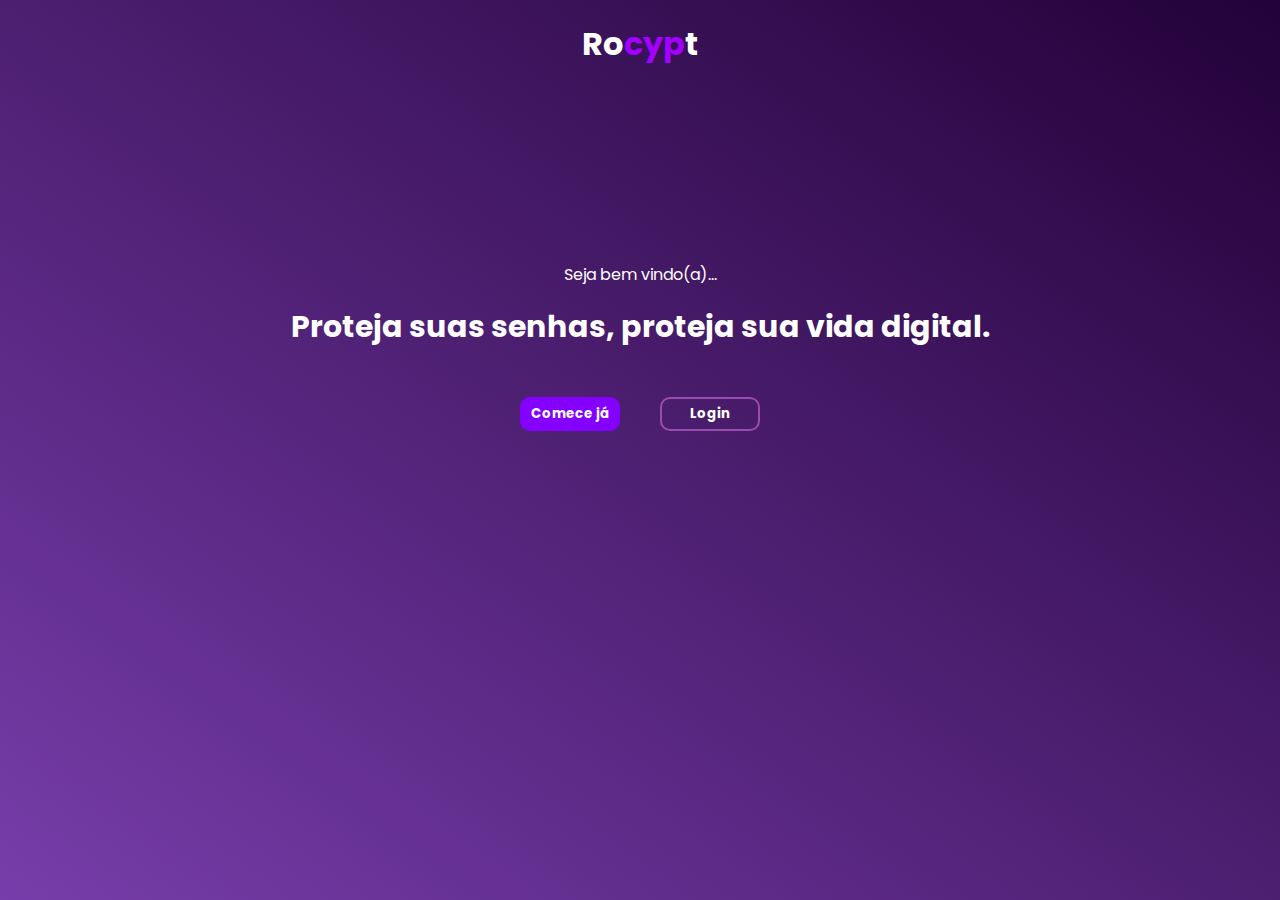
<file: src/index.html>
<!DOCTYPE html>
<html lang="en">
<head>
    <meta charset="UTF-8">
    <meta http-equiv="X-UA-Compatible" content="IE=edge">
    <meta name="viewport" content="width=device-width, initial-scale=1.0">

    <title>Rocypt</title>

    <link rel="stylesheet" href="Styles/style.css">

    <link rel="preconnect" href="https://fonts.googleapis.com">
    <link rel="preconnect" href="https://fonts.gstatic.com" crossorigin>
    <link href="https://fonts.googleapis.com/css2?family=Anuphan:wght@100&family=Nunito:wght@200&family=Poppins:wght@200&family=Press+Start+2P&display=swap" rel="stylesheet">

</head>
<body>
    <div class="area" >
            <ul class="circles">
                    <li><img class="lock" src="imgs/lock.png" alt="lock"></li>
                    <li><img class="lock" src="imgs/lock.png" alt="lock"></li>
                    <li><img class="lock" src="imgs/lock.png" alt="lock"></li>
                    <li><img class="lock" src="imgs/lock.png" alt="lock"></li>
                    <li><img class="lock" src="imgs/lock.png" alt="lock"></li>
                    <li><img class="lock" src="imgs/lock.png" alt="lock"></li>
                    <li><img class="lock" src="imgs/lock.png" alt="lock"></li>
                    <li><img class="lock" src="imgs/lock.png" alt="lock"></li>
                    <li><img class="lock" src="imgs/lock.png" alt="lock"></li>
                    <li><img class="lock" src="imgs/lock.png" alt="lock"></li>
                    <li><img class="lock" src="imgs/lock.png" alt="lock"></li>
                    <li><img class="lock" src="imgs/lock.png" alt="lock"></li>
                    <li><img class="lock" src="imgs/lock.png" alt="lock"></li>
                    <li><img class="lock" src="imgs/lock.png" alt="lock"></li>
                    <li><img class="lock" src="imgs/lock.png" alt="lock"></li>
            </ul>
        <header class="outer-Header">
            <div class="inner-Header">
                <div class="Title">
                    <h1 onclick="location.href='index.html'">Ro<span style="color: rgb(162, 0, 255)">cyp</span>t</h1>
                </div>
            </div>
        </header>

        <main>
            <div class="container">
                    <div class="main-text">
                            <p class="main-welcome">Seja bem vindo(a)...</p>
                            <h1 class="main-title">Proteja suas senhas, proteja sua vida digital.</h1>
                        <div class="btn-home">
                            <button class="btn-style" id="Comece" onclick="location.href='cadastro.html'">Comece já</button>
                            <button class="btn-style" onclick="location.href='login.html'">Login</button>
                        </div>
                    </div>
            </div >
        </main>
        <footer>
        </footer>
    </div>
</body>
</html>
</file>
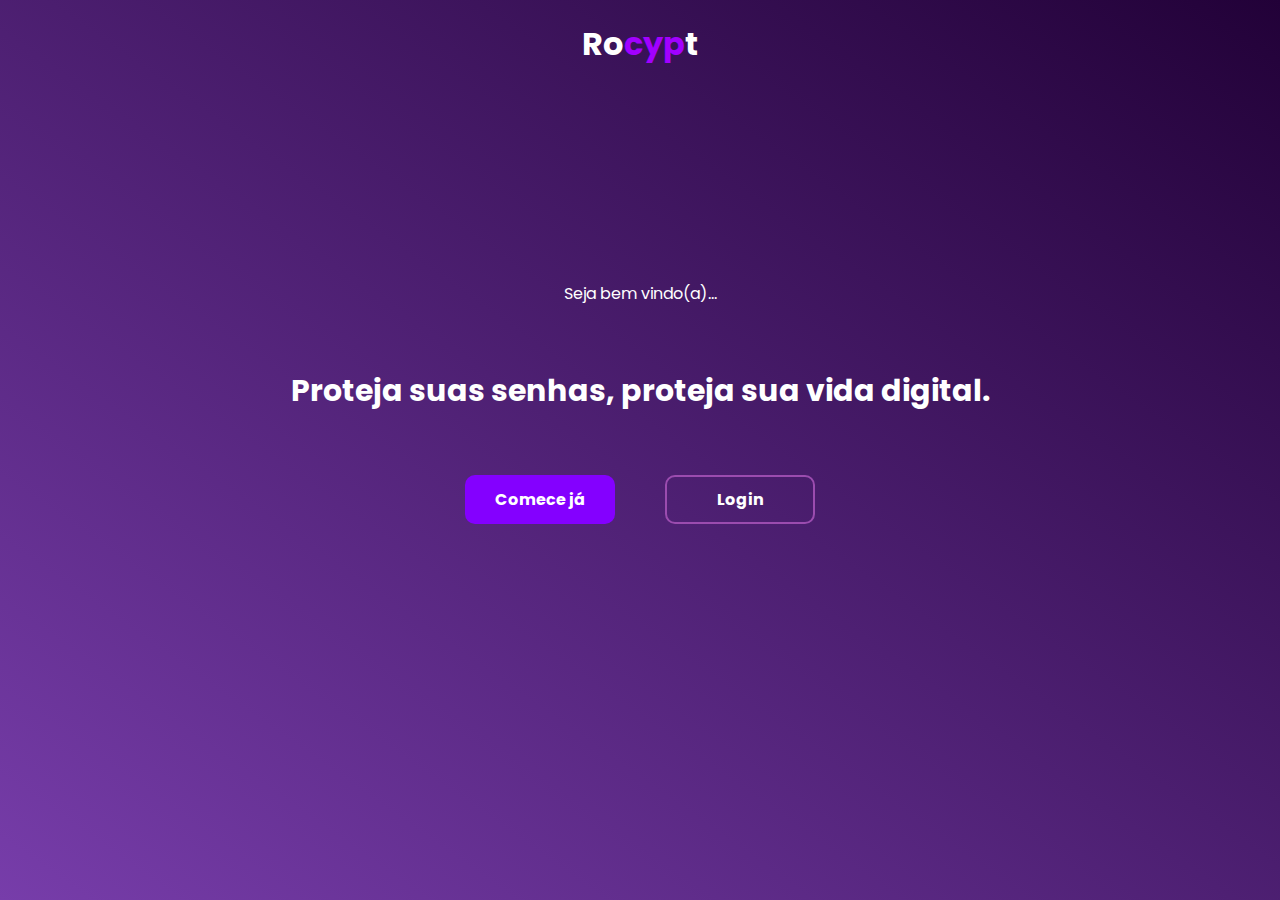
<file: src/Front_end/index.html>
<!DOCTYPE html>
<html lang="en">
<head>
    <meta charset="UTF-8">
    <meta http-equiv="X-UA-Compatible" content="IE=edge">
    <meta name="viewport" content="width=device-width, initial-scale=1.0">

    <title>Rocypt</title>

    <link rel="stylesheet" href="Styles/style.css">

    <link rel="preconnect" href="https://fonts.googleapis.com">
    <link rel="preconnect" href="https://fonts.gstatic.com" crossorigin>
    <link href="https://fonts.googleapis.com/css2?family=Anuphan:wght@100&family=Nunito:wght@200&family=Poppins:wght@200&family=Press+Start+2P&display=swap" rel="stylesheet">

    <link rel="icon" href="imgs/lock.png" type="image/png">

</head>
<body>
    <div class="background" >
            <ul class="circles">
                    <li><img class="lock" src="imgs/lock.png" alt="lock"></li>
                    <li><img class="lock" src="imgs/lock.png" alt="lock"></li>
                    <li><img class="lock" src="imgs/lock.png" alt="lock"></li>
                    <li><img class="lock" src="imgs/lock.png" alt="lock"></li>
                    <li><img class="lock" src="imgs/lock.png" alt="lock"></li>
                    <li><img class="lock" src="imgs/lock.png" alt="lock"></li>
                    <li><img class="lock" src="imgs/lock.png" alt="lock"></li>
                    <li><img class="lock" src="imgs/lock.png" alt="lock"></li>
                    <li><img class="lock" src="imgs/lock.png" alt="lock"></li>
                    <li><img class="lock" src="imgs/lock.png" alt="lock"></li>
                    <li><img class="lock" src="imgs/lock.png" alt="lock"></li>
                    <li><img class="lock" src="imgs/lock.png" alt="lock"></li>
                    <li><img class="lock" src="imgs/lock.png" alt="lock"></li>
                    <li><img class="lock" src="imgs/lock.png" alt="lock"></li>
                    <li><img class="lock" src="imgs/lock.png" alt="lock"></li>
            </ul>
        <header class="outer-Header">
            <div class="inner-Header">
                <div class="Title">
                    <h1 onclick="location.href='index.html'">Ro<span style="color: rgb(162, 0, 255)">cyp</span>t</h1>
                </div>
            </div>
        </header>

        <main>
            <div class="container">
                    <div class="main-text">
                            <p class="main-welcome">Seja bem vindo(a)...</p>
                            <h1 class="main-title">Proteja suas senhas, proteja sua vida digital.</h1>
                        <div class="btn-home">
                            <button class="btn-style" id="Comece" onclick="location.href='cadastro.html'">Comece já</button>
                        <button class="btn-style" onclick="location.href='login.html'">Login</button>
                        </div>
                    </div>
            </div >
        </main>
        <footer>
        </footer>
    </div>
</body>
</html>
</file>
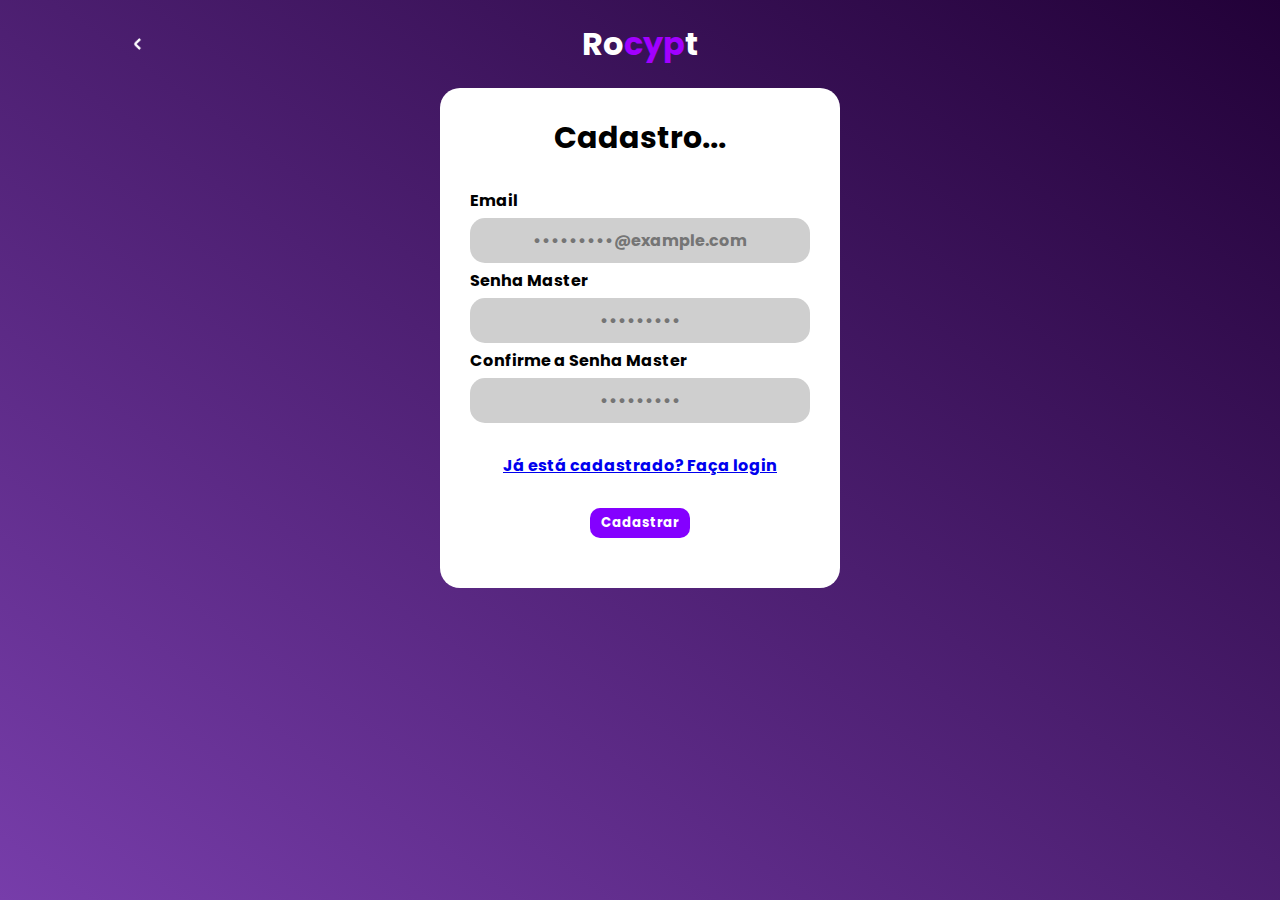
<file: src/cadastro.html>
<!DOCTYPE html>
<html lang="en">
<head>
    <meta charset="UTF-8">
    <meta http-equiv="X-UA-Compatible" content="IE=edge">
    <meta name="viewport" content="width=device-width, initial-scale=1.0">

    <title>Cadastro</title>

    <link rel="stylesheet" href="Styles/cadastro.css">

    <link rel="preconnect" href="https://fonts.googleapis.com">
    <link rel="preconnect" href="https://fonts.gstatic.com" crossorigin>
    <link href="https://fonts.googleapis.com/css2?family=Anuphan:wght@100&family=Nunito:wght@200&family=Poppins:wght@200&family=Press+Start+2P&display=swap" rel="stylesheet">

</head>
<body>
    <div class="area" >
            <ul class="circles">
                    <li><img class="lock" src="imgs/lock.png" alt="lock"></li>
                    <li><img class="lock" src="imgs/lock.png" alt="lock"></li>
                    <li><img class="lock" src="imgs/lock.png" alt="lock"></li>
                    <li><img class="lock" src="imgs/lock.png" alt="lock"></li>
                    <li><img class="lock" src="imgs/lock.png" alt="lock"></li>
                    <li><img class="lock" src="imgs/lock.png" alt="lock"></li>
                    <li><img class="lock" src="imgs/lock.png" alt="lock"></li>
                    <li><img class="lock" src="imgs/lock.png" alt="lock"></li>
                    <li><img class="lock" src="imgs/lock.png" alt="lock"></li>
                    <li><img class="lock" src="imgs/lock.png" alt="lock"></li>
                    <li><img class="lock" src="imgs/lock.png" alt="lock"></li>
                    <li><img class="lock" src="imgs/lock.png" alt="lock"></li>
                    <li><img class="lock" src="imgs/lock.png" alt="lock"></li>
                    <li><img class="lock" src="imgs/lock.png" alt="lock"></li>
                    <li><img class="lock" src="imgs/lock.png" alt="lock"></li>
            </ul>
        <header class="outer-Header">
            <div class="inner-Header">
                <div class="Title">
                    <h1 onclick="location.href='index.html'">Ro<span style="color: rgb(162, 0, 255)">cyp</span>t</h1>
                </div>
                <img class="return" src="imgs/fi-bs-angle-small-left.png" alt="return" onclick="location.href='index.html'">
            </div>
        </header>

        <main>
            <div class="container">
                    <div class="window">
                        <h1 class="main-title">Cadastro...</h1>
                        <form class="user-data" action="">
                            <label class="input-label for="email">Email</label>
                            <input class="user-input" placeholder="•••••••••@example.com" type="text" id="email" required="required">
                            <label class="input-label" for="password">Senha Master</label>
                            <input class="user-input" placeholder="•••••••••" type="password" id="password" required="required">
                            <label class="input-label" for="password">Confirme a Senha Master</label>
                            <input class="user-input" placeholder="•••••••••" type="password" id="password" required="required">
                        </form>    
                        <div class="links">
                            <a href="login.html">Já está cadastrado? Faça login</a>
                        </div>
                        <div class="btn-functions">
                            <button class="btn-style" id="entrar">Cadastrar</button>
                        </div>
                    </div>
            </div >
        </main>
    </div>
</body>
</html>
</file>
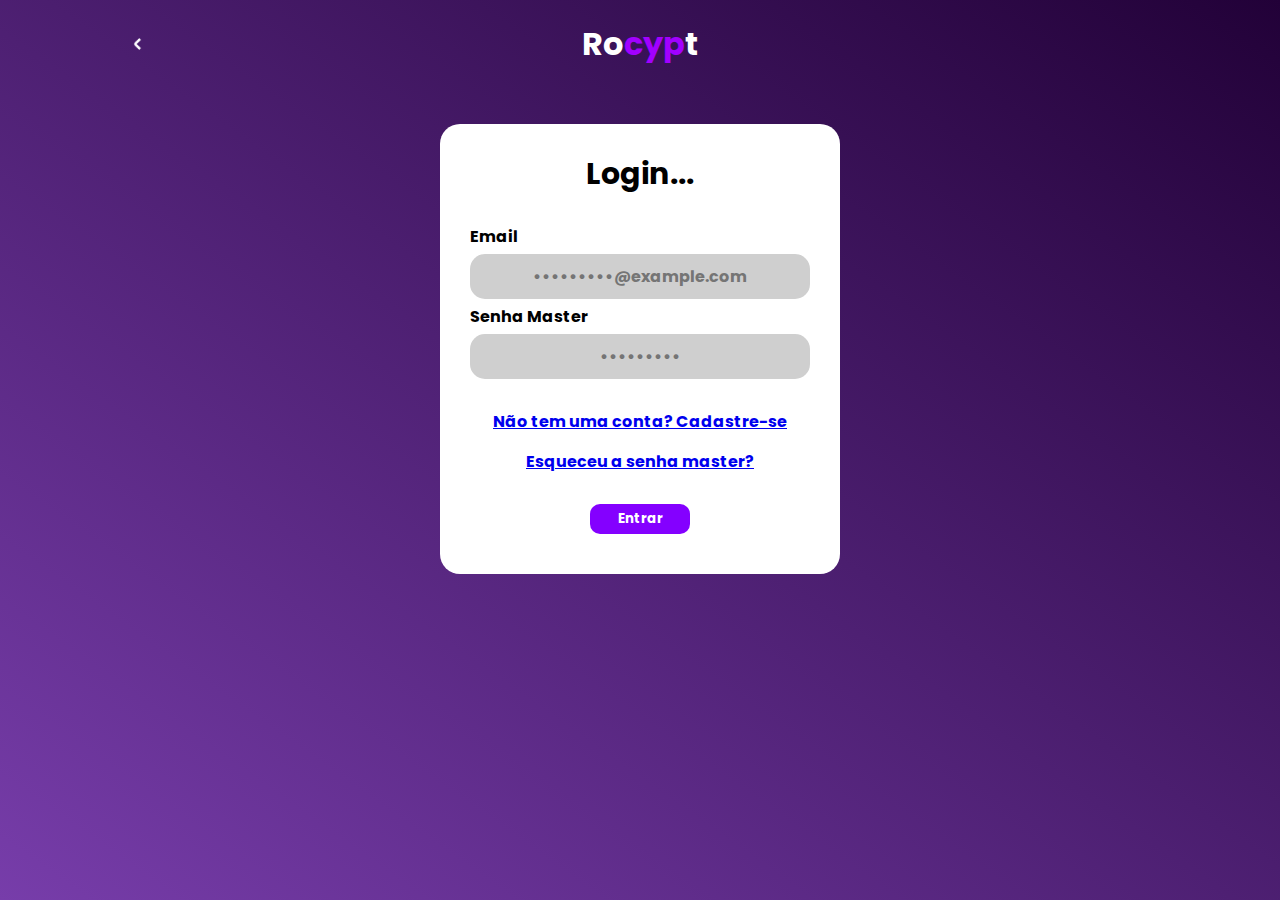
<file: src/login.html>
<!DOCTYPE html>
<html lang="en">
<head>
    <meta charset="UTF-8">
    <meta http-equiv="X-UA-Compatible" content="IE=edge">
    <meta name="viewport" content="width=device-width, initial-scale=1.0">

    <title>Login</title>

    <link rel="stylesheet" href="Styles/login.css">

    <link rel="preconnect" href="https://fonts.googleapis.com">
    <link rel="preconnect" href="https://fonts.gstatic.com" crossorigin>
    <link href="https://fonts.googleapis.com/css2?family=Anuphan:wght@100&family=Nunito:wght@200&family=Poppins:wght@200&family=Press+Start+2P&display=swap" rel="stylesheet">

</head>
<body>
    <div class="area" >
            <ul class="circles">
                    <li><img class="lock" src="imgs/lock.png" alt="lock"></li>
                    <li><img class="lock" src="imgs/lock.png" alt="lock"></li>
                    <li><img class="lock" src="imgs/lock.png" alt="lock"></li>
                    <li><img class="lock" src="imgs/lock.png" alt="lock"></li>
                    <li><img class="lock" src="imgs/lock.png" alt="lock"></li>
                    <li><img class="lock" src="imgs/lock.png" alt="lock"></li>
                    <li><img class="lock" src="imgs/lock.png" alt="lock"></li>
                    <li><img class="lock" src="imgs/lock.png" alt="lock"></li>
                    <li><img class="lock" src="imgs/lock.png" alt="lock"></li>
                    <li><img class="lock" src="imgs/lock.png" alt="lock"></li>
                    <li><img class="lock" src="imgs/lock.png" alt="lock"></li>
                    <li><img class="lock" src="imgs/lock.png" alt="lock"></li>
                    <li><img class="lock" src="imgs/lock.png" alt="lock"></li>
                    <li><img class="lock" src="imgs/lock.png" alt="lock"></li>
                    <li><img class="lock" src="imgs/lock.png" alt="lock"></li>
            </ul>
        <header class="outer-Header">
            <div class="inner-Header">
                <div class="Title">
                    <h1 onclick="location.href='index.html'">Ro<span style="color: rgb(162, 0, 255)">cyp</span>t</h1>
                </div>
                <img class="return" src="imgs/fi-bs-angle-small-left.png" alt="return" onclick="location.href='index.html'">
            </div>
        </header>

        <main>
            <div class="container">
                    <div class="window">
                        <h1 class="main-title">Login...</h1>
                        <form class="user-data" action="">
                            <label class="input-label for="email">Email</label>
                            <input class="user-input" placeholder="•••••••••@example.com" type="text" id="email" required="required">
                            <label class="input-label" for="password">Senha Master</label>
                            <input class="user-input" placeholder="•••••••••" type="password" id="password" required="required">
                        </form>    
                        <div class="links">
                            <a href="cadastro.html">Não tem uma conta? Cadastre-se</a>
                            <a href="ForgotPassword.html">Esqueceu a senha master?</a>
                        </div>
                        <div class="btn-functions">
                            <button class="btn-style" id="entrar">Entrar</button>
                        </div>
                    </div>
            </div >
        </main>
    </div>
</body>
</html>
</file>
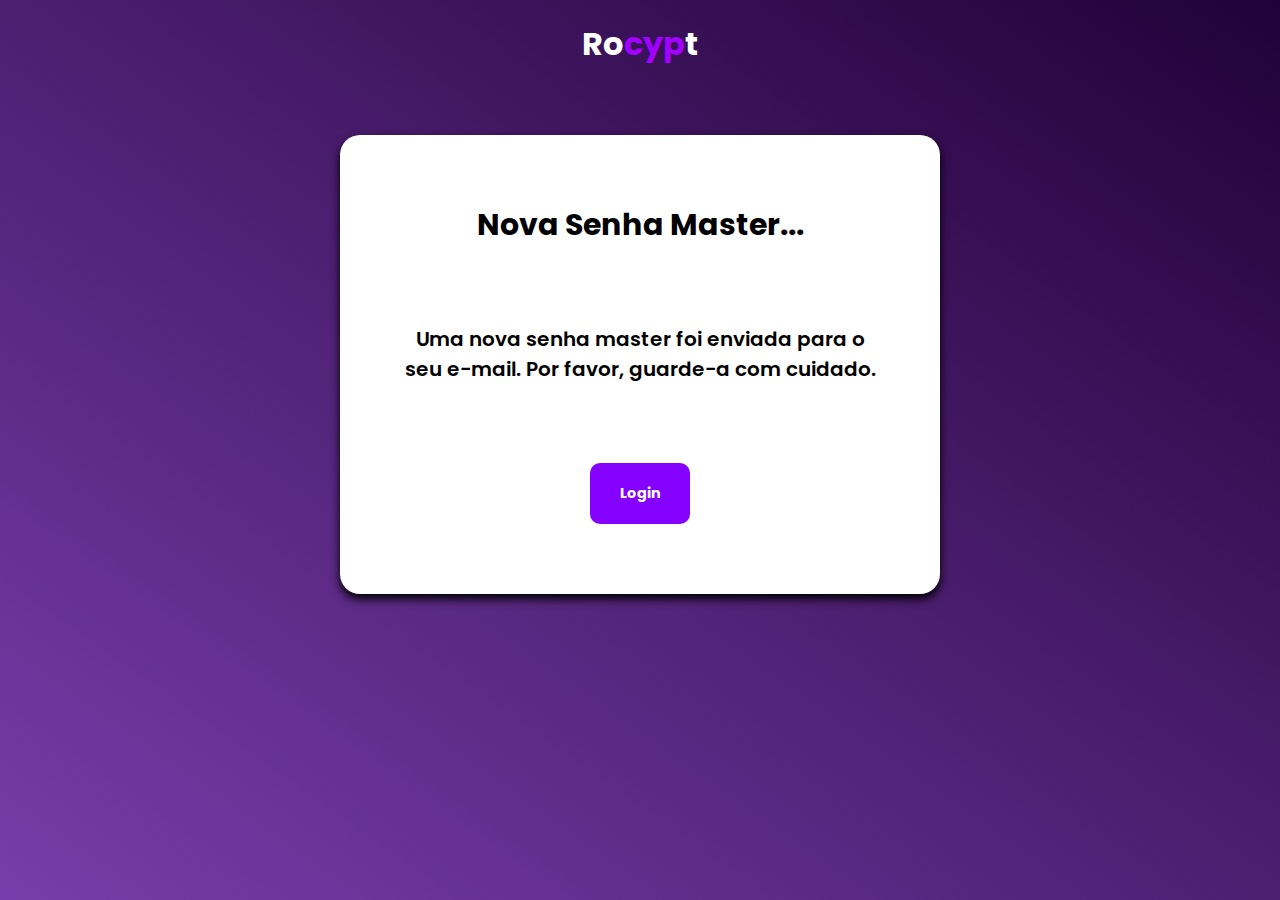
<file: src/Front_end/alteracao_sucedida.html>
<!DOCTYPE html>
<html lang="en">
<head>
    <meta charset="UTF-8">
    <meta http-equiv="X-UA-Compatible" content="IE=edge">
    <meta name="viewport" content="width=device-width, initial-scale=1.0">

    <title>Alteração sucedida</title>

    <link rel="stylesheet" href="Styles/alteracao_sucedida.css">

    <link rel="preconnect" href="https://fonts.googleapis.com">
    <link rel="preconnect" href="https://fonts.gstatic.com" crossorigin>
    <link href="https://fonts.googleapis.com/css2?family=Anuphan:wght@100&family=Nunito:wght@200&family=Poppins:wght@200&family=Press+Start+2P&display=swap" rel="stylesheet">

    <link rel="icon" href="imgs/lock.png" type="image/png">

</head>
<body>
    <div class="background" >
            <ul class="circles">
                    <li><img class="lock" src="imgs/lock.png" alt="lock"></li>
                    <li><img class="lock" src="imgs/lock.png" alt="lock"></li>
                    <li><img class="lock" src="imgs/lock.png" alt="lock"></li>
                    <li><img class="lock" src="imgs/lock.png" alt="lock"></li>
                    <li><img class="lock" src="imgs/lock.png" alt="lock"></li>
                    <li><img class="lock" src="imgs/lock.png" alt="lock"></li>
                    <li><img class="lock" src="imgs/lock.png" alt="lock"></li>
                    <li><img class="lock" src="imgs/lock.png" alt="lock"></li>
                    <li><img class="lock" src="imgs/lock.png" alt="lock"></li>
                    <li><img class="lock" src="imgs/lock.png" alt="lock"></li>
                    <li><img class="lock" src="imgs/lock.png" alt="lock"></li>
                    <li><img class="lock" src="imgs/lock.png" alt="lock"></li>
                    <li><img class="lock" src="imgs/lock.png" alt="lock"></li>
                    <li><img class="lock" src="imgs/lock.png" alt="lock"></li>
                    <li><img class="lock" src="imgs/lock.png" alt="lock"></li>
            </ul>
        <header class="outer-Header">
            <div class="inner-Header">
                <div class="Title">
                    <h1 onclick="location.href='index.html'">Ro<span style="color: rgb(162, 0, 255)">cyp</span>t</h1>
                </div>
                <i class="fa fa-arrow-left" id="return" onclick="history.back()"></i>
            </div>
        </header>

        <main>
            <div class="container">
                    <div class="window">
                        <h1 class="main-title">Nova Senha Master...</h1>
                        <div class="text">
                            <p class="text-style">Uma nova senha master foi enviada para o seu e-mail. 
                                                  Por favor, guarde-a com cuidado.
                            </p>
                        </div>  
                        <div class="btn-functions">
                            <button class="btn-style" id="entrar" onclick="location.href='login.html'">Login</button>
                        </div>
                    </div>
            </div >
        </main>
    </div>
</body>
</html>
</file>
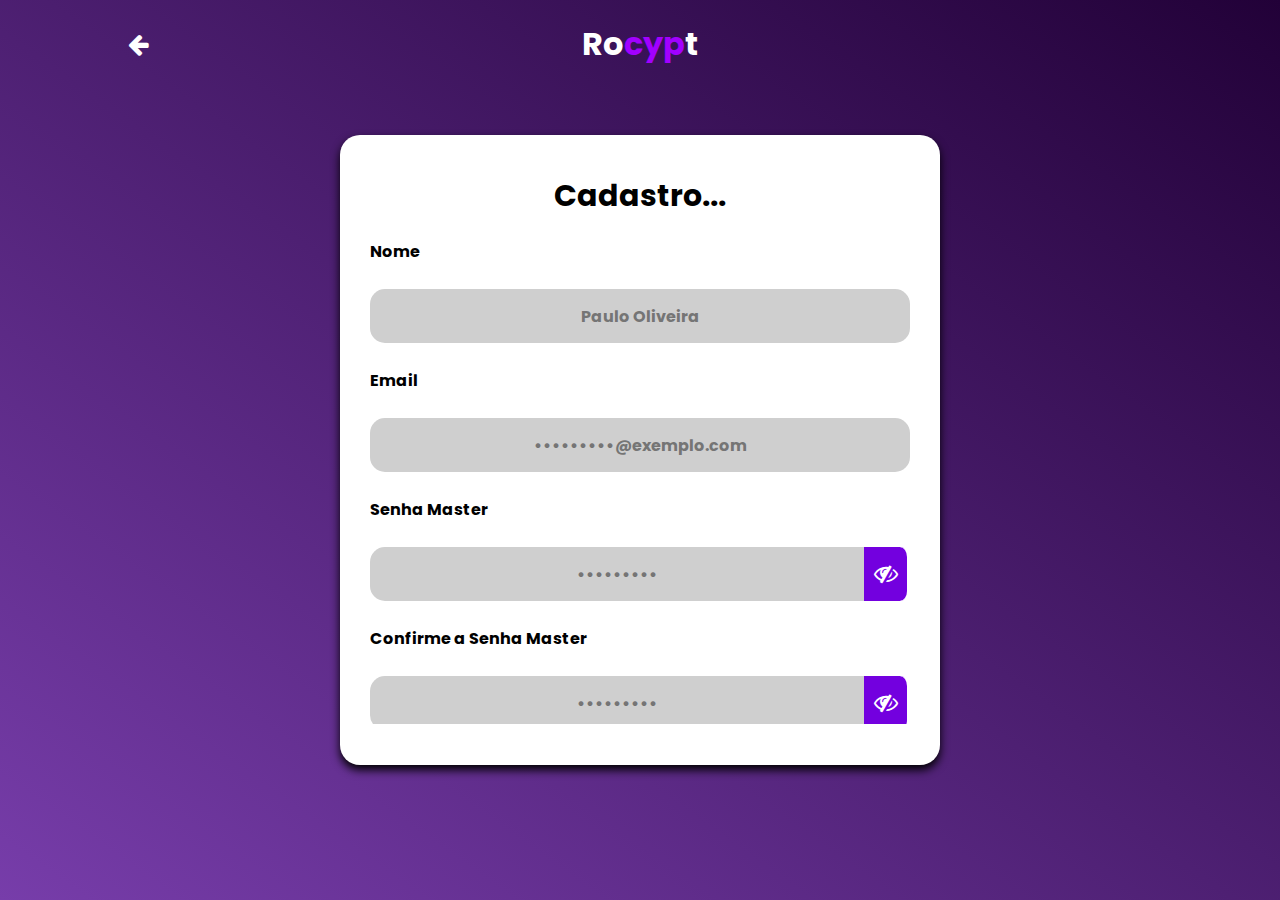
<file: src/Front_end/cadastro.html>
<!DOCTYPE html>
<html lang="en">
<head>
    <meta charset="UTF-8">
    <meta http-equiv="X-UA-Compatible" content="IE=edge">
    <meta name="viewport" content="width=device-width, initial-scale=1.0">

    <title>Cadastro</title>

    <link rel="stylesheet" href="Styles/cadastro.css">

    <link rel="preconnect" href="https://fonts.googleapis.com">
    <link rel="preconnect" href="https://fonts.gstatic.com" crossorigin>
    <link href="https://fonts.googleapis.com/css2?family=Anuphan:wght@100&family=Nunito:wght@200&family=Poppins:wght@200&family=Press+Start+2P&display=swap" rel="stylesheet">
    <link rel="stylesheet" href="https://cdnjs.cloudflare.com/ajax/libs/font-awesome/4.7.0/css/font-awesome.min.css">

    <link rel="icon" href="imgs/lock.png" type="image/png">

</head>
<body>
    <div class="background" >
            <ul class="circles">
                    <li><img class="lock" src="imgs/lock.png" alt="lock"></li>
                    <li><img class="lock" src="imgs/lock.png" alt="lock"></li>
                    <li><img class="lock" src="imgs/lock.png" alt="lock"></li>
                    <li><img class="lock" src="imgs/lock.png" alt="lock"></li>
                    <li><img class="lock" src="imgs/lock.png" alt="lock"></li>
                    <li><img class="lock" src="imgs/lock.png" alt="lock"></li>
                    <li><img class="lock" src="imgs/lock.png" alt="lock"></li>
                    <li><img class="lock" src="imgs/lock.png" alt="lock"></li>
                    <li><img class="lock" src="imgs/lock.png" alt="lock"></li>
                    <li><img class="lock" src="imgs/lock.png" alt="lock"></li>
                    <li><img class="lock" src="imgs/lock.png" alt="lock"></li>
                    <li><img class="lock" src="imgs/lock.png" alt="lock"></li>
                    <li><img class="lock" src="imgs/lock.png" alt="lock"></li>
                    <li><img class="lock" src="imgs/lock.png" alt="lock"></li>
                    <li><img class="lock" src="imgs/lock.png" alt="lock"></li>
            </ul>
        <header class="outer-Header">
            <div class="inner-Header">
                <div class="Title">
                    <h1 onclick="location.href='index.html'">Ro<span style="color: rgb(162, 0, 255)">cyp</span>t</h1>
                </div>
                <i class="fa fa-arrow-left" id="return" onclick="history.back()"></i>
            </div>
        </header>

        <main>
            <div class="container">
                    <div class="window">
                        <h1 class="main-title">Cadastro...</h1>
                        <form class="user-data" action="">
                            <label class="input-label for="email">Nome</label>
                            <input class="user-input" placeholder="Paulo Oliveira" type="text" id="user-name" required="required">
                            
                            <label class="input-label for="email">Email</label>
                            <input class="user-input" placeholder="•••••••••@exemplo.com" type="text" id="email" required="required">
                            
                            <label class="input-label" for="password">Senha Master</label>
                                
                            <div class="master">
                                <input class="user-input" placeholder="•••••••••" type="password" id="password" required="required">
                                <button class="btn-style-popup" id="hidden-pass" onclick="viewPassword()" type="button"><i id="hidden-pass-icon" class="fa fa-eye-slash"></i></button>
                            </div>

                            <label class="input-label" for="password-confirm">Confirme a Senha Master</label>
                               
                            <div class="confirm-master">
                                <input class="user-input" placeholder="•••••••••" type="password" id="password-confirm" required="required">
                                <button class="btn-style-popup" id="hidden-pass-confirm" onclick="viewPasswordConfirm()" type="button"><i id="hidden-pass-icon-confirm" class="fa fa-eye-slash"></i></button>
                            </div>

                            <div class="links">
                                <a href="login.html">Já está cadastrado? Faça login</a>
                            </div>

                            <div class="btn-functions">
                                <button class="btn-style" id="entrar" onclick="location.href='gerenciador_de_senhas.html'" type="submit">Cadastrar</button>
                            </div>
                        </form> 
                    </div>
            </div >
        </main>
    </div>
    <script type="text/javascript" src="Scripts/open-close.js"></script>
</body>
</html>
</file>
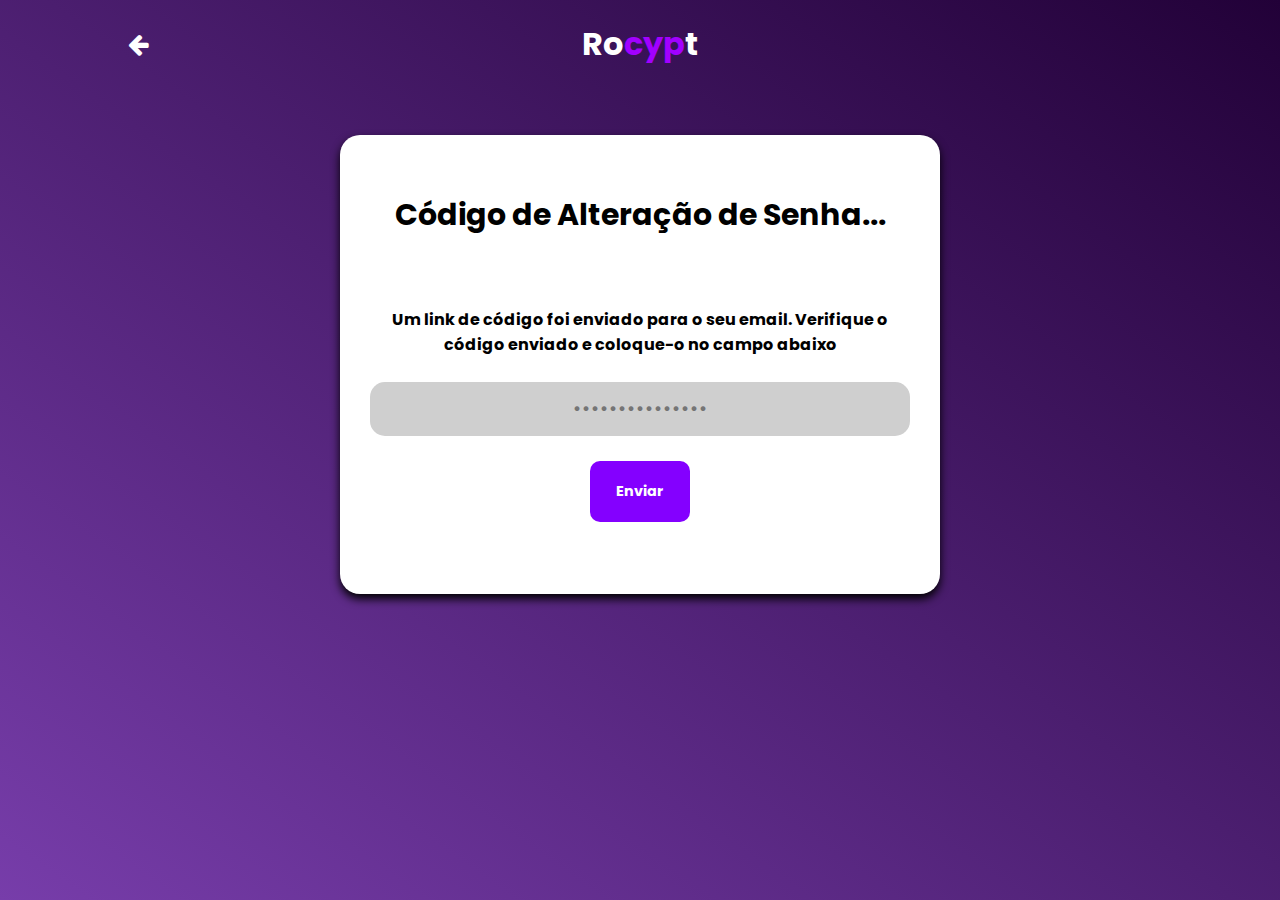
<file: src/Front_end/codigo_de_verificacao.html>
<!DOCTYPE html>
<html lang="en">
<head>
    <meta charset="UTF-8">
    <meta http-equiv="X-UA-Compatible" content="IE=edge">
    <meta name="viewport" content="width=device-width, initial-scale=1.0">

    <title>Código de Verificação</title>

    <link rel="stylesheet" href="Styles/codigo_de_verificacao.css">

    <link rel="preconnect" href="https://fonts.googleapis.com">
    <link rel="preconnect" href="https://fonts.gstatic.com" crossorigin>
    <link href="https://fonts.googleapis.com/css2?family=Anuphan:wght@100&family=Nunito:wght@200&family=Poppins:wght@200&family=Press+Start+2P&display=swap" rel="stylesheet">
    <link rel="stylesheet" href="https://cdnjs.cloudflare.com/ajax/libs/font-awesome/4.7.0/css/font-awesome.min.css">

    <link rel="icon" href="imgs/lock.png" type="image/png">

</head>
<body>
    <div class="background" >
            <ul class="circles">
                    <li><img class="lock" src="imgs/lock.png" alt="lock"></li>
                    <li><img class="lock" src="imgs/lock.png" alt="lock"></li>
                    <li><img class="lock" src="imgs/lock.png" alt="lock"></li>
                    <li><img class="lock" src="imgs/lock.png" alt="lock"></li>
                    <li><img class="lock" src="imgs/lock.png" alt="lock"></li>
                    <li><img class="lock" src="imgs/lock.png" alt="lock"></li>
                    <li><img class="lock" src="imgs/lock.png" alt="lock"></li>
                    <li><img class="lock" src="imgs/lock.png" alt="lock"></li>
                    <li><img class="lock" src="imgs/lock.png" alt="lock"></li>
                    <li><img class="lock" src="imgs/lock.png" alt="lock"></li>
                    <li><img class="lock" src="imgs/lock.png" alt="lock"></li>
                    <li><img class="lock" src="imgs/lock.png" alt="lock"></li>
                    <li><img class="lock" src="imgs/lock.png" alt="lock"></li>
                    <li><img class="lock" src="imgs/lock.png" alt="lock"></li>
                    <li><img class="lock" src="imgs/lock.png" alt="lock"></li>
            </ul>
        <header class="outer-Header">
            <div class="inner-Header">
                <div class="Title">
                    <h1 onclick="location.href='index.html'">Ro<span style="color: rgb(162, 0, 255)">cyp</span>t</h1>
                </div>
                <i class="fa fa-arrow-left" id="return" onclick="history.back()"></i>
            </div>
        </header>

        <main>
            <div class="container">
                    <div class="window">
                        <h1 class="main-title">Código de Alteração de Senha...</h1>
                        <form class="user-data" action="">
                                <label class="input-label for="email>Um link de código foi enviado para o seu email. Verifique o código enviado e coloque-o no campo abaixo</label>
                                <input class="user-input" placeholder="•••••••••••••••" type="text" id="email" required="required">
                            
                            <div class="btn-functions">
                                <button class="btn-style" id="entrar" onclick="location.href='alteracao_sucedida.html'" type="submit">Enviar</button>
                            </div>
                        </form> 
                    </div>
            </div >
        </main>
    </div>
</body>
</html>
</file>
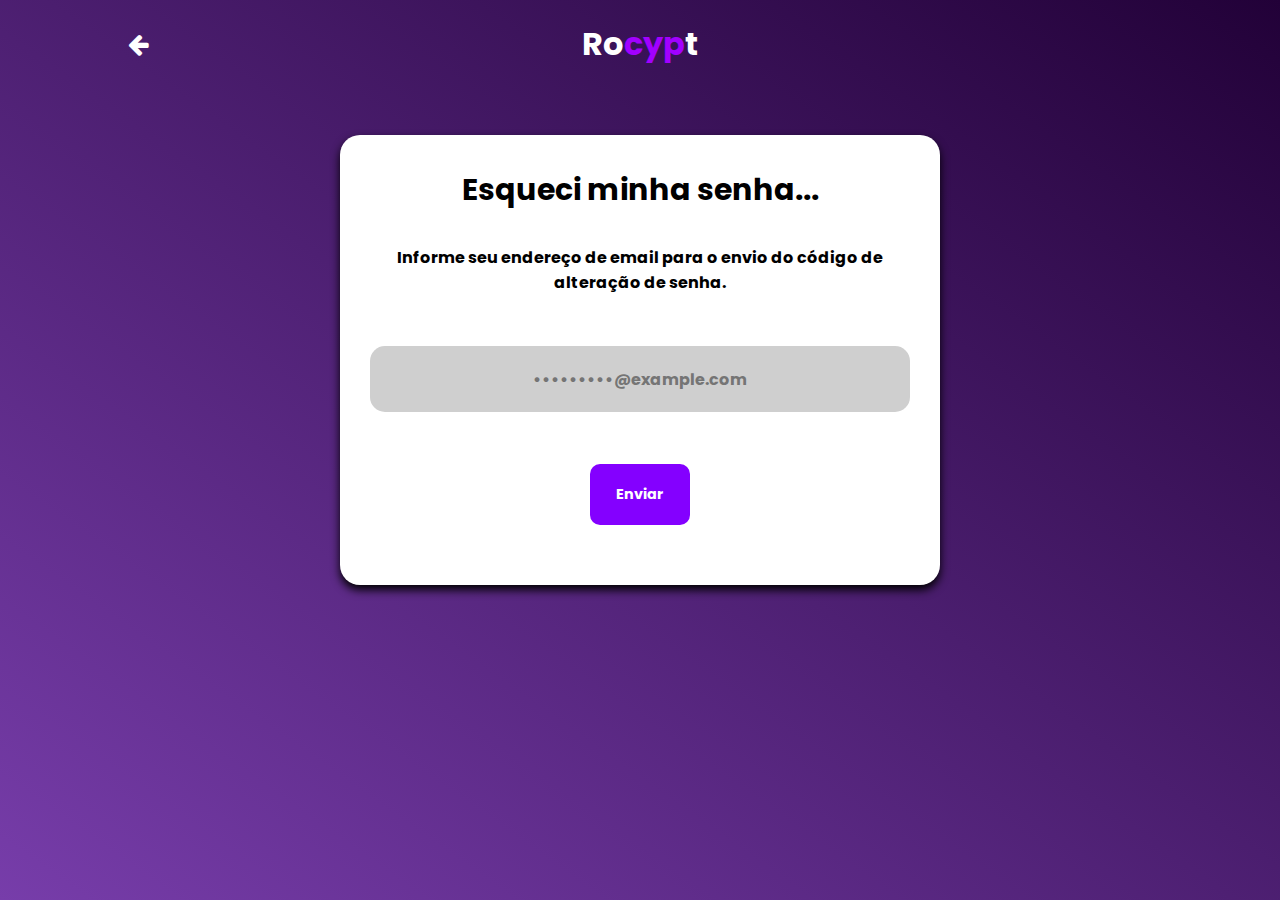
<file: src/Front_end/esquece_senha.html>
<!DOCTYPE html>
<html lang="en">
<head>
    <meta charset="UTF-8">
    <meta http-equiv="X-UA-Compatible" content="IE=edge">
    <meta name="viewport" content="width=device-width, initial-scale=1.0">

    <title>Esqueceu a senha</title>

    <link rel="stylesheet" href="Styles/esquece_senha.css">

    <link rel="preconnect" href="https://fonts.googleapis.com">
    <link rel="preconnect" href="https://fonts.gstatic.com" crossorigin>
    <link href="https://fonts.googleapis.com/css2?family=Anuphan:wght@100&family=Nunito:wght@200&family=Poppins:wght@200&family=Press+Start+2P&display=swap" rel="stylesheet">
    <link rel="stylesheet" href="https://cdnjs.cloudflare.com/ajax/libs/font-awesome/4.7.0/css/font-awesome.min.css">
    
    <link rel="icon" href="imgs/lock.png" type="image/png">
    
</head>
<body>
    <div class="background" >
            <ul class="circles">
                    <li><img class="lock" src="imgs/lock.png" alt="lock"></li>
                    <li><img class="lock" src="imgs/lock.png" alt="lock"></li>
                    <li><img class="lock" src="imgs/lock.png" alt="lock"></li>
                    <li><img class="lock" src="imgs/lock.png" alt="lock"></li>
                    <li><img class="lock" src="imgs/lock.png" alt="lock"></li>
                    <li><img class="lock" src="imgs/lock.png" alt="lock"></li>
                    <li><img class="lock" src="imgs/lock.png" alt="lock"></li>
                    <li><img class="lock" src="imgs/lock.png" alt="lock"></li>
                    <li><img class="lock" src="imgs/lock.png" alt="lock"></li>
                    <li><img class="lock" src="imgs/lock.png" alt="lock"></li>
                    <li><img class="lock" src="imgs/lock.png" alt="lock"></li>
                    <li><img class="lock" src="imgs/lock.png" alt="lock"></li>
                    <li><img class="lock" src="imgs/lock.png" alt="lock"></li>
                    <li><img class="lock" src="imgs/lock.png" alt="lock"></li>
                    <li><img class="lock" src="imgs/lock.png" alt="lock"></li>
            </ul>
        <header class="outer-Header">
            <div class="inner-Header">
                <div class="Title">
                    <h1 onclick="location.href='index.html'">Ro<span style="color: rgb(162, 0, 255)">cyp</span>t</h1>
                </div>
                <i class="fa fa-arrow-left" id="return" onclick="history.back()"></i>
            </div>
        </header>

        <main>
            <div class="container">
                    <div class="window">
                        <h1 class="main-title">Esqueci minha senha...</h1>
                        <form class="user-data" action="">
                            <label class="input-label for="email>Informe seu endereço de email para o envio do código de alteração de senha.</label>
                            <input class="user-input" placeholder="•••••••••@example.com" type="text" id="email" required="required">
                            <div class="btn-functions">
                                <button class="btn-style" id="entrar" onclick="location.href='codigo_de_verificacao.html'" type="submit">Enviar</button>
                            </div>
                        </form>    

                    </div>
            </div >
        </main>
    </div>
</body>
</html>
</file>
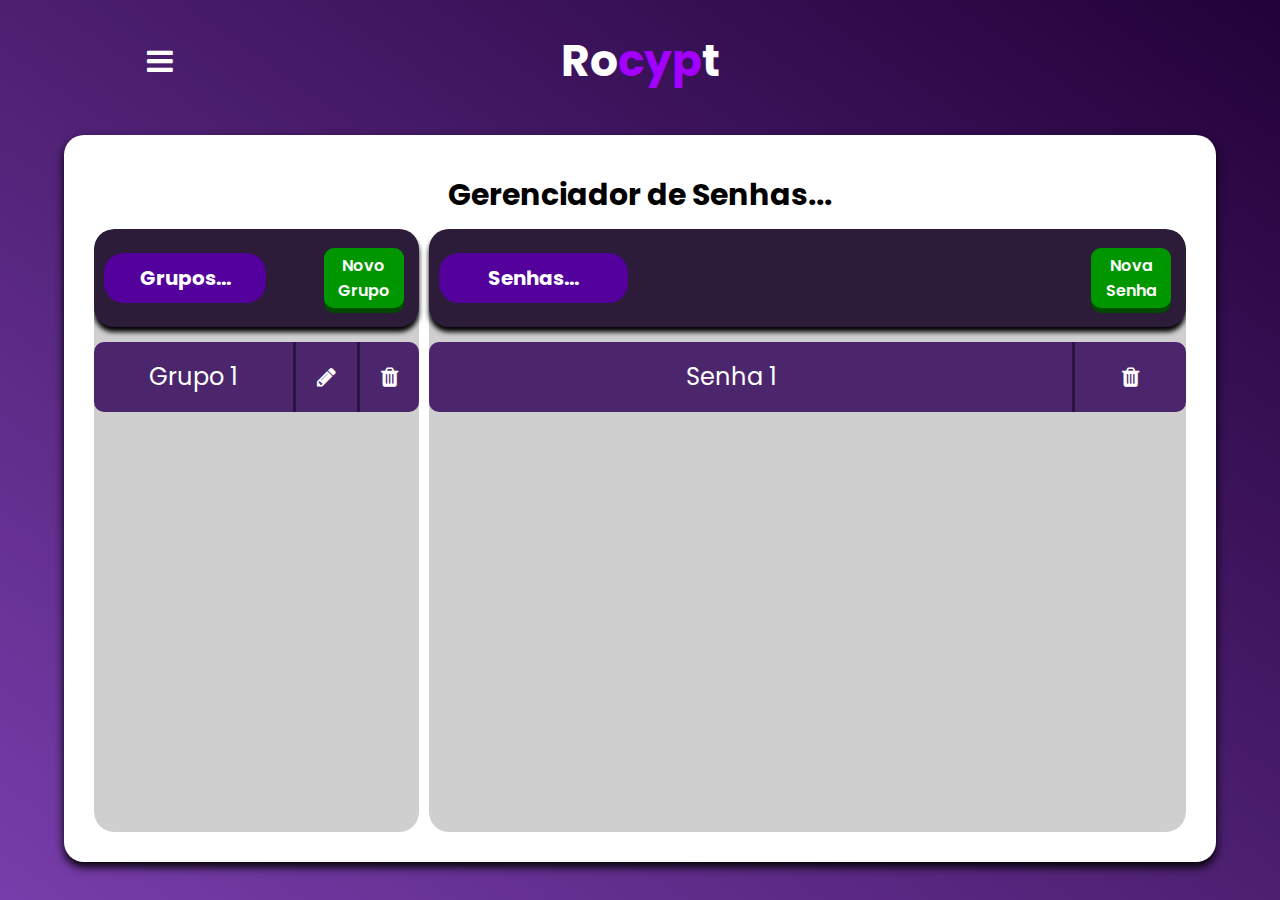
<file: src/Front_end/gerenciador_de_senhas.html>
<!DOCTYPE html>
<html lang="en">
<head>
    <meta charset="UTF-8">
    <meta http-equiv="X-UA-Compatible" content="IE=edge">
    <meta name="viewport" content="width=device-width, initial-scale=1.0">

    <title>Gerenciador de Senhas</title>

    <link rel="stylesheet" href="Styles/gerenciador_de_senhas.css">

    <link rel="preconnect" href="https://fonts.googleapis.com">
    <link rel="preconnect" href="https://fonts.gstatic.com" crossorigin>
    <link href="https://fonts.googleapis.com/css2?family=Anuphan:wght@100&family=Nunito:wght@200&family=Poppins:wght@200&family=Press+Start+2P&display=swap" rel="stylesheet">
    <link rel="stylesheet" href="https://cdnjs.cloudflare.com/ajax/libs/font-awesome/4.7.0/css/font-awesome.min.css">

    <link rel="icon" href="imgs/lock.png" type="image/png">
    
</head>
<body>
    
    <div class="background" >

            <ul class="circles">
                    <li><img class="lock" src="imgs/lock.png" alt="lock"></li>
                    <li><img class="lock" src="imgs/lock.png" alt="lock"></li>
                    <li><img class="lock" src="imgs/lock.png" alt="lock"></li>
                    <li><img class="lock" src="imgs/lock.png" alt="lock"></li>
                    <li><img class="lock" src="imgs/lock.png" alt="lock"></li>
                    <li><img class="lock" src="imgs/lock.png" alt="lock"></li>
                    <li><img class="lock" src="imgs/lock.png" alt="lock"></li>
                    <li><img class="lock" src="imgs/lock.png" alt="lock"></li>
                    <li><img class="lock" src="imgs/lock.png" alt="lock"></li>
                    <li><img class="lock" src="imgs/lock.png" alt="lock"></li>
                    <li><img class="lock" src="imgs/lock.png" alt="lock"></li>
                    <li><img class="lock" src="imgs/lock.png" alt="lock"></li>
                    <li><img class="lock" src="imgs/lock.png" alt="lock"></li>
                    <li><img class="lock" src="imgs/lock.png" alt="lock"></li>
                    <li><img class="lock" src="imgs/lock.png" alt="lock"></li>
            </ul>

            <!--Popups da tela de criação de grupos-->
            <div class="popup" id="popup-new-group">
                <div id="overlay-new-group" class="overlay"></div>
                <div id="content-new-group" class="content">
                    <div class="close-btn" onclick="createClose()"><i class="fa fa-close"></i></div>
                    <h1 class="main-title">Criar novo grupo...</h1>
                    <form action="" class="group-form">
                        <input class="user-input" type="text">
                        <div class="btn-popup">
                            <button id="confirm-popup" onclick="createClose()" class="confirm-popup" type="submit">Confirmar</button>
                            <button id="cancel-popup" onclick="createClose()" class="cancel-popup" type="button">Cancelar</button>
                        </div>
                    </form>
                </div>
            </div>

            <div class="popup" id="popup-edit-group">
                <div id="overlay-edit" class="overlay"></div>
                <div id="content-edit" class="content">
                    <div class="close-btn" onclick="editClose()"><i class="fa fa-close"></i></div>
                    <h1 class="main-title">Editar grupo...</h1>
                    <form action="" class="edit-group-form">
                        <input class="user-input" type="text">
                        <div class="btn-popup">
                            <button id="confirm-popup" onclick="editClose()" class="confirm-popup" type="submit">Confirmar</button>
                            <button id="cancel-popup" onclick="editClose()" class="cancel-popup" type="button">Cancelar</button>
                        </div>
                    </form>
                </div>
            </div>
            
            <div class="popup" id="popup-exclude-group">
                <div id="overlay-exclude-group" class="overlay"></div>
                <div id="content-exclude-group" class="content">
                    <div class="close-btn" onclick="deleteGroupCancel()"><i class="fa fa-close"></i></div>
                    <h1 class="main-title" id="exclude-title-group">Excluir Grupo...</h1>
                    <h3 class="main-text" id="exclude-text-group">Tem certeza que quer excluir este grupo?</h2>
                    <h4 style="color:red">Atenção! Excluir um grupo irá excluir todas as senhas presentes no mesmo. Prossiga com cuidado</h4>
                    <form action="" class="delete-group-form">
                        <div class="btn-popup">
                            <button id="exclude-group" onclick="deleteGroupExclude()" class="delete-popup" type="submit">Excluir</button>
                            <button id="cancel-exclude-group" onclick="deleteGroupCancel()" class="cancel-popup" type="button">Cancelar</button>
                        </div>
                    </form>
                </div>
            </div>

            <!--Popups da tela de senhas-->
            <div class="popup" id="popup-new-password">
                    <div id="overlay-new-password" class="overlay">
                        <div id="content-new-password" class="content">
                            <div class="popup-header">
                                <div class="close-btn" onclick="createNewPasswordOff()"><i class="fa fa-close"></i></div>
                                <h1 class="main-title" id="popup-title">Adicionar nova Senha...</h1>
                                <h3 style="color:rgb(247, 0, 255)" id="popup-text"></h3>
                            </div>

                            <form class="password-creation">
                                <label for="password-name">Nome da senha...</label>
                                <input id="password-name" class="user-input" type="text">

                                <label for="password-user">Nome do usuário...</label>
                                <input id="password-user" class="user-input" type="text">

                                <label for="password-email">Email...</label>
                                <input id="password-email" class="user-input" type="text">
                                
                                <div class="password-edit">
                                    <label for="password-user-password">Senha...</label>
                                    <div class="password-edit-random">
                                        <input id="password-user-password" class="user-input" type="password">
                                        <button class="btn-style-popup" id="hidden-pass" onclick="viewPassword()" type="button"><i id="hidden-pass-icon" class="fa fa-eye-slash"></i></button>
                                        <button class="btn-style-popup" id="random-password" onclick="" type="button"><i class="fa fa-random"></i></button>
                                    </div>
                                    <h2 class="tip">O botão ao lado criará uma senha completamente aleatória.</h2>
                                </div>
                                
                                <div class="btn-popup-form">
                                    <button id="confirm-popup" onclick="createNewPasswordOff()" class="confirm-popup" type="submit">Confirmar</button>
                                    <button id="cancel-popup" onclick="createNewPasswordOff()" class="cancel-popup" type="button">Cancelar</button>
                                </div>

                            </form>
                        </div>
                    </div>
            </div>

            <div class="popup" id="popup-exclude-password">
                <div id="overlay-exclude" class="overlay"></div>
                <div id="content-exclude" class="content">
                    <div class="close-btn" onclick="deletePasswordOff()"><i class="fa fa-close"></i></div>
                    <h1 class="main-title" id="exclude-title-password">Excluir Senha...</h1>
                    <h3 class="main-text" id="exclude-text-password">Tem certeza que quer excluir essa senha?</h2>
                    <form action="" class="exclude-password-form">
                        <div class="btn-popup">
                            <button id="exclude-password" onclick="deletePasswordOff()" class="delete-popup" type="submit">Excluir</button>
                            <button id="cancel-exclude-password" onclick="deletePasswordOff()" class="cancel-popup" type="button">Cancelar</button>
                        </div>
                    </form>
                </div>
            </div>


        <header>

           <nav>
            <input type="checkbox" id="check" name="checkbox"> 
            <label for="check" class="check-btn">
            <i class="fa fa-bars"></i>
            </label>
            <label class="title"><h1 onclick="location.href='gerenciador_de_senhas.html'">Ro<span style="color: rgb(162, 0, 255)">cyp</span>t</h1></label>
            <ul>
                <div class="user-info">
                    <li id="user-image"><i class="fa fa-user"></i></li>
                    <div class="user-text-info">
                        <li class="user-data" id="user-name"><h1>Fulano Siclano</h1></li>
                        <li class="user-data" id="user-email"><h1>email@exemplo.com</h1></li>
                    </div>
                </div>
               <li><a onclick="location.href='index.html'" id="logout">Logout</a></li>
            </ul>
                 
            </nav>

        </header>

        <main>

        <div class="container">
            
            <div class="window">

                <div class="mobile-window">

                    <div class="groups" id="mobile-groups">
                        <div class="titles">
                            <h1 class="main-title">Gerenciador de Senhas...</h1>
                            <h2 class="managing-title">Grupos...</h2>
                        </div>

                        <div class="manager-mobile">
                                <div class="btn-create">
                                    <button onclick="createPopup()" class="btn-style-mobile" id="new-group">Novo Grupo</button>
                                </div>
                                <div class="group-zone">
                                    <div class="group-template">
                                        <div class="name">
                                            <button id="group-name" name="" onclick="groupPasswordsOn()">Grupo 1</button>
                                        </div>
                                        <div class="area-edit">
                                            <button id="edit-button" onclick="editPopup()" class="btn-edit"><i class="fa fa-pencil" id="edit-icon"></i></button>
                                            <button id="btn-exclude" onclick="deleteGroupOn()" class="btn-edit-exclude"><i class="fa fa-trash" id="btn-exclude-group"></i></button>
                                        </div>
                                    </div>
                                    
                                </div>
                            </div>
                    </div>
                    

                    <div class="passwords" id="mobile-passwords">
                        <div class="titles">
                            <h1 class="main-title">Gerenciador de Senhas...</h1>
                            <h2 class="managing-title">Senhas...</h2>
                        </div>

                        <div class="manager-mobile">
                                <div class="btn-create">
                                    <button onclick="groupPasswordsOff()" class="btn-style-mobile" id="return"><i class="fa fa-arrow-left"></i></button>
                                    <button onclick="createNewPasswordOn()" class="btn-style-mobile" id="new-group">Nova Senha</button>
                                </div>
                                <div class="group-zone">
                                    <div class="group-template">
                                        <div class="name">
                                            <button id="group-name" onclick="editPasswordOn()">Senha 1</button>
                                        </div>
                                        <div class="area-edit-exclude">
                                            <button id="btn-exclude" onclick="deletePasswordOn()" class="btn-edit"><i class="fa fa-trash" id="btn-exclude"></i></button>
                                        </div>
                                    </div>
                                </div>
                        </div>

                </div>
                
            </div>
                <div class="desktop-window">
                        
                    <div class="desktop-window">

                         <div class="titles">
                              <h1 class="main-title">Gerenciador de Senhas...</h1>
                         </div>

                         <div class="manager-desktop">

                            <div class="group-window-desktop">

                                <div class="btn-create" id="btn-create-group">
                                    <h2 class="managing-title">Grupos...</h2>
                                    <button onclick="createPopup()" class="btn-style-mobile" id="new-group">Novo Grupo</button>
                                </div>

                                <div class="group-zone">
                                    <div class="group-template">
                                        <div class="name">
                                            <button id="group-name" name="" onclick="groupPasswordsOn()">Grupo 1</button>
                                        </div>
                                        <div class="area-edit">
                                            <button id="edit-button" onclick="editPopup()" class="btn-edit"><i class="fa fa-pencil" id="edit-icon"></i></button>
                                            <button id="btn-exclude" onclick="deleteGroupOn()" class="btn-edit-exclude"><i class="fa fa-trash" id="btn-exclude"></i></button>
                                        </div>
                                    </div>
                                </div>

                            </div>

                            <div class="password-window-desktop">

                                <div class="btn-create" id="btn-create-password">
                                    <h2 class="managing-title" id="Senhas">Senhas...</h2>
                                    <button onclick="createNewPasswordOn()" class="btn-style-mobile" id="new-group">Nova Senha</button>
                                </div>

                                <div class="group-zone" id="password-zone">

                                    <div class="group-template">
                                        <div class="name">
                                            <button id="group-name" onclick="editPasswordOn()">Senha 1</button>
                                        </div>
                                        <div class="area-edit-exclude">
                                            <button id="btn-exclude" onclick="deletePasswordOn()" class="btn-edit"><i class="fa fa-trash" id="btn-exclude"></i></button>
                                        </div>
                                    </div>
                                    
                                </div>


                            </div>

                         </div>
                            
                    </div>
                </div>

            </div>

        </div >

        </main>

    </div>
    
    <script type="text/javascript" src="Scripts/open-close.js"></script>

</body>
</html>
</file>
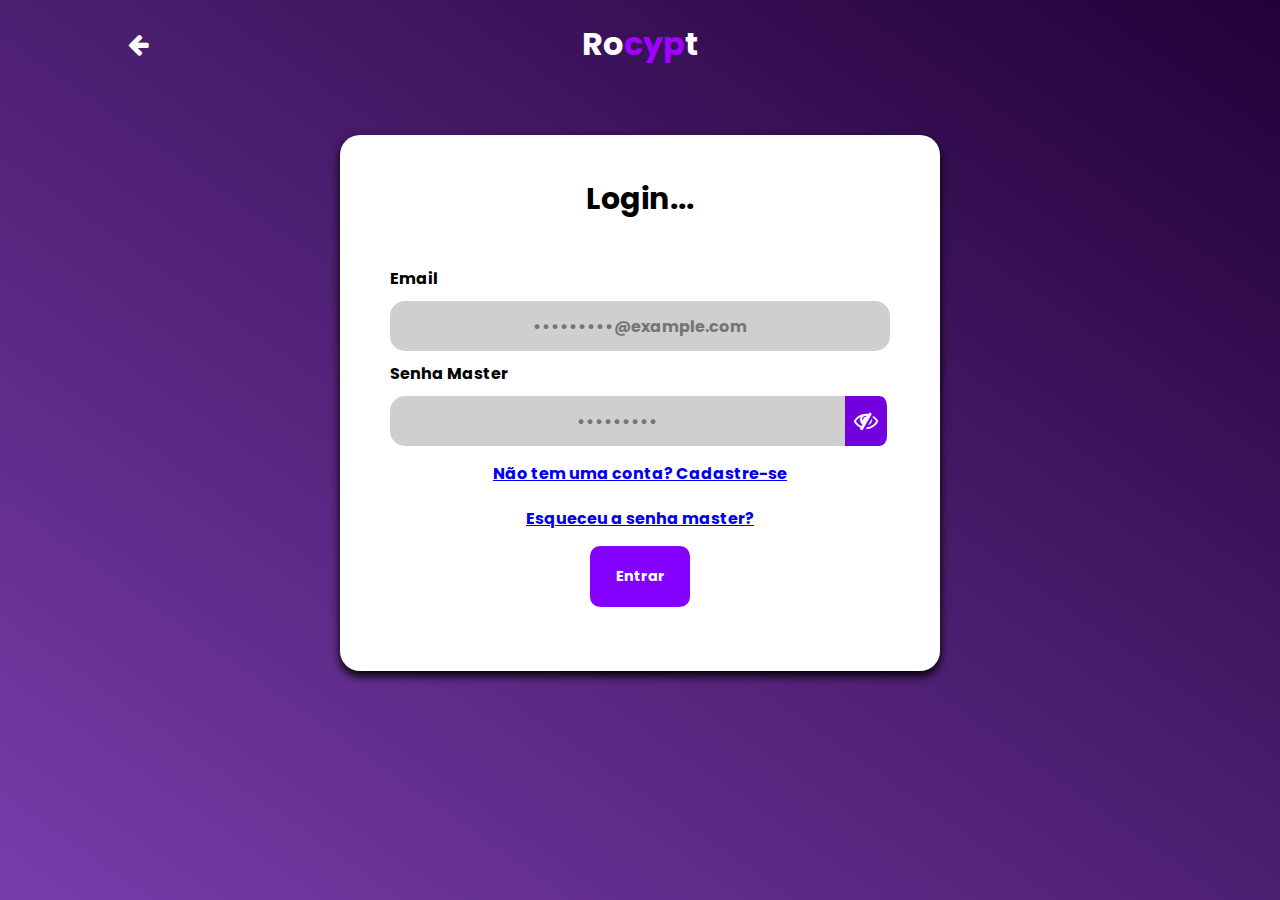
<file: src/Front_end/login.html>
<!DOCTYPE html>
<html lang="en">
<head>
    <meta charset="UTF-8">
    <meta http-equiv="X-UA-Compatible" content="IE=edge">
    <meta name="viewport" content="width=device-width, initial-scale=1.0">

    <title>Login</title>

    <link rel="stylesheet" href="Styles/login.css">

    <link rel="preconnect" href="https://fonts.googleapis.com">
    <link rel="preconnect" href="https://fonts.gstatic.com" crossorigin>
    <link href="https://fonts.googleapis.com/css2?family=Anuphan:wght@100&family=Nunito:wght@200&family=Poppins:wght@200&family=Press+Start+2P&display=swap" rel="stylesheet">
    <link rel="stylesheet" href="https://cdnjs.cloudflare.com/ajax/libs/font-awesome/4.7.0/css/font-awesome.min.css">

    <link rel="icon" href="imgs/lock.png" type="image/png">

</head>
<body>
    <div class="background" >
            <ul class="circles">
                    <li><img class="lock" src="imgs/lock.png" alt="lock"></li>
                    <li><img class="lock" src="imgs/lock.png" alt="lock"></li>
                    <li><img class="lock" src="imgs/lock.png" alt="lock"></li>
                    <li><img class="lock" src="imgs/lock.png" alt="lock"></li>
                    <li><img class="lock" src="imgs/lock.png" alt="lock"></li>
                    <li><img class="lock" src="imgs/lock.png" alt="lock"></li>
                    <li><img class="lock" src="imgs/lock.png" alt="lock"></li>
                    <li><img class="lock" src="imgs/lock.png" alt="lock"></li>
                    <li><img class="lock" src="imgs/lock.png" alt="lock"></li>
                    <li><img class="lock" src="imgs/lock.png" alt="lock"></li>
                    <li><img class="lock" src="imgs/lock.png" alt="lock"></li>
                    <li><img class="lock" src="imgs/lock.png" alt="lock"></li>
                    <li><img class="lock" src="imgs/lock.png" alt="lock"></li>
                    <li><img class="lock" src="imgs/lock.png" alt="lock"></li>
                    <li><img class="lock" src="imgs/lock.png" alt="lock"></li>
            </ul>
        <header class="outer-Header">
            <div class="inner-Header">
                <div class="Title">
                    <h1 onclick="location.href='index.html'">Ro<span style="color: rgb(162, 0, 255)">cyp</span>t</h1>
                </div>
                <i class="fa fa-arrow-left" id="return" onclick="history.back()"></i>
            </div>
        </header>

        <main>
            <div class="container">
                    <div class="window">
                        <h1 class="main-title">Login...</h1>
                        <form class="user-data" action="">
                            <label class="input-label for="email">Email</label>
                            <input class="user-input" placeholder="•••••••••@example.com" type="text" id="email" required="required">
                            <label class="input-label" for="password">Senha Master</label>
                            <div class="master">
                                <input class="user-input" placeholder="•••••••••" type="password" id="password" required="required">
                                <button class="btn-style-popup" id="hidden-pass" onclick="viewPassword()" type="button"><i id="hidden-pass-icon" class="fa fa-eye-slash"></i></button>
                            </div>
                            
                            <div class="links">
                                <a href="cadastro.html">Não tem uma conta? Cadastre-se</a>
                                <a href="esquece_senha.html">Esqueceu a senha master?</a>
                            </div>
                            <div class="btn-functions">
                                <button class="btn-style" id="entrar" onclick="location.href='gerenciador_de_senhas.html'">Entrar</button>
                            </div>
                        </form>

                    </div>
            </div >
        </main>
    </div>
    <script type="text/javascript" src="Scripts/open-close.js"></script>
</body>
</html>
</file>
<file: src/Styles/style.css>
* {
    margin: 0;
    padding: 0;
    box-sizing: border-box;
    font-family: 'Poppins', sans-serif;
}


/*Tela para portáteis*/
@media screen and (max-width: 600px) {

    @keyframes MainTextSlideLeft {
        0% {
            transform: translateX(-100%);
            opacity: 0%;
        }
        60% {
            transform: translateX(10%);
            opacity: 80%;
        }
        100% {
            transform: translateX(0%);
            opacity: 100%;
        }
    }
    @keyframes btn-slide-botton {
        0% {
            transform: translatey(-100%);
            opacity: 0%;
        }
        60% {
            transform: translatey(10%);
            opacity: 80%;
        }
        100% {
            transform: translatey(0%);
            opacity: 100%;
        }
    }
    @keyframes animate {
        0% {
            transform: translateY(0) rotate(0deg);
            opacity: 1;
            border-radius: 0;
        }
        
        100% {
            transform: translateY(-1000px) rotate(720deg);
            opacity: 0;
            border-radius: 50%;
        }
    }

  
    .container {
        width: 100%;
        height: 80vh;
        overflow: hidden;
        
    }

    .area {
        background: linear-gradient(to top right , #773daa, rgb(34, 1, 56));  
        width: 100%;
        height:100vh;
    }
    
    .circles {
        position: absolute;
        top: 0;
        left: 0;
        width: 100%;
        height: 100%;
        overflow: hidden;
    }

    .circles li {
        position: absolute;
        display: block;
        list-style: none;
        width: 0px;
        height: 0px;
        animation: animate 25s linear infinite;
        bottom: -150px;
    }
    .circles li:nth-child(1){
        left: 25%;
        width: 80px;
        height: 80px;
        animation-delay: 0s;
    }
    .circles li:nth-child(2){
        left: 10%;
        width: 20px;
        height: 20px;
        animation-delay: 2s;
        animation-duration: 12s;
    }
    .circles li:nth-child(3){
        left: 70%;
        width: 20px;
        height: 20px;
        animation-delay: 4s;
    }
    
    .circles li:nth-child(4){
        left: 40%;
        width: 60px;
        height: 60px;
        animation-delay: 0s;
        animation-duration: 18s;
    }
    
    .circles li:nth-child(5){
        left: 65%;
        width: 20px;
        height: 20px;
        animation-delay: 0s;
    }
    
    .circles li:nth-child(6){
        left: 75%;
        width: 110px;
        height: 110px;
        animation-delay: 3s;
    }
    
    .circles li:nth-child(7){
        left: 35%;
        width: 150px;
        height: 150px;
        animation-delay: 7s;
    }
    
    .circles li:nth-child(8){
        left: 50%;
        width: 25px;
        height: 25px;
        animation-delay: 15s;
        animation-duration: 45s;
    }
    
    .circles li:nth-child(9){
        left: 20%;
        width: 15px;
        height: 15px;
        animation-delay: 2s;
        animation-duration: 35s;
    }
    
    .circles li:nth-child(10){
        left: 85%;
        width: 150px;
        height: 150px;
        animation-delay: 0s;
        animation-duration: 11s;
    }
    .circles li:nth-child(11){
        left: 85%;
        width: 150px;
        height: 150px;
        animation-delay: 0s;
        animation-duration: 11s;
    }
    .circles li:nth-child(12){
        left: 85%;
        width: 150px;
        height: 150px;
        animation-delay: 0s;
        animation-duration: 11s;
    }
    .circles li:nth-child(13){
        left: 85%;
        width: 150px;
        height: 150px;
        animation-delay: 0s;
        animation-duration: 11s;
    }
    .circles li:nth-child(14){
        left: 85%;
        width: 150px;
        height: 150px;
        animation-delay: 0s;
        animation-duration: 11s;
    }
    .circles li:nth-child(15){
        left: 85%;
        width: 150px;
        height: 150px;
        animation-delay: 0s;
        animation-duration: 11s;
    }
    

    .lock {
        max-width: 100%;
        max-height: 100%;
    }
  
    .inner-Header {
        display: flex;
        align-items: center;
        justify-content: center;
        padding: 10px;
    }
    
    .Title {
        position: relative;
        display: flex;
        font-size: 16px;
        margin: 10px;
        color: white;
        cursor: pointer;
    }
    
    .main-text {
        color: white;
        display: flex;
        flex-direction: column;
        padding: 30px;
        position: relative;
        top: 15%;
        gap: 20px;
        animation: MainTextSlideLeft 1s ease-out;
        text-align: center;
    }
    .main-title {
        font-size: 30px;
        line-height: 40px;
    }
  
    .main-welcome {
        font-size: 16px;
    }

    .btn-home {
        position: relative;
        display: flex;
        justify-content: center;
        top: 30px;
        gap: 40px;
        animation: btn-slide-botton 1s ease-out;

    }
    .btn-style {
        color: white;
        display: flex;
        padding: 5px;
        width: 100px;
        justify-content: center;
        align-items: center;
        border-radius: 10px;
        outline: none;
        border: 2px solid #9b4caf;
        cursor: pointer;
        text-decoration: none;
        font-weight: bold;
        background: none;
    }
    .btn-style:hover {
        background-color: #9b4caf;
    }
    .btn-style:active {
        background-color: #743983;
    }

    #Comece {
        color: #ffffff;
        background: rgb(132, 0, 255);
        align-items: center;
        border: none;        
    }
    #Comece:hover {
        background-color: #9b4caf;
    }
    #Comece:active {
        background-color: #743983;
    }

   

}

/*Tela para desktop*/
@media screen and (min-width: 601px) {
    
    @keyframes MainTextSlideLeft {
        0% {
            transform: translateX(-100%);
            opacity: 0%;
        }
        60% {
            transform: translateX(10%);
            opacity: 80%;
        }
        100% {
            transform: translateX(0%);
            opacity: 100%;
        }
    }
    @keyframes btn-slide-botton {
        0% {
            transform: translatey(-100%);
            opacity: 0%;
        }
        60% {
            transform: translatey(10%);
            opacity: 80%;
        }
        100% {
            transform: translatey(0%);
            opacity: 100%;
        }
    }
    @keyframes animate {
        0% {
            transform: translateY(0) rotate(0deg);
            opacity: 1;
            border-radius: 0;
        }
        
        100% {
            transform: translateY(-1000px) rotate(720deg);
            opacity: 0;
            border-radius: 50%;
        }
    }

    .container {
        width: 100%;
        height: 80vh;
        overflow: hidden;
        
    }
    .area {
        background: linear-gradient(to top right , #773daa, rgb(34, 1, 56));  
        width: 100%;
        height: 100vh;
    }
    
    .circles {
        position: absolute;
        top: 0;
        left: 0;
        width: 100%;
        height: 100%;
        overflow: hidden;
    }

    .circles li {
        position: absolute;
        display: block;
        list-style: none;
        width: 0px;
        height: 0px;
        animation: animate 25s linear infinite;
        bottom: -150px;
    }
    .circles li:nth-child(1){
        left: 25%;
        width: 80px;
        height: 80px;
        animation-delay: 0s;
    }
    .circles li:nth-child(2){
        left: 10%;
        width: 20px;
        height: 20px;
        animation-delay: 2s;
        animation-duration: 12s;
    }
    .circles li:nth-child(3){
        left: 70%;
        width: 20px;
        height: 20px;
        animation-delay: 4s;
    }
    
    .circles li:nth-child(4){
        left: 40%;
        width: 60px;
        height: 60px;
        animation-delay: 0s;
        animation-duration: 18s;
    }
    
    .circles li:nth-child(5){
        left: 65%;
        width: 20px;
        height: 20px;
        animation-delay: 0s;
    }
    
    .circles li:nth-child(6){
        left: 75%;
        width: 110px;
        height: 110px;
        animation-delay: 3s;
    }
    
    .circles li:nth-child(7){
        left: 35%;
        width: 150px;
        height: 150px;
        animation-delay: 7s;
    }
    
    .circles li:nth-child(8){
        left: 50%;
        width: 25px;
        height: 25px;
        animation-delay: 15s;
        animation-duration: 45s;
    }
    
    .circles li:nth-child(9){
        left: 20%;
        width: 15px;
        height: 15px;
        animation-delay: 2s;
        animation-duration: 35s;
    }
    
    .circles li:nth-child(10){
        left: 85%;
        width: 150px;
        height: 150px;
        animation-delay: 0s;
        animation-duration: 11s;
    }
    .circles li:nth-child(11){
        left: 85%;
        width: 150px;
        height: 150px;
        animation-delay: 0s;
        animation-duration: 11s;
    }
    .circles li:nth-child(12){
        left: 85%;
        width: 150px;
        height: 150px;
        animation-delay: 0s;
        animation-duration: 11s;
    }
    .circles li:nth-child(13){
        left: 85%;
        width: 150px;
        height: 150px;
        animation-delay: 0s;
        animation-duration: 11s;
    }
    .circles li:nth-child(14){
        left: 85%;
        width: 150px;
        height: 150px;
        animation-delay: 0s;
        animation-duration: 11s;
    }
    .circles li:nth-child(15){
        left: 85%;
        width: 150px;
        height: 150px;
        animation-delay: 0s;
        animation-duration: 11s;
    }
    

    .lock {
        max-width: 100%;
        max-height: 100%;
    }
  
    .inner-Header {
        display: flex;
        align-items: center;
        justify-content: center;
        padding: 10px;
    }
    
    .Title {
        position: relative;
        display: flex;
        font-size: 16px;
        margin: 10px;
        color: white;
        cursor: pointer;
    }
    
    .btn-homepage-M {
        display: none;
    }

    .main-text {
        color: white;
        display: flex;
        flex-direction: column;
        padding: 30px;
        position: relative;
        top: 20%;
        gap: 20px;
        animation: MainTextSlideLeft 1s ease-out;
        text-align: center;
    }
    .main-title {
        font-size: 30px;
        line-height: 40px;
    }
  
    .main-welcome {
        font-size: 16px;
    }

    .btn-home {
        position: relative;
        display: flex;
        justify-content: center;
        top: 30px;
        gap: 40px;
        animation: btn-slide-botton 1s ease-out;

    }
    .btn-style {
        color: white;
        display: flex;
        padding: 5px;
        width: 100px;
        justify-content: center;
        align-items: center;
        border-radius: 10px;
        outline: none;
        border: 2px solid #9b4caf;
        cursor: pointer;
        text-decoration: none;
        font-weight: bold;
        background: none;
    }
    .btn-style:hover {
        background-color: #9b4caf;
    }
    .btn-style:active {
        background-color: #743983;
    }

    #Comece {
        color: #ffffff;
        background: rgb(132, 0, 255);
        align-items: center;
        border: none;        
    }
    #Comece:hover {
        background-color: #9b4caf;
    }
    #Comece:active {
        background-color: #743983;
    }

  
}
</file>
<file: src/Front_end/Styles/style.css>
* {
    margin: 0;
    padding: 0;
    box-sizing: border-box;
    font-family: 'Poppins', sans-serif;
}


/*Tela para portáteis*/
@media screen and (max-width: 600px) {

    @keyframes MainTextSlideLeft {
        0% {
            transform: translateX(-100%);
            opacity: 0%;
        }
        60% {
            transform: translateX(10%);
            opacity: 80%;
        }
        100% {
            transform: translateX(0%);
            opacity: 100%;
        }
    }
    @keyframes btn-slide-botton {
        0% {
            transform: translatey(-100%);
            opacity: 0%;
        }
        60% {
            transform: translatey(10%);
            opacity: 80%;
        }
        100% {
            transform: translatey(0%);
            opacity: 100%;
        }
    }
    @keyframes animate {
        0% {
            transform: translateY(0) rotate(0deg);
            opacity: 1;
            border-radius: 0;
        }
        
        100% {
            transform: translateY(-1000px) rotate(720deg);
            opacity: 0;
            border-radius: 50%;
        }
    }

    .background {
        background: linear-gradient(to top right , #773daa, rgb(34, 1, 56));  
        width: 100vw;
        height: 100vh;
    }

    header {
        width: 100%;
        height: 15%;
    }
    main {
        width: 100%;
        height: 85%;
    }

    .container {
        width: 100%;
        height: 100%;
        
    }
    
    .circles {
        position: absolute;
        top: 0;
        left: 0;
        width: 100vw;
        height: 100vh;
        overflow: hidden;
    }

    .circles li {
        position: absolute;
        display: block;
        list-style: none;
        width: 0px;
        height: 0px;
        animation: animate 25s linear infinite;
        bottom: -150px;
    }
    .circles li:nth-child(1){
        left: 25%;
        width: 80px;
        height: 80px;
        animation-delay: 0s;
    }
    .circles li:nth-child(2){
        left: 10%;
        width: 20px;
        height: 20px;
        animation-delay: 2s;
        animation-duration: 12s;
    }
    .circles li:nth-child(3){
        left: 70%;
        width: 20px;
        height: 20px;
        animation-delay: 4s;
    }
    
    .circles li:nth-child(4){
        left: 40%;
        width: 60px;
        height: 60px;
        animation-delay: 0s;
        animation-duration: 18s;
    }
    
    .circles li:nth-child(5){
        left: 65%;
        width: 20px;
        height: 20px;
        animation-delay: 0s;
    }
    
    .circles li:nth-child(6){
        left: 75%;
        width: 110px;
        height: 110px;
        animation-delay: 3s;
    }
    
    .circles li:nth-child(7){
        left: 35%;
        width: 150px;
        height: 150px;
        animation-delay: 7s;
    }
    
    .circles li:nth-child(8){
        left: 50%;
        width: 25px;
        height: 25px;
        animation-delay: 15s;
        animation-duration: 45s;
    }
    
    .circles li:nth-child(9){
        left: 20%;
        width: 15px;
        height: 15px;
        animation-delay: 2s;
        animation-duration: 35s;
    }
    
    .circles li:nth-child(10){
        left: 85%;
        width: 150px;
        height: 150px;
        animation-delay: 0s;
        animation-duration: 11s;
    }
    .circles li:nth-child(11){
        left: 85%;
        width: 150px;
        height: 150px;
        animation-delay: 0s;
        animation-duration: 11s;
    }
    .circles li:nth-child(12){
        left: 85%;
        width: 150px;
        height: 150px;
        animation-delay: 0s;
        animation-duration: 11s;
    }
    .circles li:nth-child(13){
        left: 85%;
        width: 150px;
        height: 150px;
        animation-delay: 0s;
        animation-duration: 11s;
    }
    .circles li:nth-child(14){
        left: 85%;
        width: 150px;
        height: 150px;
        animation-delay: 0s;
        animation-duration: 11s;
    }
    .circles li:nth-child(15){
        left: 85%;
        width: 150px;
        height: 150px;
        animation-delay: 0s;
        animation-duration: 11s;
    }
    

    .lock {
        max-width: 100%;
        max-height: 100%;
    }
  
    .inner-Header {
        display: flex;
        align-items: center;
        justify-content: center;
        padding: 10px;
    }
    
    .Title {
        position: relative;
        display: flex;
        font-size: 16px;
        margin: 10px;
        color: white;
        cursor: pointer;
    }
    
    .main-text {
        color: white;
        height: 50%;
        display: flex;
        flex-direction: column;
        justify-content: center;
        align-items: center;
        padding: 30px;
        position: relative;
        top: 10%;
        gap: 20%;
        animation: MainTextSlideLeft 1s ease-out;
        text-align: center;
    }
    .main-title {
        font-size: 30px;
        line-height: 40px;
    }
  
    .main-welcome {
        font-size: 16px;
    }

    .btn-home {
        display: flex;
        justify-content: space-around;
        width: 80%;
        animation: btn-slide-botton 1s ease-out;

    }
    .btn-style {
        color: white;
        display: flex;
        padding: 2%;
        width: 40%;
        justify-content: center;
        align-items: center;
        border-radius: 10px;
        outline: none;
        border: 2px solid #9b4caf;
        cursor: pointer;
        text-decoration: none;
        font-weight: bold;
        background: none;
    }
    .btn-style:hover {
        background-color: #9b4caf;
    }
    .btn-style:active {
        background-color: #743983;
    }

    #Comece {
        color: #ffffff;
        background: rgb(132, 0, 255);
        align-items: center;
        border: none;        
    }
    #Comece:hover {
        background-color: #9b4caf;
    }
    #Comece:active {
        background-color: #743983;
    }

   

}

/*Tela para desktop*/
@media screen and (min-width: 601px) {
    
    @keyframes MainTextSlideLeft {
        0% {
            transform: translateX(-100%);
            opacity: 0%;
        }
        60% {
            transform: translateX(10%);
            opacity: 80%;
        }
        100% {
            transform: translateX(0%);
            opacity: 100%;
        }
    }
    @keyframes btn-slide-botton {
        0% {
            transform: translatey(-100%);
            opacity: 0%;
        }
        60% {
            transform: translatey(10%);
            opacity: 80%;
        }
        100% {
            transform: translatey(0%);
            opacity: 100%;
        }
    }
    @keyframes animate {
        0% {
            transform: translateY(0) rotate(0deg);
            opacity: 1;
            border-radius: 0;
        }
        
        100% {
            transform: translateY(-1000px) rotate(720deg);
            opacity: 0;
            border-radius: 50%;
        }
    }

    .background {
        background: linear-gradient(to top right , #773daa, rgb(34, 1, 56));  
        width: 100vw;
        height: 100vh;
    }

    header {
        width: 100%;
        height: 15%;
    }
    main {
        width: 100%;
        height: 85%;
    }

    .container {
        width: 100%;
        height: 100%;
        
    }
    
    .circles {
        position: absolute;
        top: 0;
        left: 0;
        width: 100vw;
        height: 100vh;
        overflow: hidden;
    }

    .circles li {
        position: absolute;
        display: block;
        list-style: none;
        width: 0px;
        height: 0px;
        animation: animate 25s linear infinite;
        bottom: -150px;
    }
    .circles li:nth-child(1){
        left: 25%;
        width: 80px;
        height: 80px;
        animation-delay: 0s;
    }
    .circles li:nth-child(2){
        left: 10%;
        width: 20px;
        height: 20px;
        animation-delay: 2s;
        animation-duration: 12s;
    }
    .circles li:nth-child(3){
        left: 70%;
        width: 20px;
        height: 20px;
        animation-delay: 4s;
    }
    
    .circles li:nth-child(4){
        left: 40%;
        width: 60px;
        height: 60px;
        animation-delay: 0s;
        animation-duration: 18s;
    }
    
    .circles li:nth-child(5){
        left: 65%;
        width: 20px;
        height: 20px;
        animation-delay: 0s;
    }
    
    .circles li:nth-child(6){
        left: 75%;
        width: 110px;
        height: 110px;
        animation-delay: 3s;
    }
    
    .circles li:nth-child(7){
        left: 35%;
        width: 150px;
        height: 150px;
        animation-delay: 7s;
    }
    
    .circles li:nth-child(8){
        left: 50%;
        width: 25px;
        height: 25px;
        animation-delay: 15s;
        animation-duration: 45s;
    }
    
    .circles li:nth-child(9){
        left: 20%;
        width: 15px;
        height: 15px;
        animation-delay: 2s;
        animation-duration: 35s;
    }
    
    .circles li:nth-child(10){
        left: 85%;
        width: 150px;
        height: 150px;
        animation-delay: 0s;
        animation-duration: 11s;
    }
    .circles li:nth-child(11){
        left: 85%;
        width: 150px;
        height: 150px;
        animation-delay: 0s;
        animation-duration: 11s;
    }
    .circles li:nth-child(12){
        left: 85%;
        width: 150px;
        height: 150px;
        animation-delay: 0s;
        animation-duration: 11s;
    }
    .circles li:nth-child(13){
        left: 85%;
        width: 150px;
        height: 150px;
        animation-delay: 0s;
        animation-duration: 11s;
    }
    .circles li:nth-child(14){
        left: 85%;
        width: 150px;
        height: 150px;
        animation-delay: 0s;
        animation-duration: 11s;
    }
    .circles li:nth-child(15){
        left: 85%;
        width: 150px;
        height: 150px;
        animation-delay: 0s;
        animation-duration: 11s;
    }
    

    .lock {
        max-width: 100%;
        max-height: 100%;
    }
  
    .inner-Header {
        display: flex;
        align-items: center;
        justify-content: center;
        padding: 10px;
    }
    
    .Title {
        position: relative;
        display: flex;
        font-size: 16px;
        margin: 10px;
        color: white;
        cursor: pointer;
        transition: 1s;
    }
    .Title:hover {
        transition: 1s;
        font-size: 22px;
    }
    
    .main-text {
        color: white;
        height: 50%;
        display: flex;
        flex-direction: column;
        justify-content: center;
        align-items: center;
        padding: 30px;
        position: relative;
        top: 10%;
        gap: 20%;
        animation: MainTextSlideLeft 1s ease-out;
        text-align: center;
    }
    .main-title {
        font-size: 30px;
        line-height: 40px;
    }
  
    .main-welcome {
        font-size: 16px;
    }

    .btn-home {
        display: flex;
        justify-content: space-around;
        width: 400px;
        animation: btn-slide-botton 1s ease-out;

    }
    .btn-style {
        color: white;
        display: flex;
        padding: 10px;
        width: 150px;
        font-size: 100%;
        justify-content: space-around;
        align-items: center;
        border-radius: 10px;
        outline: none;
        border: 2px solid #9b4caf;
        cursor: pointer;
        text-decoration: none;
        font-weight: bold;
        background: none;
    }
    .btn-style:hover {
        background-color: #9b4caf;
    }
    .btn-style:active {
        background-color: #743983;
    }

    #Comece {
        color: #ffffff;
        background: rgb(132, 0, 255);
        align-items: center;
        border: none;        
    }
    #Comece:hover {
        background-color: #9b4caf;
    }
    #Comece:active {
        background-color: #743983;
    }

   

}
</file>
<file: src/Styles/cadastro.css>
* {
    margin: 0;
    padding: 0;
    box-sizing: border-box;
    font-family: 'Poppins', sans-serif;
}


/*Tela para portáteis*/
@media screen and (max-width: 600px) {

    @keyframes MainTextSlideLeft {
        0% {
            transform: translateX(-100%);
            opacity: 0%;
        }
        60% {
            transform: translateX(10%);
            opacity: 80%;
        }
        100% {
            transform: translateX(0%);
            opacity: 100%;
        }
    }
 
    @keyframes animate {
        0% {
            transform: translateY(0) rotate(0deg);
            opacity: 1;
            border-radius: 0;
        }
        
        100% {
            transform: translateY(-1000px) rotate(720deg);
            opacity: 0;
            border-radius: 50%;
        }
    }

    body {
        width: 100%;
        height: 100%;
        overflow: auto;
    }
    .container {
        width: 100%;
        height: 100vh;
        display: flex;
        justify-content: center;
        animation: MainTextSlideLeft 1s ease-out;
        overflow: hidden;

    }

    .area {
        background: linear-gradient(to top right , #773daa, rgb(34, 1, 56));  
        width: 100%;
        height: 100vh;
        overflow: hidden;

    }
    
    .circles {
        position: absolute;
        display: block;
        top: 0;
        left: 0;
        width: 100%;
        height: 100%;
        overflow: hidden;
    }

    .circles li {
        position: absolute;
        display: block;
        list-style: none;
        width: 0px;
        height: 0px;
        animation: animate 25s linear infinite;
        bottom: -300px;
    }
    .circles li:nth-child(1){
        left: 25%;
        width: 80px;
        height: 80px;
        animation-delay: 0s;
    }
    .circles li:nth-child(2){
        left: 10%;
        width: 20px;
        height: 20px;
        animation-delay: 2s;
        animation-duration: 12s;
    }
    .circles li:nth-child(3){
        left: 70%;
        width: 20px;
        height: 20px;
        animation-delay: 4s;
    }
    
    .circles li:nth-child(4){
        left: 40%;
        width: 60px;
        height: 60px;
        animation-delay: 0s;
        animation-duration: 18s;
    }
    
    .circles li:nth-child(5){
        left: 65%;
        width: 20px;
        height: 20px;
        animation-delay: 0s;
    }
    
    .circles li:nth-child(6){
        left: 75%;
        width: 110px;
        height: 110px;
        animation-delay: 3s;
    }
    
    .circles li:nth-child(7){
        left: 35%;
        width: 150px;
        height: 150px;
        animation-delay: 7s;
    }
    
    .circles li:nth-child(8){
        left: 50%;
        width: 25px;
        height: 25px;
        animation-delay: 15s;
        animation-duration: 45s;
    }
    
    .circles li:nth-child(9){
        left: 20%;
        width: 15px;
        height: 15px;
        animation-delay: 2s;
        animation-duration: 35s;
    }
    
    .circles li:nth-child(10){
        left: 85%;
        width: 150px;
        height: 150px;
        animation-delay: 0s;
        animation-duration: 11s;
    }
    .circles li:nth-child(11){
        left: 85%;
        width: 150px;
        height: 150px;
        animation-delay: 0s;
        animation-duration: 11s;
    }
    .circles li:nth-child(12){
        left: 85%;
        width: 150px;
        height: 150px;
        animation-delay: 0s;
        animation-duration: 11s;
    }
    .circles li:nth-child(13){
        left: 85%;
        width: 150px;
        height: 150px;
        animation-delay: 0s;
        animation-duration: 11s;
    }
    .circles li:nth-child(14){
        left: 85%;
        width: 150px;
        height: 150px;
        animation-delay: 0s;
        animation-duration: 11s;
    }
    .circles li:nth-child(15){
        left: 85%;
        width: 150px;
        height: 150px;
        animation-delay: 0s;
        animation-duration: 11s;
    }
    .lock {
        max-width: 100%;
        max-height: 100%;
    }
  

    .inner-Header {
        display: flex;
        align-items: center;
        justify-content: center;
        padding: 10px;
    }
    
    .Title {
        position: relative;
        display: flex;
        font-size: 16px;
        margin: 10px;
        color: white;
        cursor: pointer;
    }
    .return {
        display: flex;
        align-items: center;
        justify-content: left;
        position: absolute;
        left: 10%;
        cursor: pointer;
        width: 20px;
        height: 20px;
    }
    .return:hover {
        transition: 0.5s;
        transform: translateX(-7px);
        height: 25px;
        width: 25px;
    }
    
    .window {
        position: relative;
        display: flex;
        background-color: #ffffff;
        width: 400px;
        height: 500px;
        border-radius: 20px;
        flex-direction: column;
        padding: 30px;
        position: relative;
        gap: 30px;
        text-align: center;
        margin: 30px;
    }

   

    .main-title {
        color: black;
        font-size: 30px;
        line-height: 40px;
    }
    .user-data {
        display: flex;
        flex-direction: column;
        gap: 5px;
    }
    .input-label {
        display: flex;
        font-weight: bold;
    }
    .user-input {
        display: flex;
        font-size: 16px;
        font-weight: bold;
        padding: 10px;
        border: none;
        outline: none;
        background-color: rgb(207, 207, 207);
        border-radius: 15px;
    }
    ::placeholder {
        text-align: center;
    }

    .links {
        display: flex;
        flex-direction: column;
        gap: 15px;
        font-weight: bold;
    }

      
    .btn-functions {
        position: relative;
        display: flex;
        justify-content: center;
    }
    .btn-style {
        color: white;
        display: flex;
        padding: 5px;
        width: 100px;
        justify-content: center;
        align-items: center;
        border-radius: 10px;
        outline: none;
        border: 2px solid #9b4caf;
        cursor: pointer;
        text-decoration: none;
        font-weight: bold;
        background: none;
    }
    .btn-style:hover {
        background-color: #9b4caf;
    }
    .btn-style:active {
        background-color: #743983;
    }

    #entrar {
        color: #ffffff;
        background: rgb(132, 0, 255);
        align-items: center;
        border: none;        
    }
    #entrar:hover {
        background-color: #9b4caf;
    }
    #entrar:active {
        background-color: #743983;
    }

   

}

/*Tela para desktop*/
@media screen and (min-width: 601px) {
    
    @keyframes MainTextSlideLeft {
        0% {
            transform: translateX(-100%);
            opacity: 0%;
        }
        60% {
            transform: translateX(10%);
            opacity: 80%;
        }
        100% {
            transform: translateX(0%);
            opacity: 100%;
        }
    }
 
    @keyframes animate {
        0% {
            transform: translateY(0) rotate(0deg);
            opacity: 1;
            border-radius: 0;
        }
        
        100% {
            transform: translateY(-1000px) rotate(720deg);
            opacity: 0;
            border-radius: 50%;
        }
    }

    body {
        width: 100%;
        height: 100vh;
    }
  
    .container {
        width: 100%;
        height: 100%;
        display: flex;
        justify-content: center;
        overflow: hidden;
        animation: MainTextSlideLeft 1s ease-out;
    }

    .area {
        background: linear-gradient(to top right , #773daa, rgb(34, 1, 56));  
        width: 100%;
        height: 100vh;
    }
    
    .circles {
        position: absolute;
        top: 0;
        left: 0;
        width: 100%;
        height: 100%;
        overflow: hidden;
    }

    .circles li {
        position: absolute;
        display: block;
        list-style: none;
        width: 0px;
        height: 0px;
        animation: animate 25s linear infinite;
        bottom: -150px;
    }
    .circles li:nth-child(1){
        left: 25%;
        width: 80px;
        height: 80px;
        animation-delay: 0s;
    }
    .circles li:nth-child(2){
        left: 10%;
        width: 20px;
        height: 20px;
        animation-delay: 2s;
        animation-duration: 12s;
    }
    .circles li:nth-child(3){
        left: 70%;
        width: 20px;
        height: 20px;
        animation-delay: 4s;
    }
    
    .circles li:nth-child(4){
        left: 40%;
        width: 60px;
        height: 60px;
        animation-delay: 0s;
        animation-duration: 18s;
    }
    
    .circles li:nth-child(5){
        left: 65%;
        width: 20px;
        height: 20px;
        animation-delay: 0s;
    }
    
    .circles li:nth-child(6){
        left: 75%;
        width: 110px;
        height: 110px;
        animation-delay: 3s;
    }
    
    .circles li:nth-child(7){
        left: 35%;
        width: 150px;
        height: 150px;
        animation-delay: 7s;
    }
    
    .circles li:nth-child(8){
        left: 50%;
        width: 25px;
        height: 25px;
        animation-delay: 15s;
        animation-duration: 45s;
    }
    
    .circles li:nth-child(9){
        left: 20%;
        width: 15px;
        height: 15px;
        animation-delay: 2s;
        animation-duration: 35s;
    }
    
    .circles li:nth-child(10){
        left: 85%;
        width: 150px;
        height: 150px;
        animation-delay: 0s;
        animation-duration: 11s;
    }
    .circles li:nth-child(11){
        left: 85%;
        width: 150px;
        height: 150px;
        animation-delay: 0s;
        animation-duration: 11s;
    }
    .circles li:nth-child(12){
        left: 85%;
        width: 150px;
        height: 150px;
        animation-delay: 0s;
        animation-duration: 11s;
    }
    .circles li:nth-child(13){
        left: 85%;
        width: 150px;
        height: 150px;
        animation-delay: 0s;
        animation-duration: 11s;
    }
    .circles li:nth-child(14){
        left: 85%;
        width: 150px;
        height: 150px;
        animation-delay: 0s;
        animation-duration: 11s;
    }
    .circles li:nth-child(15){
        left: 85%;
        width: 150px;
        height: 150px;
        animation-delay: 0s;
        animation-duration: 11s;
    }
    .lock {
        max-width: 100%;
        max-height: 100%;
    }
  

    .inner-Header {
        display: flex;
        align-items: center;
        justify-content: center;
        padding: 10px;
    }
    
    .Title {
        position: relative;
        display: flex;
        font-size: 16px;
        margin: 10px;
        color: white;
        cursor: pointer;
    }
    .return {
        display: flex;
        align-items: center;
        justify-content: left;
        position: absolute;
        left: 10%;
        cursor: pointer;
        width: 20px;
        height: 20px;
    }
    .return:hover {
        transition: 0.5s;
        transform: translateX(-7px);
        height: 25px;
        width: 25px;
    }
    
    .window {
        position: relative;
        display: flex;
        background-color: #ffffff;
        width: 400px;
        height: 500px;
        border-radius: 20px;
        flex-direction: column;
        padding: 30px;
        position: relative;
        top: 5%;
        gap: 30px;
        text-align: center;
    }
    .main-title {
        color: black;
        font-size: 30px;
        line-height: 40px;
    }
    .user-data {
        display: flex;
        flex-direction: column;
        gap: 5px;
    }
    .input-label {
        display: flex;
        font-weight: bold;
    }
    .user-input {
        display: flex;
        font-size: 16px;
        font-weight: bold;
        padding: 10px;
        border: none;
        outline: none;
        background-color: rgb(207, 207, 207);
        border-radius: 15px;
    }
    ::placeholder {
        text-align: center;
    }

    .links {
        display: flex;
        flex-direction: column;
        gap: 15px;
        font-weight: bold;
    }

      
    .btn-functions {
        position: relative;
        display: flex;
        justify-content: center;
    }
    .btn-style {
        color: white;
        display: flex;
        padding: 5px;
        width: 100px;
        justify-content: center;
        align-items: center;
        border-radius: 10px;
        outline: none;
        border: 2px solid #9b4caf;
        cursor: pointer;
        text-decoration: none;
        font-weight: bold;
        background: none;
    }
    .btn-style:hover {
        background-color: #9b4caf;
    }
    .btn-style:active {
        background-color: #743983;
    }

    #entrar {
        color: #ffffff;
        background: rgb(132, 0, 255);
        align-items: center;
        border: none;        
    }
    #entrar:hover {
        background-color: #9b4caf;
    }
    #entrar:active {
        background-color: #743983;
    }

   

}
</file>
<file: src/Styles/login.css>
* {
    margin: 0;
    padding: 0;
    box-sizing: border-box;
    font-family: 'Poppins', sans-serif;
}


/*Tela para portáteis*/
@media screen and (max-width: 600px) {

    @keyframes MainTextSlideLeft {
        0% {
            transform: translateX(-100%);
            opacity: 0%;
        }
        60% {
            transform: translateX(10%);
            opacity: 80%;
        }
        100% {
            transform: translateX(0%);
            opacity: 100%;
        }
    }
 
    @keyframes animate {
        0% {
            transform: translateY(0) rotate(0deg);
            opacity: 1;
            border-radius: 0;
        }
        
        100% {
            transform: translateY(-1000px) rotate(720deg);
            opacity: 0;
            border-radius: 50%;
        }
    }

    body {
        width: 100%;
        height: 100vh;
        overflow: auto;
    }
    .container {
        width: 100%;
        height: 100%;
        display: flex;
        justify-content: center;
        animation: MainTextSlideLeft 1s ease-out;
        overflow: hidden;

    }

    .area {
        background: linear-gradient(to top right , #773daa, rgb(34, 1, 56));  
        width: 100%;
        height: 100vh;
        overflow: hidden;

    }
    
    .circles {
        position: absolute;
        display: block;
        top: 0;
        left: 0;
        width: 100%;
        height: 100%;
        overflow: hidden;
    }

    .circles li {
        position: absolute;
        display: block;
        list-style: none;
        width: 0px;
        height: 0px;
        animation: animate 25s linear infinite;
        bottom: -300px;
    }
    .circles li:nth-child(1){
        left: 25%;
        width: 80px;
        height: 80px;
        animation-delay: 0s;
    }
    .circles li:nth-child(2){
        left: 10%;
        width: 20px;
        height: 20px;
        animation-delay: 2s;
        animation-duration: 12s;
    }
    .circles li:nth-child(3){
        left: 70%;
        width: 20px;
        height: 20px;
        animation-delay: 4s;
    }
    
    .circles li:nth-child(4){
        left: 40%;
        width: 60px;
        height: 60px;
        animation-delay: 0s;
        animation-duration: 18s;
    }
    
    .circles li:nth-child(5){
        left: 65%;
        width: 20px;
        height: 20px;
        animation-delay: 0s;
    }
    
    .circles li:nth-child(6){
        left: 75%;
        width: 110px;
        height: 110px;
        animation-delay: 3s;
    }
    
    .circles li:nth-child(7){
        left: 35%;
        width: 150px;
        height: 150px;
        animation-delay: 7s;
    }
    
    .circles li:nth-child(8){
        left: 50%;
        width: 25px;
        height: 25px;
        animation-delay: 15s;
        animation-duration: 45s;
    }
    
    .circles li:nth-child(9){
        left: 20%;
        width: 15px;
        height: 15px;
        animation-delay: 2s;
        animation-duration: 35s;
    }
    
    .circles li:nth-child(10){
        left: 85%;
        width: 150px;
        height: 150px;
        animation-delay: 0s;
        animation-duration: 11s;
    }
    .circles li:nth-child(11){
        left: 85%;
        width: 150px;
        height: 150px;
        animation-delay: 0s;
        animation-duration: 11s;
    }
    .circles li:nth-child(12){
        left: 85%;
        width: 150px;
        height: 150px;
        animation-delay: 0s;
        animation-duration: 11s;
    }
    .circles li:nth-child(13){
        left: 85%;
        width: 150px;
        height: 150px;
        animation-delay: 0s;
        animation-duration: 11s;
    }
    .circles li:nth-child(14){
        left: 85%;
        width: 150px;
        height: 150px;
        animation-delay: 0s;
        animation-duration: 11s;
    }
    .circles li:nth-child(15){
        left: 85%;
        width: 150px;
        height: 150px;
        animation-delay: 0s;
        animation-duration: 11s;
    }
    .lock {
        max-width: 100%;
        max-height: 100%;
    }
  

    .inner-Header {
        display: flex;
        align-items: center;
        justify-content: center;
        padding: 10px;
    }
    
    .Title {
        position: relative;
        display: flex;
        font-size: 16px;
        margin: 10px;
        color: white;
        cursor: pointer;
    }
    .return {
        display: flex;
        align-items: center;
        justify-content: left;
        position: absolute;
        left: 10%;
        cursor: pointer;
        width: 20px;
        height: 20px;
    }
    .return:hover {
        transition: 0.5s;
        transform: translateX(-7px);
        height: 25px;
        width: 25px;
    }
    
    .window {
        position: relative;
        display: flex;
        background-color: #ffffff;
        width: 400px;
        height: 500px;
        border-radius: 20px;
        flex-direction: column;
        padding: 30px;
        position: relative;
        gap: 30px;
        text-align: center;
        margin: 30px;
    }

   

    .main-title {
        color: black;
        font-size: 30px;
        line-height: 40px;
    }
    .user-data {
        display: flex;
        flex-direction: column;
        gap: 5px;
    }
    .input-label {
        display: flex;
        font-weight: bold;
    }
    .user-input {
        display: flex;
        font-size: 16px;
        font-weight: bold;
        padding: 10px;
        border: none;
        outline: none;
        background-color: rgb(207, 207, 207);
        border-radius: 15px;
    }
    ::placeholder {
        text-align: center;
    }

    .links {
        display: flex;
        flex-direction: column;
        gap: 15px;
        font-weight: bold;
    }

      
    .btn-functions {
        position: relative;
        display: flex;
        justify-content: center;
    }
    .btn-style {
        color: white;
        display: flex;
        padding: 5px;
        width: 100px;
        justify-content: center;
        align-items: center;
        border-radius: 10px;
        outline: none;
        border: 2px solid #9b4caf;
        cursor: pointer;
        text-decoration: none;
        font-weight: bold;
        background: none;
    }
    .btn-style:hover {
        background-color: #9b4caf;
    }
    .btn-style:active {
        background-color: #743983;
    }

    #entrar {
        color: #ffffff;
        background: rgb(132, 0, 255);
        align-items: center;
        border: none;        
    }
    #entrar:hover {
        background-color: #9b4caf;
    }
    #entrar:active {
        background-color: #743983;
    }

   

}

/*Tela para desktop*/
@media screen and (min-width: 601px) {
    
    @keyframes MainTextSlideLeft {
        0% {
            transform: translateX(-100%);
            opacity: 0%;
        }
        60% {
            transform: translateX(10%);
            opacity: 80%;
        }
        100% {
            transform: translateX(0%);
            opacity: 100%;
        }
    }
 
    @keyframes animate {
        0% {
            transform: translateY(0) rotate(0deg);
            opacity: 1;
            border-radius: 0;
        }
        
        100% {
            transform: translateY(-1000px) rotate(720deg);
            opacity: 0;
            border-radius: 50%;
        }
    }

  
    .container {
        width: 100%;
        height: 80vh;
        display: flex;
        justify-content: center;
        overflow: hidden;
        animation: MainTextSlideLeft 1s ease-out;
    }

    .area {
        background: linear-gradient(to top right , #773daa, rgb(34, 1, 56));  
        width: 100%;
        height:100vh;
    }
    
    .circles {
        position: absolute;
        top: 0;
        left: 0;
        width: 100%;
        height: 100%;
        overflow: hidden;
    }

    .circles li {
        position: absolute;
        display: block;
        list-style: none;
        width: 0px;
        height: 0px;
        animation: animate 25s linear infinite;
        bottom: -150px;
    }
    .circles li:nth-child(1){
        left: 25%;
        width: 80px;
        height: 80px;
        animation-delay: 0s;
    }
    .circles li:nth-child(2){
        left: 10%;
        width: 20px;
        height: 20px;
        animation-delay: 2s;
        animation-duration: 12s;
    }
    .circles li:nth-child(3){
        left: 70%;
        width: 20px;
        height: 20px;
        animation-delay: 4s;
    }
    
    .circles li:nth-child(4){
        left: 40%;
        width: 60px;
        height: 60px;
        animation-delay: 0s;
        animation-duration: 18s;
    }
    
    .circles li:nth-child(5){
        left: 65%;
        width: 20px;
        height: 20px;
        animation-delay: 0s;
    }
    
    .circles li:nth-child(6){
        left: 75%;
        width: 110px;
        height: 110px;
        animation-delay: 3s;
    }
    
    .circles li:nth-child(7){
        left: 35%;
        width: 150px;
        height: 150px;
        animation-delay: 7s;
    }
    
    .circles li:nth-child(8){
        left: 50%;
        width: 25px;
        height: 25px;
        animation-delay: 15s;
        animation-duration: 45s;
    }
    
    .circles li:nth-child(9){
        left: 20%;
        width: 15px;
        height: 15px;
        animation-delay: 2s;
        animation-duration: 35s;
    }
    
    .circles li:nth-child(10){
        left: 85%;
        width: 150px;
        height: 150px;
        animation-delay: 0s;
        animation-duration: 11s;
    }
    .circles li:nth-child(11){
        left: 85%;
        width: 150px;
        height: 150px;
        animation-delay: 0s;
        animation-duration: 11s;
    }
    .circles li:nth-child(12){
        left: 85%;
        width: 150px;
        height: 150px;
        animation-delay: 0s;
        animation-duration: 11s;
    }
    .circles li:nth-child(13){
        left: 85%;
        width: 150px;
        height: 150px;
        animation-delay: 0s;
        animation-duration: 11s;
    }
    .circles li:nth-child(14){
        left: 85%;
        width: 150px;
        height: 150px;
        animation-delay: 0s;
        animation-duration: 11s;
    }
    .circles li:nth-child(15){
        left: 85%;
        width: 150px;
        height: 150px;
        animation-delay: 0s;
        animation-duration: 11s;
    }
    .lock {
        max-width: 100%;
        max-height: 100%;
    }
  

    .inner-Header {
        display: flex;
        align-items: center;
        justify-content: center;
        padding: 10px;
    }
    
    .Title {
        position: relative;
        display: flex;
        font-size: 16px;
        margin: 10px;
        color: white;
        cursor: pointer;
    }
    .return {
        display: flex;
        align-items: center;
        justify-content: left;
        position: absolute;
        left: 10%;
        cursor: pointer;
        width: 20px;
        height: 20px;
    }
    .return:hover {
        transition: 0.5s;
        transform: translateX(-7px);
        height: 25px;
        width: 25px;
    }
    
    .window {
        position: relative;
        display: flex;
        background-color: #ffffff;
        width: 400px;
        height: 450px;
        border-radius: 20px;
        flex-direction: column;
        padding: 30px;
        position: relative;
        top: 5%;
        gap: 30px;
        text-align: center;
    }
    .main-title {
        color: black;
        font-size: 30px;
        line-height: 40px;
    }
    .user-data {
        display: flex;
        flex-direction: column;
        gap: 5px;
    }
    .input-label {
        display: flex;
        font-weight: bold;
    }
    .user-input {
        display: flex;
        font-size: 16px;
        font-weight: bold;
        padding: 10px;
        border: none;
        outline: none;
        background-color: rgb(207, 207, 207);
        border-radius: 15px;
    }
    ::placeholder {
        text-align: center;
    }

    .links {
        display: flex;
        flex-direction: column;
        gap: 15px;
        font-weight: bold;
    }

      
    .btn-functions {
        position: relative;
        display: flex;
        justify-content: center;
    }
    .btn-style {
        color: white;
        display: flex;
        padding: 5px;
        width: 100px;
        justify-content: center;
        align-items: center;
        border-radius: 10px;
        outline: none;
        border: 2px solid #9b4caf;
        cursor: pointer;
        text-decoration: none;
        font-weight: bold;
        background: none;
    }
    .btn-style:hover {
        background-color: #9b4caf;
    }
    .btn-style:active {
        background-color: #743983;
    }

    #entrar {
        color: #ffffff;
        background: rgb(132, 0, 255);
        align-items: center;
        border: none;        
    }
    #entrar:hover {
        background-color: #9b4caf;
    }
    #entrar:active {
        background-color: #743983;
    }

   

}
</file>
<file: src/Front_end/Styles/alteracao_sucedida.css>
* {
    margin: 0;
    padding: 0;
    box-sizing: border-box;
    font-family: 'Poppins', sans-serif;
}


/*Tela para portáteis*/
@media screen and (max-width: 600px) {

    @keyframes MainTextSlideLeft {
        0% {
            transform: translateX(-100%);
            opacity: 0%;
        }
        60% {
            transform: translateX(10%);
            opacity: 80%;
        }
        100% {
            transform: translateX(0%);
            opacity: 100%;
        }
    }
 
    @keyframes animate {
        0% {
            transform: translateY(0) rotate(0deg);
            opacity: 1;
            border-radius: 0;
        }
        
        100% {
            transform: translateY(-1000px) rotate(720deg);
            opacity: 0;
            border-radius: 50%;
        }
    }

    .background {
        background: linear-gradient(to top right , #773daa, rgb(34, 1, 56));  
        width: 100vw;
        height: 100vh;
        position: relative;
    }

    header {
        width: 100%;
        height: 15%;
    }
    main {
        width: 100%;
        height: 85%;
    }

    .container {
        width: 100%;
        height: 100%;
        display: flex;
        justify-content: center;        
    }

    
    .circles {
        position: absolute;
        display: block;
        top: 0;
        left: 0;
        width: 100vw;
        height: 100vh;
        overflow: hidden;
    }

    .circles li {
        position: absolute;
        display: block;
        list-style: none;
        width: 0px;
        height: 0px;
        animation: animate 25s linear infinite;
        bottom: -300px;
    }
    .circles li:nth-child(1){
        left: 25%;
        width: 80px;
        height: 80px;
        animation-delay: 0s;
    }
    .circles li:nth-child(2){
        left: 10%;
        width: 20px;
        height: 20px;
        animation-delay: 2s;
        animation-duration: 12s;
    }
    .circles li:nth-child(3){
        left: 70%;
        width: 20px;
        height: 20px;
        animation-delay: 4s;
    }
    
    .circles li:nth-child(4){
        left: 40%;
        width: 60px;
        height: 60px;
        animation-delay: 0s;
        animation-duration: 18s;
    }
    
    .circles li:nth-child(5){
        left: 65%;
        width: 20px;
        height: 20px;
        animation-delay: 0s;
    }
    
    .circles li:nth-child(6){
        left: 75%;
        width: 110px;
        height: 110px;
        animation-delay: 3s;
    }
    
    .circles li:nth-child(7){
        left: 35%;
        width: 150px;
        height: 150px;
        animation-delay: 7s;
    }
    
    .circles li:nth-child(8){
        left: 50%;
        width: 25px;
        height: 25px;
        animation-delay: 15s;
        animation-duration: 45s;
    }
    
    .circles li:nth-child(9){
        left: 20%;
        width: 15px;
        height: 15px;
        animation-delay: 2s;
        animation-duration: 35s;
    }
    
    .circles li:nth-child(10){
        left: 85%;
        width: 150px;
        height: 150px;
        animation-delay: 0s;
        animation-duration: 11s;
    }
    .circles li:nth-child(11){
        left: 85%;
        width: 150px;
        height: 150px;
        animation-delay: 0s;
        animation-duration: 11s;
    }
    .circles li:nth-child(12){
        left: 85%;
        width: 150px;
        height: 150px;
        animation-delay: 0s;
        animation-duration: 11s;
    }
    .circles li:nth-child(13){
        left: 85%;
        width: 150px;
        height: 150px;
        animation-delay: 0s;
        animation-duration: 11s;
    }
    .circles li:nth-child(14){
        left: 85%;
        width: 150px;
        height: 150px;
        animation-delay: 0s;
        animation-duration: 11s;
    }
    .circles li:nth-child(15){
        left: 85%;
        width: 150px;
        height: 150px;
        animation-delay: 0s;
        animation-duration: 11s;
    }
    .lock {
        max-width: 100%;
        max-height: 100%;
    }
  

    .inner-Header {
        display: flex;
        align-items: center;
        justify-content: center;
        padding: 10px;
    }
    
    .Title {
        position: relative;
        display: flex;
        font-size: 16px;
        margin: 10px;
        color: white;
        cursor: pointer;
    }
    #return {
        display: flex;
        align-items: center;
        justify-content: left;
        position: absolute;
        left: 10%;
        cursor: pointer;
        width: 50px;
        height: 50px;
        color: white;
        font-size: x-large;
    }
    #return:hover {
        transition: 0.5s;
        transform: translateX(-10px);
    }
    
    .window {
        position: relative;
        display: flex;
        background-color: #ffffff;
        width: 90%;
        height: 80%;
        border-radius: 20px;
        flex-direction: column;
        padding: 30px;
        position: relative;
        justify-content: space-around;
        text-align: center;
        animation: MainTextSlideLeft ease-out 1s;
        box-shadow: 0px 5px 10px black;
    }

    .main-title {
        color: black;
        font-size: 30px;
        line-height: 40px;
    }
    
    .text {
        display: flex;
        justify-content: center;
    }

    .text-style {
        width: 90%;
        color: black;
        font-size: 125%;
        line-height: 30px;
        font-weight: 600;
    }

    .btn-functions {
        position: relative;
        display: flex;
        justify-content: center;
    }
    .btn-style {
        color: white;
        display: flex;
        padding: 5%;
        width: 100px;
        justify-content: center;
        align-items: center;
        border-radius: 10px;
        outline: none;
        border: 2px solid #9b4caf;
        cursor: pointer;
        text-decoration: none;
        font-size: 90%;
        font-weight: bold;
        background: none;
    }
    .btn-style:hover {
        background-color: #9b4caf;
    }
    .btn-style:active {
        background-color: #743983;
    }

    #entrar {
        color: #ffffff;
        background: rgb(132, 0, 255);
        align-items: center;
        border: none;        
    }
    #entrar:hover {
        background-color: #9b4caf;
    }
    #entrar:active {
        background-color: #743983;
    }

   

}

/*Tela para desktop*/
@media screen and (min-width: 601px) {
    
    @keyframes MainTextSlideLeft {
        0% {
            transform: translateX(-100%);
            opacity: 0%;
        }
        60% {
            transform: translateX(10%);
            opacity: 80%;
        }
        100% {
            transform: translateX(0%);
            opacity: 100%;
        }
    }
 
    @keyframes animate {
        0% {
            transform: translateY(0) rotate(0deg);
            opacity: 1;
            border-radius: 0;
        }
        
        100% {
            transform: translateY(-1000px) rotate(720deg);
            opacity: 0;
            border-radius: 50%;
        }
    }

    .background {
        background: linear-gradient(to top right , #773daa, rgb(34, 1, 56));  
        width: 100vw;
        height: 100vh;
        position: relative;
    }

    header {
        width: 100%;
        height: 15%;
    }
    main {
        width: 100%;
        height: 85%;
    }

    .container {
        width: 100%;
        height: 100%;
        display: flex;
        justify-content: center;        
    }
    
    .circles {
        position: absolute;
        top: 0;
        left: 0;
        width: 100vw;
        height: 100vh;
        overflow: hidden;
    }

    .circles li {
        position: absolute;
        display: block;
        list-style: none;
        width: 0px;
        height: 0px;
        animation: animate 25s linear infinite;
        bottom: -200px;
    }
    .circles li:nth-child(1){
        left: 25%;
        width: 80px;
        height: 80px;
        animation-delay: 0s;
    }
    .circles li:nth-child(2){
        left: 10%;
        width: 20px;
        height: 20px;
        animation-delay: 2s;
        animation-duration: 12s;
    }
    .circles li:nth-child(3){
        left: 70%;
        width: 20px;
        height: 20px;
        animation-delay: 4s;
    }
    
    .circles li:nth-child(4){
        left: 40%;
        width: 60px;
        height: 60px;
        animation-delay: 0s;
        animation-duration: 18s;
    }
    
    .circles li:nth-child(5){
        left: 65%;
        width: 20px;
        height: 20px;
        animation-delay: 0s;
    }
    
    .circles li:nth-child(6){
        left: 75%;
        width: 110px;
        height: 110px;
        animation-delay: 3s;
    }
    
    .circles li:nth-child(7){
        left: 35%;
        width: 150px;
        height: 150px;
        animation-delay: 7s;
    }
    
    .circles li:nth-child(8){
        left: 50%;
        width: 25px;
        height: 25px;
        animation-delay: 15s;
        animation-duration: 45s;
    }
    
    .circles li:nth-child(9){
        left: 20%;
        width: 15px;
        height: 15px;
        animation-delay: 2s;
        animation-duration: 35s;
    }
    
    .circles li:nth-child(10){
        left: 85%;
        width: 150px;
        height: 150px;
        animation-delay: 0s;
        animation-duration: 11s;
    }
    .circles li:nth-child(11){
        left: 85%;
        width: 150px;
        height: 150px;
        animation-delay: 0s;
        animation-duration: 11s;
    }
    .circles li:nth-child(12){
        left: 85%;
        width: 150px;
        height: 150px;
        animation-delay: 0s;
        animation-duration: 11s;
    }
    .circles li:nth-child(13){
        left: 85%;
        width: 150px;
        height: 150px;
        animation-delay: 0s;
        animation-duration: 11s;
    }
    .circles li:nth-child(14){
        left: 85%;
        width: 150px;
        height: 150px;
        animation-delay: 0s;
        animation-duration: 11s;
    }
    .circles li:nth-child(15){
        left: 85%;
        width: 150px;
        height: 150px;
        animation-delay: 0s;
        animation-duration: 11s;
    }
    .lock {
        max-width: 100%;
        max-height: 100%;
    }
  

    .inner-Header {
        display: flex;
        align-items: center;
        justify-content: center;
        padding: 10px;
    }
    
    .Title {
        position: relative;
        display: flex;
        font-size: 16px;
        margin: 10px;
        color: white;
        cursor: pointer;
        transition: 1s;
    }
    .Title:hover {
        transition: 1s;
        font-size: 22px;
    }
    #return {
        display: flex;
        align-items: center;
        justify-content: left;
        position: absolute;
        left: 10%;
        cursor: pointer;
        width: 50px;
        height: 50px;
        color: white;
        font-size: x-large;
    }
    #return:hover {
        transition: 0.5s;
        transform: translateX(-10px);
    }
    
    .window {
        position: relative;
        display: flex;
        background-color: #ffffff;
        width: 600px;
        height: 60%;
        border-radius: 20px;
        flex-direction: column;
        padding: 30px;
        position: relative;
        justify-content: space-around;
        align-items: center;
        text-align: center;
        animation: MainTextSlideLeft ease-out 1s;
        box-shadow: 0px 5px 10px black;
    }

    .main-title {
        color: black;
        font-size: 30px;
        line-height: 40px;
    }
    .text {
        display: flex;
        justify-content: center;
    }

    .text-style {
        width: 90%;
        color: black;
        font-size: 125%;
        line-height: 30px;
        font-weight: 600;
    }

  
    .btn-functions {
        position: relative;
        display: flex;
        justify-content: center;
    }
    .btn-style {
        color: white;
        display: flex;
        padding: 20px;
        width: 100px;
        justify-content: center;
        align-items: center;
        border-radius: 10px;
        outline: none;
        border: 2px solid #9b4caf;
        cursor: pointer;
        text-decoration: none;
        font-size: 90%;
        font-weight: bold;
        background: none;
    }
    .btn-style:hover {
        background-color: #9b4caf;
    }
    .btn-style:active {
        background-color: #743983;
    }

    #entrar {
        color: #ffffff;
        background: rgb(132, 0, 255);
        align-items: center;
        border: none;        
    }
    #entrar:hover {
        background-color: #9b4caf;
    }
    #entrar:active {
        background-color: #743983;
    }

   

}
</file>
<file: src/Front_end/Styles/cadastro.css>
* {
    margin: 0;
    padding: 0;
    box-sizing: border-box;
    font-family: 'Poppins', sans-serif;
}


/*Tela para portáteis*/
@media screen and (max-width: 600px) {

    @keyframes MainTextSlideLeft {
        0% {
            transform: translateX(-100%);
            opacity: 0%;
        }
        60% {
            transform: translateX(10%);
            opacity: 80%;
        }
        100% {
            transform: translateX(0%);
            opacity: 100%;
        }
    }
 
    @keyframes animate {
        0% {
            transform: translateY(0) rotate(0deg);
            opacity: 1;
            border-radius: 0;
        }
        
        100% {
            transform: translateY(-1000px) rotate(720deg);
            opacity: 0;
            border-radius: 50%;
        }
    }

    .background {
        background: linear-gradient(to top right , #773daa, rgb(34, 1, 56));  
        width: 100vw;
        height: 100vh;
        position: relative;
        overflow: hidden;

    }

    header {
        width: 100%;
        height: 15%;
    }
    main {
        width: 100%;
        height: 85%;


    }

    .container {
        width: 100%;
        height: 100%;
        display: flex;
        justify-content: center;        
        overflow: auto;

    }

    
    .circles {
        position: absolute;
        display: block;
        top: 0;
        left: 0;
        width: 100vw;
        height: 100vh;
        overflow: hidden;
    }

    .circles li {
        position: absolute;
        display: block;
        list-style: none;
        width: 0px;
        height: 0px;
        animation: animate 25s linear infinite;
        bottom: -300px;
    }
    .circles li:nth-child(1){
        left: 25%;
        width: 80px;
        height: 80px;
        animation-delay: 0s;
    }
    .circles li:nth-child(2){
        left: 10%;
        width: 20px;
        height: 20px;
        animation-delay: 2s;
        animation-duration: 12s;
    }
    .circles li:nth-child(3){
        left: 70%;
        width: 20px;
        height: 20px;
        animation-delay: 4s;
    }
    
    .circles li:nth-child(4){
        left: 40%;
        width: 60px;
        height: 60px;
        animation-delay: 0s;
        animation-duration: 18s;
    }
    
    .circles li:nth-child(5){
        left: 65%;
        width: 20px;
        height: 20px;
        animation-delay: 0s;
    }
    
    .circles li:nth-child(6){
        left: 75%;
        width: 110px;
        height: 110px;
        animation-delay: 3s;
    }
    
    .circles li:nth-child(7){
        left: 35%;
        width: 150px;
        height: 150px;
        animation-delay: 7s;
    }
    
    .circles li:nth-child(8){
        left: 50%;
        width: 25px;
        height: 25px;
        animation-delay: 15s;
        animation-duration: 45s;
    }
    
    .circles li:nth-child(9){
        left: 20%;
        width: 15px;
        height: 15px;
        animation-delay: 2s;
        animation-duration: 35s;
    }
    
    .circles li:nth-child(10){
        left: 85%;
        width: 150px;
        height: 150px;
        animation-delay: 0s;
        animation-duration: 11s;
    }
    .circles li:nth-child(11){
        left: 85%;
        width: 150px;
        height: 150px;
        animation-delay: 0s;
        animation-duration: 11s;
    }
    .circles li:nth-child(12){
        left: 85%;
        width: 150px;
        height: 150px;
        animation-delay: 0s;
        animation-duration: 11s;
    }
    .circles li:nth-child(13){
        left: 85%;
        width: 150px;
        height: 150px;
        animation-delay: 0s;
        animation-duration: 11s;
    }
    .circles li:nth-child(14){
        left: 85%;
        width: 150px;
        height: 150px;
        animation-delay: 0s;
        animation-duration: 11s;
    }
    .circles li:nth-child(15){
        left: 85%;
        width: 150px;
        height: 150px;
        animation-delay: 0s;
        animation-duration: 11s;
    }
    .lock {
        max-width: 100%;
        max-height: 100%;
    }
  

    .inner-Header {
        display: flex;
        align-items: center;
        justify-content: center;
        padding: 10px;
    }
    
    .Title {
        position: relative;
        display: flex;
        font-size: 16px;
        margin: 10px;
        color: white;
        cursor: pointer;
    }
    #return {
        display: flex;
        align-items: center;
        justify-content: left;
        position: absolute;
        left: 10%;
        cursor: pointer;
        width: 50px;
        height: 50px;
        color: white;
        font-size: x-large;
    }
    #return:hover {
        transition: 0.5s;
        transform: translateX(-10px);
    }
    
    .window {
        position: relative;
        display: flex;
        background-color: #ffffff;
        width: 90%;
        height: 80vh;
        border-radius: 20px;
        flex-direction: column;
        padding: 30px;
        position: relative;
        justify-content: space-around;
        text-align: center;
        box-shadow: 0px 5px 10px black;
    }

    .main-title {
        color: black;
        font-size: 30px;
        line-height: 40px;
    }
    .user-data {
        height: 85%;
        display: flex;
        flex-direction: column;
        gap: 5%;
        overflow: auto;

    }
    .input-label {
        display: flex;
        font-weight: bold;
    }
    .user-input {
        display: flex;
        height: 50px;
        font-size: 16px;
        font-weight: bold;
        justify-content: space-around;
        padding: 5%;
        border: none;
        outline: none;
        background-color: rgb(207, 207, 207);
        border-radius: 15px;
    }
    ::placeholder {
        text-align: center;
    }

    .links {
        height: 50px;
        align-items: center;
        justify-content: space-around;
        display: flex;
        flex-direction: column;
        font-weight: bold;
    }

      
    .btn-functions {
        position: relative;
        display: flex;
        justify-content: center;
    }
    .btn-style {
        color: white;
        display: flex;
        padding: 5%;
        width: 100px;
        justify-content: center;
        align-items: center;
        border-radius: 10px;
        outline: none;
        border: 2px solid #9b4caf;
        cursor: pointer;
        text-decoration: none;
        font-size: 90%;
        font-weight: bold;
        background: none;
    }
    .btn-style:hover {
        background-color: #9b4caf;
    }
    .btn-style:active {
        background-color: #743983;
    }

    #entrar {
        color: #ffffff;
        background: rgb(132, 0, 255);
        align-items: center;
        border: none;        
    }
    #entrar:hover {
        background-color: #9b4caf;
    }
    #entrar:active {
        background-color: #743983;
    }
    .btn-style-popup {
        width: 90px;
        height: 50px;
        border-radius: 10px;
        border: none;
        background: rgb(115, 0, 223);
        color: white;
        font-size: 95%;
        font-weight: bolder;
        cursor: pointer;
    }
    .btn-style-popup:hover {
        background: rgb(162, 71, 247);
    }
    .btn-style-popup:active {
        background: rgb(64, 0, 124);
    }
    .master {
        display: flex;
    }
    .confirm-master {
        display: flex;
    }
    #password {
        border-top-right-radius: 0px;
        border-bottom-right-radius: 0px;
        width: 100%;
    }
    #password-confirm {
        border-top-right-radius: 0px;
        border-bottom-right-radius: 0px;
        width: 100%;
    }
    #hidden-pass {
        border-radius: 0px;
        height: 100%;
        width: 50px;
        border-right-style: solid;
        border-top-right-radius: 10px;
        border-bottom-right-radius: 10px;

    }
    #hidden-pass:hover {
        background: #b45eff;
    }
    #hidden-pass:active {
        background: #49008a;
    }
    #hidden-pass-icon {
        font-size: 24px;
    }
    #hidden-pass-confirm {
        border-radius: 0px;
        height: 100%;
        width: 50px;
        border-right-style: solid;
        border-top-right-radius: 10px;
        border-bottom-right-radius: 10px;
    }
    #hidden-pass-confirm:hover {
        background: #b45eff;
    }
    #hidden-pass-confirm:active {
        background: #49008a;
    }
    #hidden-pass-icon-confirm {
        font-size: 24px;
    }
   

}

/*Tela para desktop*/
@media screen and (min-width: 601px) {
    
    @keyframes MainTextSlideLeft {
        0% {
            transform: translateX(-100%);
            opacity: 0%;
        }
        60% {
            transform: translateX(10%);
            opacity: 80%;
        }
        100% {
            transform: translateX(0%);
            opacity: 100%;
        }
    }
 
    @keyframes animate {
        0% {
            transform: translateY(0) rotate(0deg);
            opacity: 1;
            border-radius: 0;
        }
        
        100% {
            transform: translateY(-1000px) rotate(720deg);
            opacity: 0;
            border-radius: 50%;
        }
    }

    .background {
        background: linear-gradient(to top right , #773daa, rgb(34, 1, 56));  
        width: 100vw;
        height: 100vh;
        position: relative;
    }

    header {
        width: 100%;
        height: 15%;
    }
    main {
        width: 100%;
        height: 85%;
    }

    .container {
        width: 100%;
        height: 100%;
        display: flex;
        justify-content: center;        
    }

    .circles {
        position: absolute;
        display: block;
        top: 0;
        left: 0;
        width: 100vw;
        height: 100vh;
        overflow: hidden;
    }

    .circles li {
        position: absolute;
        display: block;
        list-style: none;
        width: 0px;
        height: 0px;
        animation: animate 25s linear infinite;
        bottom: -200px;
    }
    .circles li:nth-child(1){
        left: 25%;
        width: 80px;
        height: 80px;
        animation-delay: 0s;
    }
    .circles li:nth-child(2){
        left: 10%;
        width: 20px;
        height: 20px;
        animation-delay: 2s;
        animation-duration: 12s;
    }
    .circles li:nth-child(3){
        left: 70%;
        width: 20px;
        height: 20px;
        animation-delay: 4s;
    }
    
    .circles li:nth-child(4){
        left: 40%;
        width: 60px;
        height: 60px;
        animation-delay: 0s;
        animation-duration: 18s;
    }
    
    .circles li:nth-child(5){
        left: 65%;
        width: 20px;
        height: 20px;
        animation-delay: 0s;
    }
    
    .circles li:nth-child(6){
        left: 75%;
        width: 110px;
        height: 110px;
        animation-delay: 3s;
    }
    
    .circles li:nth-child(7){
        left: 35%;
        width: 150px;
        height: 150px;
        animation-delay: 7s;
    }
    
    .circles li:nth-child(8){
        left: 50%;
        width: 25px;
        height: 25px;
        animation-delay: 15s;
        animation-duration: 45s;
    }
    
    .circles li:nth-child(9){
        left: 20%;
        width: 15px;
        height: 15px;
        animation-delay: 2s;
        animation-duration: 35s;
    }
    
    .circles li:nth-child(10){
        left: 85%;
        width: 150px;
        height: 150px;
        animation-delay: 0s;
        animation-duration: 11s;
    }
    .circles li:nth-child(11){
        left: 85%;
        width: 150px;
        height: 150px;
        animation-delay: 0s;
        animation-duration: 11s;
    }
    .circles li:nth-child(12){
        left: 85%;
        width: 150px;
        height: 150px;
        animation-delay: 0s;
        animation-duration: 11s;
    }
    .circles li:nth-child(13){
        left: 85%;
        width: 150px;
        height: 150px;
        animation-delay: 0s;
        animation-duration: 11s;
    }
    .circles li:nth-child(14){
        left: 85%;
        width: 150px;
        height: 150px;
        animation-delay: 0s;
        animation-duration: 11s;
    }
    .circles li:nth-child(15){
        left: 85%;
        width: 150px;
        height: 150px;
        animation-delay: 0s;
        animation-duration: 11s;
    }
    .lock {
        max-width: 100%;
        max-height: 100%;
    }
  

    .inner-Header {
        display: flex;
        align-items: center;
        justify-content: center;
        padding: 10px;
    }
    
    .Title {
        position: relative;
        display: flex;
        font-size: 16px;
        margin: 10px;
        color: white;
        cursor: pointer;
    }
    .Title:hover {
        transition: 1s;
        font-size: 22px;
    }
    #return {
        display: flex;
        align-items: center;
        justify-content: left;
        position: absolute;
        left: 10%;
        cursor: pointer;
        width: 50px;
        height: 50px;
        color: white;
        font-size: x-large;
    }
    #return:hover {
        transition: 0.5s;
        transform: translateX(-10px);
    }
    
    .window {
        position: relative;
        display: flex;
        background-color: #ffffff;
        width: 600px;
        height: 70vh;
        border-radius: 20px;
        flex-direction: column;
        padding: 30px;
        position: relative;
        justify-content: space-around;
        text-align: center;
        box-shadow: 0px 5px 10px 0px black;
    }

    .main-title {
        color: black;
        font-size: 30px;
        line-height: 40px;
    }
    .user-data {
        height: 85%;
        display: flex;
        flex-direction: column;
        gap: 25px;
        overflow: auto;
        justify-content: flex-start;
    }
    .input-label {
        display: flex;
        font-weight: bold;
    }
    .user-input {
        display: flex;
        height: 50px;
        font-size: 16px;
        font-weight: bold;
        justify-content: space-around;
        padding: 5%;
        border: none;
        outline: none;
        background-color: rgb(207, 207, 207);
        border-radius: 15px;
    }
    ::placeholder {
        text-align: center;
    }

    .links {
        height: 10%;
        align-items: center;
        justify-content: center;
        display: flex;
        flex-direction: column;
        font-weight: bold;
    }

      
    .btn-functions {
        position: relative;
        display: flex;
        justify-content: center;
    }
    .btn-style {
        color: white;
        display: flex;
        padding: 20px;
        width: 100px;
        justify-content: center;
        align-items: center;
        border-radius: 10px;
        outline: none;
        border: 2px solid #9b4caf;
        cursor: pointer;
        text-decoration: none;
        font-size: 90%;
        font-weight: bold;
        background: none;
    }
    .btn-style:hover {
        background-color: #9b4caf;
    }
    .btn-style:active {
        background-color: #743983;
    }

    #entrar {
        color: #ffffff;
        background: rgb(132, 0, 255);
        align-items: center;
        border: none;        
    }
    #entrar:hover {
        background-color: #9b4caf;
    }
    #entrar:active {
        background-color: #743983;
    }
    .btn-style-popup {
        width: 90px;
        height: 50px;
        border-radius: 10px;
        border: none;
        background: rgb(115, 0, 223);
        color: white;
        font-size: 95%;
        font-weight: bolder;
        cursor: pointer;
    }
    .btn-style-popup:hover {
        background: rgb(162, 71, 247);
    }
    .btn-style-popup:active {
        background: rgb(64, 0, 124);
    }
    .master {
        display: flex;
    }
    .confirm-master {
        display: flex;
    }
    #password {
        border-top-right-radius: 0px;
        border-bottom-right-radius: 0px;
        width: 100%;
    }
    #password-confirm {
        border-top-right-radius: 0px;
        border-bottom-right-radius: 0px;
        width: 100%;
    }
    #hidden-pass {
        border-radius: 0px;
        height: 100%;
        width: 50px;
        border-right-style: solid;
        border-top-right-radius: 10px;
        border-bottom-right-radius: 10px;

    }
    #hidden-pass:hover {
        background: #b45eff;
    }
    #hidden-pass:active {
        background: #49008a;
    }
    #hidden-pass-icon {
        font-size: 24px;
    }
    #hidden-pass-confirm {
        border-radius: 0px;
        height: 100%;
        width: 50px;
        border-right-style: solid;
        border-top-right-radius: 10px;
        border-bottom-right-radius: 10px;
    }
    #hidden-pass-confirm:hover {
        background: #b45eff;
    }
    #hidden-pass-confirm:active {
        background: #49008a;
    }
    #hidden-pass-icon-confirm {
        font-size: 24px;
    }
   

}
</file>
<file: src/Front_end/Styles/codigo_de_verificacao.css>
* {
    margin: 0;
    padding: 0;
    box-sizing: border-box;
    font-family: 'Poppins', sans-serif;
}


/*Tela para portáteis*/
@media screen and (max-width: 600px) {

    @keyframes MainTextSlideLeft {
        0% {
            transform: translateX(-100%);
            opacity: 0%;
        }
        60% {
            transform: translateX(10%);
            opacity: 80%;
        }
        100% {
            transform: translateX(0%);
            opacity: 100%;
        }
    }
 
    @keyframes animate {
        0% {
            transform: translateY(0) rotate(0deg);
            opacity: 1;
            border-radius: 0;
        }
        
        100% {
            transform: translateY(-1000px) rotate(720deg);
            opacity: 0;
            border-radius: 50%;
        }
    }

    .background {
        background: linear-gradient(to top right , #773daa, rgb(34, 1, 56));  
        width: 100vw;
        height: 100vh;
        position: relative;
    }

    header {
        width: 100%;
        height: 15%;
    }
    main {
        width: 100%;
        height: 85%;
    }

    .container {
        width: 100%;
        height: 100%;
        display: flex;
        justify-content: center;        
    }

    
    .circles {
        position: absolute;
        display: block;
        top: 0;
        left: 0;
        width: 100vw;
        height: 100vh;
        overflow: hidden;
    }

    .circles li {
        position: absolute;
        display: block;
        list-style: none;
        width: 0px;
        height: 0px;
        animation: animate 25s linear infinite;
        bottom: -300px;
    }
    .circles li:nth-child(1){
        left: 25%;
        width: 80px;
        height: 80px;
        animation-delay: 0s;
    }
    .circles li:nth-child(2){
        left: 10%;
        width: 20px;
        height: 20px;
        animation-delay: 2s;
        animation-duration: 12s;
    }
    .circles li:nth-child(3){
        left: 70%;
        width: 20px;
        height: 20px;
        animation-delay: 4s;
    }
    
    .circles li:nth-child(4){
        left: 40%;
        width: 60px;
        height: 60px;
        animation-delay: 0s;
        animation-duration: 18s;
    }
    
    .circles li:nth-child(5){
        left: 65%;
        width: 20px;
        height: 20px;
        animation-delay: 0s;
    }
    
    .circles li:nth-child(6){
        left: 75%;
        width: 110px;
        height: 110px;
        animation-delay: 3s;
    }
    
    .circles li:nth-child(7){
        left: 35%;
        width: 150px;
        height: 150px;
        animation-delay: 7s;
    }
    
    .circles li:nth-child(8){
        left: 50%;
        width: 25px;
        height: 25px;
        animation-delay: 15s;
        animation-duration: 45s;
    }
    
    .circles li:nth-child(9){
        left: 20%;
        width: 15px;
        height: 15px;
        animation-delay: 2s;
        animation-duration: 35s;
    }
    
    .circles li:nth-child(10){
        left: 85%;
        width: 150px;
        height: 150px;
        animation-delay: 0s;
        animation-duration: 11s;
    }
    .circles li:nth-child(11){
        left: 85%;
        width: 150px;
        height: 150px;
        animation-delay: 0s;
        animation-duration: 11s;
    }
    .circles li:nth-child(12){
        left: 85%;
        width: 150px;
        height: 150px;
        animation-delay: 0s;
        animation-duration: 11s;
    }
    .circles li:nth-child(13){
        left: 85%;
        width: 150px;
        height: 150px;
        animation-delay: 0s;
        animation-duration: 11s;
    }
    .circles li:nth-child(14){
        left: 85%;
        width: 150px;
        height: 150px;
        animation-delay: 0s;
        animation-duration: 11s;
    }
    .circles li:nth-child(15){
        left: 85%;
        width: 150px;
        height: 150px;
        animation-delay: 0s;
        animation-duration: 11s;
    }
    .lock {
        max-width: 100%;
        max-height: 100%;
    }
  

    .inner-Header {
        display: flex;
        align-items: center;
        justify-content: center;
        padding: 10px;
    }
    
    .Title {
        position: relative;
        display: flex;
        font-size: 16px;
        margin: 10px;
        color: white;
        cursor: pointer;
    }
 
    #return {
        display: flex;
        align-items: center;
        justify-content: left;
        position: absolute;
        left: 10%;
        cursor: pointer;
        width: 50px;
        height: 50px;
        color: white;
        font-size: x-large;
    }
    #return:hover {
        transition: 0.5s;
        transform: translateX(-10px);
    }
    
    .window {
        position: relative;
        display: flex;
        background-color: #ffffff;
        width: 90%;
        height: 80vh;
        border-radius: 20px;
        flex-direction: column;
        padding: 30px;
        position: relative;
        justify-content: space-around;
        text-align: center;
        box-shadow: 0px 5px 10px black;
    }

    .main-title {
        color: black;
        font-size: 30px;
        line-height: 40px;
    }
    .user-data {
        height: 70%;
        display: flex;
        flex-direction: column;
        justify-content: space-around;
    }
    .input-label {
        display: flex;
        font-weight: bold;
    }
    .user-input {
        display: flex;
        height: 20%;
        font-size: 16px;
        font-weight: bold;
        justify-content: space-around;
        padding: 5%;
        border: none;
        outline: none;
        background-color: rgb(207, 207, 207);
        border-radius: 15px;
    }
    ::placeholder {
        text-align: center;
    }

    .btn-functions {
        position: relative;
        display: flex;
        justify-content: center;
    }
    .btn-style {
        color: white;
        display: flex;
        padding: 5%;
        width: 100px;
        justify-content: center;
        align-items: center;
        border-radius: 10px;
        outline: none;
        border: 2px solid #9b4caf;
        cursor: pointer;
        text-decoration: none;
        font-size: 90%;
        font-weight: bold;
        background: none;
    }
    .btn-style:hover {
        background-color: #9b4caf;
    }
    .btn-style:active {
        background-color: #743983;
    }

    #entrar {
        color: #ffffff;
        background: rgb(132, 0, 255);
        align-items: center;
        border: none;        
    }
    #entrar:hover {
        background-color: #9b4caf;
    }
    #entrar:active {
        background-color: #743983;
    }

   

}

/*Tela para desktop*/
@media screen and (min-width: 601px) {
    
    @keyframes MainTextSlideLeft {
        0% {
            transform: translateX(-100%);
            opacity: 0%;
        }
        60% {
            transform: translateX(10%);
            opacity: 80%;
        }
        100% {
            transform: translateX(0%);
            opacity: 100%;
        }
    }
 
    @keyframes animate {
        0% {
            transform: translateY(0) rotate(0deg);
            opacity: 1;
            border-radius: 0;
        }
        
        100% {
            transform: translateY(-1000px) rotate(720deg);
            opacity: 0;
            border-radius: 50%;
        }
    }

    .background {
        background: linear-gradient(to top right , #773daa, rgb(34, 1, 56));  
        width: 100vw;
        height: 100vh;
        position: relative;
    }

    header {
        width: 100%;
        height: 15%;
    }
    main {
        width: 100%;
        height: 85%;
    }

    .container {
        width: 100%;
        height: 100%;
        display: flex;
        justify-content: center;        
    }
    
    .circles {
        position: absolute;
        top: 0;
        left: 0;
        width: 100vw;
        height: 100vh;
        overflow: hidden;
    }

    .circles li {
        position: absolute;
        display: block;
        list-style: none;
        width: 0px;
        height: 0px;
        animation: animate 25s linear infinite;
        bottom: -200px;
    }
    .circles li:nth-child(1){
        left: 25%;
        width: 80px;
        height: 80px;
        animation-delay: 0s;
    }
    .circles li:nth-child(2){
        left: 10%;
        width: 20px;
        height: 20px;
        animation-delay: 2s;
        animation-duration: 12s;
    }
    .circles li:nth-child(3){
        left: 70%;
        width: 20px;
        height: 20px;
        animation-delay: 4s;
    }
    
    .circles li:nth-child(4){
        left: 40%;
        width: 60px;
        height: 60px;
        animation-delay: 0s;
        animation-duration: 18s;
    }
    
    .circles li:nth-child(5){
        left: 65%;
        width: 20px;
        height: 20px;
        animation-delay: 0s;
    }
    
    .circles li:nth-child(6){
        left: 75%;
        width: 110px;
        height: 110px;
        animation-delay: 3s;
    }
    
    .circles li:nth-child(7){
        left: 35%;
        width: 150px;
        height: 150px;
        animation-delay: 7s;
    }
    
    .circles li:nth-child(8){
        left: 50%;
        width: 25px;
        height: 25px;
        animation-delay: 15s;
        animation-duration: 45s;
    }
    
    .circles li:nth-child(9){
        left: 20%;
        width: 15px;
        height: 15px;
        animation-delay: 2s;
        animation-duration: 35s;
    }
    
    .circles li:nth-child(10){
        left: 85%;
        width: 150px;
        height: 150px;
        animation-delay: 0s;
        animation-duration: 11s;
    }
    .circles li:nth-child(11){
        left: 85%;
        width: 150px;
        height: 150px;
        animation-delay: 0s;
        animation-duration: 11s;
    }
    .circles li:nth-child(12){
        left: 85%;
        width: 150px;
        height: 150px;
        animation-delay: 0s;
        animation-duration: 11s;
    }
    .circles li:nth-child(13){
        left: 85%;
        width: 150px;
        height: 150px;
        animation-delay: 0s;
        animation-duration: 11s;
    }
    .circles li:nth-child(14){
        left: 85%;
        width: 150px;
        height: 150px;
        animation-delay: 0s;
        animation-duration: 11s;
    }
    .circles li:nth-child(15){
        left: 85%;
        width: 150px;
        height: 150px;
        animation-delay: 0s;
        animation-duration: 11s;
    }
    .lock {
        max-width: 100%;
        max-height: 100%;
    }
  

    .inner-Header {
        display: flex;
        align-items: center;
        justify-content: center;
        padding: 10px;
    }
    
    .Title {
        position: relative;
        display: flex;
        font-size: 16px;
        margin: 10px;
        color: white;
        cursor: pointer;
    }
    .Title:hover {
        transition: 1s;
        font-size: 22px;
    }
    #return {
        display: flex;
        align-items: center;
        justify-content: left;
        position: absolute;
        left: 10%;
        cursor: pointer;
        width: 50px;
        height: 50px;
        color: white;
        font-size: x-large;
    }
    #return:hover {
        transition: 0.5s;
        transform: translateX(-10px);
    }
    
    .window {
        position: relative;
        display: flex;
        background-color: #ffffff;
        width: 600px;
        height: 60%;
        border-radius: 20px;
        flex-direction: column;
        padding: 30px;
        position: relative;
        justify-content: space-around;
        align-items: center;
        text-align: center;
        box-shadow: 0px 5px 10px black;
    }

    .main-title {
        color: black;
        font-size: 30px;
        line-height: 40px;
    }
    .user-data {
        height: 60%;
        display: flex;
        flex-direction: column;
        justify-content: space-around;
        overflow: auto;
    }
    .input-label {
        display: flex;
        font-weight: bold;
    }
    .user-input {
        display: flex;
        height: 50px;
        font-size: 16px;
        font-weight: bold;
        justify-content: space-around;
        padding: 5%;
        border: none;
        outline: none;
        background-color: rgb(207, 207, 207);
        border-radius: 15px;
    }
    ::placeholder {
        text-align: center;
    }

    .links {
        height: 15%;
        align-items: center;
        justify-content: center;
        display: flex;
        flex-direction: column;
        gap: 30%;
        font-weight: bold;
    }

      
    .btn-functions {
        position: relative;
        display: flex;
        justify-content: center;
    }
    .btn-style {
        color: white;
        display: flex;
        padding: 20px;
        width: 100px;
        justify-content: center;
        align-items: center;
        border-radius: 10px;
        outline: none;
        border: 2px solid #9b4caf;
        cursor: pointer;
        text-decoration: none;
        font-size: 90%;
        font-weight: bold;
        background: none;
    }
    .btn-style:hover {
        background-color: #9b4caf;
    }
    .btn-style:active {
        background-color: #743983;
    }

    #entrar {
        color: #ffffff;
        background: rgb(132, 0, 255);
        align-items: center;
        border: none;        
    }
    #entrar:hover {
        background-color: #9b4caf;
    }
    #entrar:active {
        background-color: #743983;
    }

   

}
</file>
<file: src/Front_end/Styles/esquece_senha.css>
* {
    margin: 0;
    padding: 0;
    box-sizing: border-box;
    font-family: 'Poppins', sans-serif;
}


/*Tela para portáteis*/
@media screen and (max-width: 600px) {

    @keyframes MainTextSlideLeft {
        0% {
            transform: translateX(-100%);
            opacity: 0%;
        }
        60% {
            transform: translateX(10%);
            opacity: 80%;
        }
        100% {
            transform: translateX(0%);
            opacity: 100%;
        }
    }
 
    @keyframes animate {
        0% {
            transform: translateY(0) rotate(0deg);
            opacity: 1;
            border-radius: 0;
        }
        
        100% {
            transform: translateY(-1000px) rotate(720deg);
            opacity: 0;
            border-radius: 50%;
        }
    }

    .background {
        background: linear-gradient(to top right , #773daa, rgb(34, 1, 56));  
        width: 100vw;
        height: 100vh;
        position: relative;
    }

    header {
        width: 100%;
        height: 15%;
    }
    main {
        width: 100%;
        height: 85%;
    }

    .container {
        width: 100%;
        height: 100%;
        display: flex;
        justify-content: center;        
    }

    
    .circles {
        position: absolute;
        display: block;
        top: 0;
        left: 0;
        width: 100vw;
        height: 100vh;
        overflow: hidden;
    }

    .circles li {
        position: absolute;
        display: block;
        list-style: none;
        width: 0px;
        height: 0px;
        animation: animate 25s linear infinite;
        bottom: -300px;
    }
    .circles li:nth-child(1){
        left: 25%;
        width: 80px;
        height: 80px;
        animation-delay: 0s;
    }
    .circles li:nth-child(2){
        left: 10%;
        width: 20px;
        height: 20px;
        animation-delay: 2s;
        animation-duration: 12s;
    }
    .circles li:nth-child(3){
        left: 70%;
        width: 20px;
        height: 20px;
        animation-delay: 4s;
    }
    
    .circles li:nth-child(4){
        left: 40%;
        width: 60px;
        height: 60px;
        animation-delay: 0s;
        animation-duration: 18s;
    }
    
    .circles li:nth-child(5){
        left: 65%;
        width: 20px;
        height: 20px;
        animation-delay: 0s;
    }
    
    .circles li:nth-child(6){
        left: 75%;
        width: 110px;
        height: 110px;
        animation-delay: 3s;
    }
    
    .circles li:nth-child(7){
        left: 35%;
        width: 150px;
        height: 150px;
        animation-delay: 7s;
    }
    
    .circles li:nth-child(8){
        left: 50%;
        width: 25px;
        height: 25px;
        animation-delay: 15s;
        animation-duration: 45s;
    }
    
    .circles li:nth-child(9){
        left: 20%;
        width: 15px;
        height: 15px;
        animation-delay: 2s;
        animation-duration: 35s;
    }
    
    .circles li:nth-child(10){
        left: 85%;
        width: 150px;
        height: 150px;
        animation-delay: 0s;
        animation-duration: 11s;
    }
    .circles li:nth-child(11){
        left: 85%;
        width: 150px;
        height: 150px;
        animation-delay: 0s;
        animation-duration: 11s;
    }
    .circles li:nth-child(12){
        left: 85%;
        width: 150px;
        height: 150px;
        animation-delay: 0s;
        animation-duration: 11s;
    }
    .circles li:nth-child(13){
        left: 85%;
        width: 150px;
        height: 150px;
        animation-delay: 0s;
        animation-duration: 11s;
    }
    .circles li:nth-child(14){
        left: 85%;
        width: 150px;
        height: 150px;
        animation-delay: 0s;
        animation-duration: 11s;
    }
    .circles li:nth-child(15){
        left: 85%;
        width: 150px;
        height: 150px;
        animation-delay: 0s;
        animation-duration: 11s;
    }
    .lock {
        max-width: 100%;
        max-height: 100%;
    }
  

    .inner-Header {
        display: flex;
        align-items: center;
        justify-content: center;
        padding: 10px;
    }
    
    .Title {
        position: relative;
        display: flex;
        font-size: 16px;
        margin: 10px;
        color: white;
        cursor: pointer;
    }
    #return {
        display: flex;
        align-items: center;
        justify-content: left;
        position: absolute;
        left: 10%;
        cursor: pointer;
        width: 50px;
        height: 50px;
        color: white;
        font-size: x-large;
    }
    #return:hover {
        transition: 0.5s;
        transform: translateX(-10px);
    }
    
    .window {
        position: relative;
        display: flex;
        background-color: #ffffff;
        width: 90%;
        height: 80vh;
        border-radius: 20px;
        flex-direction: column;
        padding: 30px;
        position: relative;
        justify-content: space-around;
        text-align: center;
        box-shadow: 0px 5px 10px black;
    }

    .main-title {
        color: black;
        font-size: 30px;
        line-height: 40px;
    }
    .user-data {
        height: 70%;
        display: flex;
        flex-direction: column;
        justify-content: space-around;
    }
    .input-label {
        display: flex;
        font-weight: bold;
    }
    .user-input {
        display: flex;
        height: 20%;
        font-size: 16px;
        font-weight: bold;
        justify-content: space-around;
        padding: 5%;
        border: none;
        outline: none;
        background-color: rgb(207, 207, 207);
        border-radius: 15px;
    }
    ::placeholder {
        text-align: center;
    }

    .btn-functions {
        position: relative;
        display: flex;
        justify-content: center;
    }
    .btn-style {
        color: white;
        display: flex;
        padding: 5%;
        width: 100px;
        justify-content: center;
        align-items: center;
        border-radius: 10px;
        outline: none;
        border: 2px solid #9b4caf;
        cursor: pointer;
        text-decoration: none;
        font-size: 90%;
        font-weight: bold;
        background: none;
    }
    .btn-style:hover {
        background-color: #9b4caf;
    }
    .btn-style:active {
        background-color: #743983;
    }

    #entrar {
        color: #ffffff;
        background: rgb(132, 0, 255);
        align-items: center;
        border: none;        
    }
    #entrar:hover {
        background-color: #9b4caf;
    }
    #entrar:active {
        background-color: #743983;
    }

   

}

/*Tela para desktop*/
@media screen and (min-width: 601px) {
    
    @keyframes MainTextSlideLeft {
        0% {
            transform: translateX(-100%);
            opacity: 0%;
        }
        60% {
            transform: translateX(10%);
            opacity: 80%;
        }
        100% {
            transform: translateX(0%);
            opacity: 100%;
        }
    }
 
    @keyframes animate {
        0% {
            transform: translateY(0) rotate(0deg);
            opacity: 1;
            border-radius: 0;
        }
        
        100% {
            transform: translateY(-1000px) rotate(720deg);
            opacity: 0;
            border-radius: 50%;
        }
    }

    .background {
        background: linear-gradient(to top right , #773daa, rgb(34, 1, 56));  
        width: 100vw;
        height: 100vh;
        position: relative;
    }

    header {
        width: 100%;
        height: 15%;
    }
    main {
        width: 100%;
        height: 85%;
    }

    .container {
        width: 100%;
        height: 100%;
        display: flex;
        justify-content: center;        
    }
    
    .circles {
        position: absolute;
        top: 0;
        left: 0;
        width: 100vw;
        height: 100vh;
        overflow: hidden;
    }

    .circles li {
        position: absolute;
        display: block;
        list-style: none;
        width: 0px;
        height: 0px;
        animation: animate 25s linear infinite;
        bottom: -200px;
    }
    .circles li:nth-child(1){
        left: 25%;
        width: 80px;
        height: 80px;
        animation-delay: 0s;
    }
    .circles li:nth-child(2){
        left: 10%;
        width: 20px;
        height: 20px;
        animation-delay: 2s;
        animation-duration: 12s;
    }
    .circles li:nth-child(3){
        left: 70%;
        width: 20px;
        height: 20px;
        animation-delay: 4s;
    }
    
    .circles li:nth-child(4){
        left: 40%;
        width: 60px;
        height: 60px;
        animation-delay: 0s;
        animation-duration: 18s;
    }
    
    .circles li:nth-child(5){
        left: 65%;
        width: 20px;
        height: 20px;
        animation-delay: 0s;
    }
    
    .circles li:nth-child(6){
        left: 75%;
        width: 110px;
        height: 110px;
        animation-delay: 3s;
    }
    
    .circles li:nth-child(7){
        left: 35%;
        width: 150px;
        height: 150px;
        animation-delay: 7s;
    }
    
    .circles li:nth-child(8){
        left: 50%;
        width: 25px;
        height: 25px;
        animation-delay: 15s;
        animation-duration: 45s;
    }
    
    .circles li:nth-child(9){
        left: 20%;
        width: 15px;
        height: 15px;
        animation-delay: 2s;
        animation-duration: 35s;
    }
    
    .circles li:nth-child(10){
        left: 85%;
        width: 150px;
        height: 150px;
        animation-delay: 0s;
        animation-duration: 11s;
    }
    .circles li:nth-child(11){
        left: 85%;
        width: 150px;
        height: 150px;
        animation-delay: 0s;
        animation-duration: 11s;
    }
    .circles li:nth-child(12){
        left: 85%;
        width: 150px;
        height: 150px;
        animation-delay: 0s;
        animation-duration: 11s;
    }
    .circles li:nth-child(13){
        left: 85%;
        width: 150px;
        height: 150px;
        animation-delay: 0s;
        animation-duration: 11s;
    }
    .circles li:nth-child(14){
        left: 85%;
        width: 150px;
        height: 150px;
        animation-delay: 0s;
        animation-duration: 11s;
    }
    .circles li:nth-child(15){
        left: 85%;
        width: 150px;
        height: 150px;
        animation-delay: 0s;
        animation-duration: 11s;
    }
    .lock {
        max-width: 100%;
        max-height: 100%;
    }
  

    .inner-Header {
        display: flex;
        align-items: center;
        justify-content: center;
        padding: 10px;
    }
    
    .Title {
        position: relative;
        display: flex;
        font-size: 16px;
        margin: 10px;
        color: white;
        cursor: pointer;
    }
    .Title:hover {
        transition: 1s;
        font-size: 22px;
    }
    #return {
        display: flex;
        align-items: center;
        justify-content: left;
        position: absolute;
        left: 10%;
        cursor: pointer;
        width: 50px;
        height: 50px;
        color: white;
        font-size: x-large;
    }
    #return:hover {
        transition: 0.5s;
        transform: translateX(-10px);
    }
    
    .window {
        position: relative;
        display: flex;
        background-color: #ffffff;
        width: 600px;
        height: 50vh;
        border-radius: 20px;
        flex-direction: column;
        padding: 30px;
        position: relative;
        justify-content: space-around;
        align-items: center;
        text-align: center;
        box-shadow: 0px 5px 10px black;
    }

    .main-title {
        color: black;
        font-size: 30px;
        line-height: 40px;
    }
    .user-data {
        height: 85%;
        display: flex;
        flex-direction: column;
        overflow: auto;
        justify-content: space-around;
    }
    .input-label {
        display: flex;
        font-weight: bold;
    }
    .user-input {
        display: flex;
        height: 20%;
        font-size: 16px;
        font-weight: bold;
        justify-content: space-around;
        padding: 5%;
        border: none;
        outline: none;
        background-color: rgb(207, 207, 207);
        border-radius: 15px;
    }
    ::placeholder {
        text-align: center;
    }

    .links {
        height: 15%;
        align-items: center;
        justify-content: center;
        display: flex;
        flex-direction: column;
        gap: 30%;
        font-weight: bold;
    }

      
    .btn-functions {
        position: relative;
        display: flex;
        justify-content: center;
    }
    .btn-style {
        color: white;
        display: flex;
        padding: 20px;
        width: 100px;
        justify-content: center;
        align-items: center;
        border-radius: 10px;
        outline: none;
        border: 2px solid #9b4caf;
        cursor: pointer;
        text-decoration: none;
        font-size: 90%;
        font-weight: bold;
        background: none;
    }
    .btn-style:hover {
        background-color: #9b4caf;
    }
    .btn-style:active {
        background-color: #743983;
    }

    #entrar {
        color: #ffffff;
        background: rgb(132, 0, 255);
        align-items: center;
        border: none;        
    }
    #entrar:hover {
        background-color: #9b4caf;
    }
    #entrar:active {
        background-color: #743983;
    }

   

}
</file>
<file: src/Front_end/Styles/gerenciador_de_senhas.css>
* {
    margin: 0;
    padding: 0;
    list-style: none;
    text-decoration: none;
    box-sizing: border-box;
    font-family: 'Poppins', sans-serif;
}


/*Tela para portáteis*/
@media screen and (max-width: 800px) {

    @keyframes MainTextSlideLeft {
        0% {
            transform: translateX(-100%);
            opacity: 0%;
        }
        60% {
            transform: translateX(10%);
            opacity: 80%;
        }
        100% {
            transform: translateX(0%);
            opacity: 100%;
        }
    }
 
    @keyframes animate {
        0% {
            transform: translateY(0) rotate(0deg);
            opacity: 1;
            border-radius: 0;
        }
        
        100% {
            transform: translateY(-1000px) rotate(720deg);
            opacity: 0;
            border-radius: 50%;
        }
    }
    
    .background {
        background: linear-gradient(to top right , #773daa, rgb(34, 1, 56));  
        width: 100vw;
        height: 100vh;
        position: relative;
        overflow: hidden;      

    }
    
    .circles {
        position: absolute;
        display: block;
        top: 0;
        left: 0;
        width: 100vw;
        height: 100vh;
        overflow: hidden;
    }

    .circles li {
        position: absolute;
        display: block;
        list-style: none;
        width: 0px;
        height: 0px;
        animation: animate 25s linear infinite;
        bottom: -125px;
    }
    .circles li:nth-child(1){
        left: 25%;
        width: 80px;
        height: 80px;
        animation-delay: 0s;
    }
    .circles li:nth-child(2){
        left: 10%;
        width: 20px;
        height: 20px;
        animation-delay: 2s;
        animation-duration: 12s;
    }
    .circles li:nth-child(3){
        left: 70%;
        width: 20px;
        height: 20px;
        animation-delay: 4s;
    }
    
    .circles li:nth-child(4){
        left: 40%;
        width: 60px;
        height: 60px;
        animation-delay: 0s;
        animation-duration: 18s;
    }
    
    .circles li:nth-child(5){
        left: 65%;
        width: 20px;
        height: 20px;
        animation-delay: 0s;
    }
    
    .circles li:nth-child(6){
        left: 75%;
        width: 110px;
        height: 110px;
        animation-delay: 3s;
    }
    
    .circles li:nth-child(7){
        left: 35%;
        width: 150px;
        height: 150px;
        animation-delay: 7s;
    }
    
    .circles li:nth-child(8){
        left: 50%;
        width: 25px;
        height: 25px;
        animation-delay: 15s;
        animation-duration: 45s;
    }
    
    .circles li:nth-child(9){
        left: 20%;
        width: 15px;
        height: 15px;
        animation-delay: 2s;
        animation-duration: 35s;
    }
    
    .circles li:nth-child(10){
        left: 85%;
        width: 150px;
        height: 150px;
        animation-delay: 0s;
        animation-duration: 11s;
    }
    .circles li:nth-child(11){
        left: 85%;
        width: 150px;
        height: 150px;
        animation-delay: 0s;
        animation-duration: 11s;
    }
    .circles li:nth-child(12){
        left: 85%;
        width: 150px;
        height: 150px;
        animation-delay: 0s;
        animation-duration: 11s;
    }
    .circles li:nth-child(13){
        left: 85%;
        width: 150px;
        height: 150px;
        animation-delay: 0s;
        animation-duration: 11s;
    }
    .circles li:nth-child(14){
        left: 85%;
        width: 150px;
        height: 150px;
        animation-delay: 0s;
        animation-duration: 11s;
    }
    .circles li:nth-child(15){
        left: 85%;
        width: 150px;
        height: 150px;
        animation-delay: 0s;
        animation-duration: 11s;
    }
    .lock {
        max-width: 100%;
        max-height: 100%;
    }
  
    header {
        width: 100%;
        height: 15%;
    }
    nav {
        width: 100%;
        height: 90%;
        padding: 10px;
        display: flex;
        justify-content: center;
        align-items: center;
    }

    label.title {
        position: relative;
        display: flex;
        font-size: 22px;
        margin: 10px;
        color: white;
        cursor: pointer;
        justify-content: center;
    }
    nav ul {
        display: flex;
        flex-direction: column;
        left: -120%;
        z-index: 1;
        position: fixed;
        width: 90%;
        top: 15%;
        transition: 1s;
        padding: 20px;
        border-radius: 20px;
        background: #2c1c3a;
        box-shadow: 0px 5px 10px black;
        align-items: center;
    }
    nav ul li {
        display: block;
        line-height: 80px;
        width: 100%;
        margin: 10px;
    }
    nav ul li a {
        color: white;
        font-size: 14px;
        position: relative;
        padding: .75rem 1.25rem;
        text-decoration: none;
        text-transform: uppercase;
        font-weight: 600;
        letter-spacing: 2px;
        cursor: pointer;
        border-radius: 30px;
        display: flex;
        align-items: center;
        width: 100%;
        height: 60px;
        overflow: hidden;
        z-index: 1;
        cursor: pointer;
        background: linear-gradient(to top right , #380069, #9626ff);
    }
   
    nav ul li a:hover {
        transition: 0.3s;
        background: linear-gradient(to top right , #6120db, #ac81fd);

    }
    nav ul li a:active {
        transition: 0.3s;
        background: linear-gradient(to top right , #53009c, #931fff);
    }
    
    .user-info {
        display: flex;
        flex-direction: column;
        justify-content: center;
        align-items: center;
        width: 100%;
        height: 100%;
        background: none;
        background-color: #391857;
        border-radius: 20px;
        color: white;

    }
    .user-text-info {
        font-size: small;
        display: flex;
        flex-direction: column;
        width: 100%;
    }
    .user-data {
        height: 30px;
        width: 90%;
        display: flex;
        align-items: center;
        background-color: #2c1c3a;
        padding: 20px;
        border-radius: 10px;
    }
   
    #user-image {
        width: 100px;
        height: 100px;
        align-items: center;
        justify-content: center;
        display: flex;
        background: linear-gradient(to top right , #7f00ee, #c98fff);
        font-size: 50px;
        border-radius: 50px;
        cursor: pointer;
        box-shadow: 0px 5px 10px black;
        margin: 20px;

    }
    #user-image:active {
        color: rgb(224, 177, 255);
        background: linear-gradient(to top right , #450181, #7d0ce7);
    }
    #user-name {
        font-size: 12px;
    }
    #user-email {
        font-size: 8px;
    }

    .check-btn {
        cursor: pointer;
        position: relative;
        color: white;
        position: absolute;
        display: flex;
        align-items: center;
        justify-content: center;
        left: 0;
        font-size: 30px;
        margin-left: 10%;
        width: 5%;
        transition: 1s;
        z-index: 1;
    }
    .check-btn::before {
        content: '';
        position: absolute;
        background: #9f2efc;
        width: 35px;
        height: 35px;
        border-radius: 10px;
        z-index: -1;
        opacity: 0;
        transition: 1s;
    }
    
    #check:checked ~ .check-btn{
        transition: 1s;
        transform: rotate(180deg);
    }
    #check:checked ~ .check-btn::before{
        transition: 1s;
        transform: rotate(90deg);
        opacity: 1;
    }
    
    #check {
        position: relative;
        display: none;
    }
    #check:checked ~ ul {
        display: flex;
        flex-direction: column;
        left: 5%;
        width: 90%;
        transition: 1s;
    }
   

    main {
        width: 100%;
        height: 85%;
        overflow: hidden;      

    }

    .container {
        width: 100%;
        height: 100%;
        display: flex;
        justify-content: center;  
        overflow: hidden;      
    }

    
    .window {
        position: relative;
        display: flex;
        background-color: #ffffff;
        width: 90%;
        height: 95%;
        border-radius: 20px;
        flex-direction: column;
        padding: 30px;
        position: relative;
        text-align: center;
        box-shadow: 0px 5px 10px black;
        overflow: hidden;
    }
    .mobile-window {
        display: flex;
        flex-direction: column;
        width: 100%;
        height: 100%;
    }
    .titles {
        display: flex;
        flex-direction: column;
        justify-content: center;
        align-items: center;
    }
    .main-title {
        color: black;
        font-size: 24px;
        line-height: 40px;
        padding: 10px;
    }
    
    .managing-title {
        width: 50%;
        display: flex;
        justify-content: center;
        color: white;
        font-size: 20px;
        line-height: 10px;
        padding: 15px;
        margin: 10px;
        background-color: #53009c;
        border-radius: 20px;
    }
    
    .manager-mobile {
        width: 100%;
        height: 90%;
        display: flex;
        gap: 15px;
        flex-direction: column;
        background-color: rgb(160, 160, 160);
        border-radius: 20px;
        overflow: hidden;
    }
    .btn-create {
        display: flex;
        position: relative;
        align-items: center;
        justify-content: space-around;
        width: 100%;
        height: 100px;
        background: #2c1c3a;
        border-radius: 20px;
        box-shadow: 0px 5px 5px black;
        font-size: 125%;
    }
    #return {
        background-color: rgb(175, 0, 0);
        box-shadow: 0px 5px 0px rgb(75, 0, 0);
        border: none;
        margin: 15px;
        width: 80px;
        height: 60px;
        font-size: 22px;
        display: visible;
    }
    #return:active {
        background-color: rgb(75, 0, 0);
        box-shadow: 0px 2px 0px rgb(37, 0, 0);
        transform: translateY(4px);
    }
    #new-group {
        background-color: rgb(0, 150, 0);
        box-shadow: 0px 5px 0px rgb(0, 75, 0);
        border: none;
        margin: 15px;
        width: 80px;
        height: 60px;
    }
    #new-group:active {
        background-color: rgb(0, 75, 0);
        box-shadow: 0px 2px 0px rgb(0, 37, 0);
        transform: translateY(4px);
    }
    #new-group:active ~ .overlay {
        display: block;
    }
   
    .group-zone {
        height: 100%;
        width: 100%;
        border-radius: 20px;
        overflow: auto;
    }
    .group-template {
        width: 100%;
        height: 70px;
        display: flex;
        justify-content: space-around;
        align-items: center;
        margin-bottom: 15px;
        border-radius: 10px;
        background: #4c266d;
    }
    .name {
        width: 80%;
        height: 100%;
        display: flex;
        justify-content: center;
        align-items: center;
        border-top-left-radius: 10px;
        border-bottom-left-radius: 10px;
    }
    .name:active {
        background: #8b47c7;
    }
    #group-name {
        width: 100%;
        height: 100%;
        display: flex;
        position: relative;
        justify-content: center;
        border-radius: 10px;
        border: none;
        align-items: center;
        background: none;
        color: white;
        font-size: 150%;
        cursor: pointer;
    }
    #group-name:active {
        background: #8b47c7;
    }
    .user-group {
        width: 100%;
        height: 70px;
        display: none;
        justify-content: space-around;
        align-items: center;
        margin-bottom: 15px;
        border-radius: 10px;
        background: #4c266d;
    }
    
    .area-edit {
        width: 50%;
        height: 100%;
        display: flex;
        align-items: center;
        justify-content: center;
        border-left-style: solid;
        border-color: #06000e73;
        background: none;
    }
    .area-edit-exclude {
        width: 25%;
        height: 100%;
        display: flex;
        align-items: center;
        justify-content: center;
        border-left-style: solid;
        border-color: #06000e73;
        background: none;
    }
    .btn-edit {
        background: none;
        display: flex;
        width: 100%;
        height: 100%;
        border-top-right-radius: 10px;
        border-bottom-right-radius: 10px;
        border: none;
        justify-content: center;
        align-items: center;
        cursor: pointer;
    }
    .btn-edit:active {
        background: #8b47c7;
    }
    #edit-icon {
        color: white;
        font-size: 22px;
        width: 100%;
        height: 100%;
        display: flex;
        justify-content: center;
        align-items: center;
    }

    .btn-edit-exclude {
         background: none;
        display: flex;
        width: 100%;
        height: 100%;
        border-top-right-radius: 10px;
        border-bottom-right-radius: 10px;
        border: none;
        justify-content: center;
        align-items: center;
        cursor: pointer;
        border-left-style: solid;
        border-color: #06000e73;

    }
    #btn-exclude-group {
        color: white;
        font-size: 26px;
        width: 100%;
        height: 100%;
        display: flex;
        justify-content: center;
        align-items: center;
    }
    #btn-exclude {
        color: white;
        font-size: 26px;
        width: 100%;
        height: 100%;
        display: flex;
        justify-content: center;
        align-items: center;
    }
    .user-input {
        display: flex;
        height: 60px;
        font-size: 16px;
        font-weight: bold;
        justify-content: space-around;
        padding: 20px;
        border: none;
        outline: none;
        background-color: rgb(207, 207, 207);
        border-radius: 15px;
    }
    ::placeholder {
        text-align: center;
    }
    
    .popup .overlay {
        position: absolute;
        top: 0;
        left: 0;
        width: 100%;
        height: 100%;
        background: rgba(0,0,0,0.7);
        z-index: 2;
        display: none;
        transition: 0.5s;
        overflow: hidden;
    }
    
    .popup .content {
        position: absolute;
        left: 5%;
        top: 25%;
        width: 50%;
        background: #fff;
        display: flex;
        justify-content: space-around;
        font-weight: bold;
        scale: 1;
        width: 90%;
        height: 350px;
        z-index: 2;
        text-align: center;
        flex-direction: column;
        padding: 20px;
        border-radius: 20px;
        box-shadow: 0px 5px 10px black;
        scale: 0;
        overflow: auto;
    }
    .group-form {
        display: flex;
        flex-direction: column;
        justify-content: space-between;
        height: 50%;
    }
    .edit-group-form {
        display: flex;
        flex-direction: column;
        justify-content: space-between;
        height: 50%;
    }


    .popup .close-btn {
        cursor: pointer;
        position: absolute;
        right: 20px;
        top: 20px;
        width: 30px;
        height: 30px;
        background: rgb(115, 0, 223);
        font-size: 25px;
        font-weight: 600;
        line-height: 30px;
        text-align: center;
        border-radius: 50%;
        color: white;
    }
    .popup .close-btn:hover {
        background: #a82121;
    }
    .popup .close-btn:active {
        background: #570000;
    }
    .btn-popup {
        position: relative;
        display: flex;
        justify-content: space-around;
    }
    .btn-popup-form {
        position: relative;
        display: flex;
        justify-content: space-around;
    }
    .btn-style-popup {
        width: 90px;
        height: 50px;
        border-radius: 10px;
        border: none;
        background: rgb(115, 0, 223);
        color: white;
        font-size: 95%;
        font-weight: bolder;
        cursor: pointer;
    }
    .btn-style-popup:hover {
        background: rgb(162, 71, 247);
    }
    .btn-style-popup:active {
        background: rgb(64, 0, 124);
    }
    .confirm-popup {
        width: 90px;
        height: 50px;
        border-radius: 10px;
        border: none;
        color: white;
        font-size: 95%;
        font-weight: bolder;
        cursor: pointer;
        background-color: rgb(5, 155, 0);
    }
    .confirm-popup:hover {
        background-color: rgb(0, 190, 92);
    }
    .confirm-popup:active {
        background-color: rgb(0, 104, 40);
    }

    .cancel-popup {
        width: 90px;
        height: 50px;
        border-radius: 10px;
        border: none;
        color: white;
        font-size: 95%;
        font-weight: bolder;
        cursor: pointer;
        background-color: rgb(121, 0, 0);
    }
    .cancel-popup:hover {
        background-color: rgb(167, 0, 0);
    }
    .cancel-popup:active {
        background-color: rgb(75, 0, 0);
    }
    
    
    #overlay-edit {
        display: none;
    }
    #content-edit {
        scale: 0;

    }
    .delete-popup {
        width: 90px;
        height: 50px;
        border-radius: 10px;
        border: none;
        font-size: 95%;
        font-weight: bolder;
        cursor: pointer;
        background-color: rgb(255, 153, 0);
        color: black;
    }
    .delete-popup:hover {
        background-color: rgb(255, 179, 0);
    }
    .delete-popup:active {
        background-color: rgb(255, 102, 0);
    }

    #popup-new-password {
        position: absolute;
        height: 100%;
        width: 100%;
        display: flex;
        flex-direction: column;
        justify-content: space-around;
        overflow: hidden;
    }
    #content-new-password {
        position: absolute;
        left: 5%;
        top: 5%;
        background: #fff;
        display: flex;
        justify-content: center;
        font-weight: bold;
        scale: 1;
        width: 90%;
        height: 90vh;
        z-index: 2;
        text-align: center;
        flex-direction: column;
        padding: 20px;
        border-radius: 20px;
        box-shadow: 0px 5px 10px black;
        scale: 0;
        overflow: hidden;
        gap: 15px;
    }
    .password-creation {
        display: flex;
        position: relative;
        flex-direction: column;
        justify-content: flex-start;
        gap: 10px;
        height: 60vh;
        width: 100%;
        text-align: left;
        overflow: scroll;
    }
    .password-edit {
        display: flex;
        flex-direction: column;
        text-align: left;
        width: 100%;
        height: 300px;
        gap: 10px;

    }
    .password-edit-random {
        width: 100%;
        display: flex;
        justify-content: center;
        align-items: center;
    }
    #random-password {
        position: relative;
        width: 50px;
        height: 100%;
        border-top-right-radius: 10px;
        border-top-left-radius: 0px;
        border-bottom-left-radius: 0px;
        border: none;
        background: rgb(115, 0, 223);
        color: white;
        font-size: 22px;
        font-weight: bolder;
        cursor: pointer;
    }
    #password-user-password {
        width: 100%;
        height: 60px;
        border-top-right-radius: 0px;
        border-bottom-right-radius: 0px;
        border: none;
        font-size: 22px;
        font-weight: bolder;
    }
    #random-password:hover {
        background: #b45eff;
    }
    #random-password:active {
        background: #49008a;

    }
    #hidden-pass {
        border-radius: 0px;
        height: 100%;
        width: 50px;
        border-right-style: solid;
        border-color: #2c1c3a;
    }
    #hidden-pass:hover {
        background: #b45eff;
    }
    #hidden-pass:active {
        background: #49008a;
    }
    #hidden-pass-icon {
        font-size: 24px;
    }
    .btn-style-mobile {
        color: white;
        border: none;
        border-radius: 10px;
        font-weight: 600;
        font-size: 80%;
        cursor: pointer;
        text-align: center;
    }
    .groups {
        display: flex;
        flex-direction: column;
        height: 100%;
        transition: 1s;
    }
    .passwords {
        display: none;
        flex-direction: column;
        height: 100%;
        transition: 1s;
    }
    .tip {
        font-size: 14px;
        text-align: center;
    }

    .btn-style-desktop {
        display: none;
    }
    .manager-desktop {
        display: none;
    }
    .desktop-window {
        display: none;
    }

}

/*Tela para desktop*/
@media screen and (min-width: 801px) {
    
    @keyframes MainTextSlideLeft {
        0% {
            transform: translateX(-100%);
            opacity: 0%;
        }
        60% {
            transform: translateX(10%);
            opacity: 80%;
        }
        100% {
            transform: translateX(0%);
            opacity: 100%;
        }
    }
 
    @keyframes animate {
        0% {
            transform: translateY(0) rotate(0deg);
            opacity: 1;
            border-radius: 0;
        }
        
        100% {
            transform: translateY(-1000px) rotate(720deg);
            opacity: 0;
            border-radius: 50%;
        }
    }
    
    .background {
        background: linear-gradient(to top right , #773daa, rgb(34, 1, 56));  
        width: 100vw;
        height: 100vh;
        position: relative;
    }
    
    .circles {
        position: absolute;
        display: block;
        top: 0;
        left: 0;
        width: 100vw;
        height: 100vh;
        overflow: hidden;
    }

    .circles li {
        position: absolute;
        display: block;
        list-style: none;
        width: 0px;
        height: 0px;
        animation: animate 25s linear infinite;
        bottom: -150px;
    }
    .circles li:nth-child(1){
        left: 25%;
        width: 80px;
        height: 80px;
        animation-delay: 0s;
    }
    .circles li:nth-child(2){
        left: 10%;
        width: 20px;
        height: 20px;
        animation-delay: 2s;
        animation-duration: 12s;
    }
    .circles li:nth-child(3){
        left: 70%;
        width: 20px;
        height: 20px;
        animation-delay: 4s;
    }
    
    .circles li:nth-child(4){
        left: 40%;
        width: 60px;
        height: 60px;
        animation-delay: 0s;
        animation-duration: 18s;
    }
    
    .circles li:nth-child(5){
        left: 65%;
        width: 20px;
        height: 20px;
        animation-delay: 0s;
    }
    
    .circles li:nth-child(6){
        left: 75%;
        width: 110px;
        height: 110px;
        animation-delay: 3s;
    }
    
    .circles li:nth-child(7){
        left: 35%;
        width: 150px;
        height: 150px;
        animation-delay: 7s;
    }
    
    .circles li:nth-child(8){
        left: 50%;
        width: 25px;
        height: 25px;
        animation-delay: 15s;
        animation-duration: 45s;
    }
    
    .circles li:nth-child(9){
        left: 20%;
        width: 15px;
        height: 15px;
        animation-delay: 2s;
        animation-duration: 35s;
    }
    
    .circles li:nth-child(10){
        left: 85%;
        width: 150px;
        height: 150px;
        animation-delay: 0s;
        animation-duration: 11s;
    }
    .circles li:nth-child(11){
        left: 85%;
        width: 150px;
        height: 150px;
        animation-delay: 0s;
        animation-duration: 11s;
    }
    .circles li:nth-child(12){
        left: 85%;
        width: 150px;
        height: 150px;
        animation-delay: 0s;
        animation-duration: 11s;
    }
    .circles li:nth-child(13){
        left: 85%;
        width: 150px;
        height: 150px;
        animation-delay: 0s;
        animation-duration: 11s;
    }
    .circles li:nth-child(14){
        left: 85%;
        width: 150px;
        height: 150px;
        animation-delay: 0s;
        animation-duration: 11s;
    }
    .circles li:nth-child(15){
        left: 85%;
        width: 150px;
        height: 150px;
        animation-delay: 0s;
        animation-duration: 11s;
    }
    .lock {
        max-width: 100%;
        max-height: 100%;
    }
  
    header {
        width: 100%;
        height: 15%;
    }
    nav {
        width: 100%;
        height: 90%;
        padding: 10px;
        display: flex;
        justify-content: center;
        align-items: center;
    }

    label.title {
        position: relative;
        display: flex;
        font-size: 22px;
        margin: 10px;
        color: white;
        cursor: pointer;
        justify-content: center;
        transition: 1s;
    }
    label.title:hover {
        transition: 1s;
        font-size: 26px;
    }
    nav ul {
        display: flex;
        flex-direction: column;
        left: -120%;
        z-index: 1;
        position: fixed;
        width: 0%;
        top: 15%;
        transition: 1s;
        padding: 20px;
        border-radius: 20px;
        background: #2c1c3a;
        box-shadow: 0px 5px 10px black;
        align-items: center;
    }
    nav ul li {
        display: block;
        line-height: 80px;
        width: 100%;
        margin: 10px;
    }
    nav ul li a {
        color: white;
        font-size: 14px;
        position: relative;
        padding: .75rem 1.25rem;
        text-decoration: none;
        text-transform: uppercase;
        font-weight: 600;
        letter-spacing: 2px;
        cursor: pointer;
        border-radius: 30px;
        display: flex;
        align-items: center;
        width: 100%;
        height: 60px;
        overflow: hidden;
        z-index: 1;
        cursor: pointer;
        background: linear-gradient(to top right , #380069, #9626ff);
    }
   
    nav ul li a:hover {
        transition: 0.3s;
        background: linear-gradient(to top right , #6120db, #ac81fd);

    }
    nav ul li a:active {
        transition: 0.3s;
        background: linear-gradient(to top right , #53009c, #931fff);
    }
    
    .user-info {
        display: flex;
        flex-direction: column;
        justify-content: center;
        align-items: center;
        width: 100%;
        height: 100%;
        background: none;
        background-color: #391857;
        border-radius: 20px;
        color: white;

    }
    .user-text-info {
        font-size: small;
        display: flex;
        flex-direction: column;
        width: 100%;
    }
    .user-data {
        height: 30px;
        width: 95%;
        display: flex;
        align-items: center;
        background-color: #2c1c3a;
        padding: 20px;
        border-radius: 10px;
    }
   
    #user-image {
        width: 100px;
        height: 100px;
        align-items: center;
        justify-content: center;
        display: flex;
        background: linear-gradient(to top right , #7f00ee, #c98fff);
        font-size: 50px;
        border-radius: 50px;
        cursor: pointer;
        box-shadow: 0px 5px 10px black;
        margin: 20px;

    }
    #user-image:active {
        color: rgb(224, 177, 255);
        background: linear-gradient(to top right , #450181, #7d0ce7);
    }
    #user-name {
        font-size: 18px;
    }
    #user-email {
        font-size: 12px;
    }

    .check-btn {
        cursor: pointer;
        position: relative;
        color: white;
        position: absolute;
        display: flex;
        align-items: center;
        justify-content: center;
        left: 0;
        font-size: 30px;
        margin-left: 10%;
        width: 5%;
        transition: 1s;
        z-index: 1;
    }
    .check-btn::before {
        content: '';
        position: absolute;
        background: #9f2efc;
        width: 35px;
        height: 35px;
        border-radius: 10px;
        z-index: -1;
        opacity: 0;
        transition: 1s;
    }
    
    #check:checked ~ .check-btn{
        transition: 1s;
        transform: rotate(180deg);
    }
    #check:checked ~ .check-btn::before{
        transition: 1s;
        transform: rotate(90deg);
        opacity: 1;
    }
    
    #check {
        position: relative;
        display: none;
    }
    #check:checked ~ ul {
        display: flex;
        flex-direction: column;
        left: 5%;
        width: 500px;
        transition: 1s;
    }
   

    main {
        width: 100%;
        height: 85%;
    }

    .container {
        width: 100%;
        height: 100%;
        display: flex;
        justify-content: center;        
    }

    
    .window {
        position: relative;
        display: flex;
        background-color: #ffffff;
        width: 90%;
        height: 95%;
        border-radius: 20px;
        flex-direction: column;
        padding: 30px;
        position: relative;
        text-align: center;
        box-shadow: 0px 5px 10px black;
        overflow: hidden;
    }
    .desktop-window {
        display: flex;
        flex-direction: column;
        width: 100%;
        height: 100%;
    }
    .manager-desktop {
        width: 100%;
        height: 95%;
        display: flex;
        border-radius: 20px;
        overflow: hidden;
        gap: 10px;
    }
    .group-window-desktop {
        display: flex;
        width: 30%;
        height: 100%;
        background-color: rgb(207, 207, 207);
        flex-direction: column;
        border-radius: 20px;
    }
    .password-window-desktop {
        display: flex;
        width: 70%;
        height: 100%;
        background-color: rgb(207, 207, 207);
        flex-direction: column;
        border-radius: 20px;
    }
    #btn-exclude {
        color: white;
        font-size: 22px;
        width: 100%;
        height: 100%;
        display: flex;
        justify-content: center;
        align-items: center;
    }
    #btn-exclude:hover {
        background-color: rgb(255, 0, 0);
        transition: 1s;
        border-top-right-radius: 10px;
        border-bottom-right-radius: 10px;
    }

    .titles {
        display: block;
        justify-content: center;
        height: 10%;
        width: 100%;
    }
    .main-title {
        color: black;
        font-size: 30px;
        line-height: 40px;
        padding: 10px;
        overflow: hidden;
    }
    .managing-title {
        width: 50%;
        display: flex;
        justify-content: center;
        color: white;
        font-size: 20px;
        line-height: 10px;
        padding: 20px;
        margin: 10px;
        background-color: #53009c;
        border-radius: 20px;
    }
    #Senhas {
        width: 25%;
    }
    
    
    .btn-create {
        display: flex;
        position: relative;
        align-items: center;
        justify-content: space-between;
        width: 100%;
        height: 100px;
        background: #2c1c3a;
        border-radius: 20px;
        box-shadow: 0px 5px 5px black;
        font-size: 125%;
    }
    #new-group {
        background-color: rgb(0, 150, 0);
        box-shadow: 0px 5px 0px rgb(0, 75, 0);
        border: none;
        margin: 15px;
        width: 80px;
        height: 60px;
    }
    #new-group:active {
        background-color: rgb(0, 75, 0);
        box-shadow: 0px 2px 0px rgb(0, 37, 0);
        transform: translateY(4px);
    }
    #new-group:active ~ .overlay {
        display: block;
    }
   
    .group-zone {
        padding-top: 15px;
        height: 85%;
        width: 100%;
        border-radius: 20px;
        overflow: auto;
    }
    .group-template {
        width: 100%;
        height: 70px;
        display: flex;
        justify-content: space-between;
        align-items: center;
        margin-bottom: 15px;
        border-radius: 10px;
        background: #4c266d;
    }
    .name {
        width: 80%;
        height: 100%;
        display: flex;
        justify-content: center;
        align-items: center;
        border-top-left-radius: 10px;
        border-bottom-left-radius: 10px;
    }
    .name:active {
        background: #8b47c7;
    }
    #group-name {
        width: 100%;
        height: 100%;
        display: flex;
        position: relative;
        justify-content: center;
        border-radius: 10px;
        border: none;
        align-items: center;
        background: none;
        color: white;
        font-size: 150%;
        cursor: pointer;

    }
    .user-group {
        width: 100%;
        height: 70px;
        display: none;
        justify-content: space-around;
        align-items: center;
        margin-bottom: 15px;
        border-radius: 10px;
        background: #4c266d;
    }
    
    .area-edit {
        width: 50%;
        height: 100%;
        display: flex;
        align-items: center;
        justify-content: center;
        border-left-style: solid;
        border-color: #06000e73;
        background: none;
    }
    .area-edit-exclude {
        width: 15%;
        height: 100%;
        display: flex;
        align-items: center;
        justify-content: center;
        border-left-style: solid;
        border-color: #06000e73;
        background: none;
    }
    .btn-edit {
        background: none;
        display: flex;
        width: 100%;
        height: 100%;
        border-top-right-radius: 10px;
        border-bottom-right-radius: 10px;
        border: none;
        justify-content: center;
        align-items: center;
        cursor: pointer;
    }
    .btn-edit:active {
        background: #8b47c7;
    }
    #edit-icon {
        color: white;
        font-size: 22px;
        width: 100%;
        height: 100%;
        display: flex;
        justify-content: center;
        align-items: center;
    }
    .btn-edit-exclude {
        background: none;
       display: flex;
       width: 100%;
       height: 100%;
       border-top-right-radius: 10px;
       border-bottom-right-radius: 10px;
       border: none;
       justify-content: center;
       align-items: center;
       cursor: pointer;
       border-left-style: solid;
       border-color: #06000e73;

   }
    .user-input {
        display: flex;
        height: 60px;
        font-size: 16px;
        font-weight: bold;
        justify-content: space-around;
        padding: 20px;
        border: none;
        outline: none;
        background-color: rgb(207, 207, 207);
        border-radius: 15px;
    }
    ::placeholder {
        text-align: center;
    }
    
   
    .popup .overlay {
        position: absolute;
        top: 0;
        left: 0;
        width: 100%;
        height: 100%;
        background: rgba(0,0,0,0.7);
        z-index: 2;
        display: none;
        transition: 0.5s;
    }
    .popup {
        display: flex;
        justify-content: center;
    }
    
    .popup .content {
        position: absolute;
        top: 25%;
        width: 50%;
        background: #fff;
        display: flex;
        justify-content: space-around;
        font-weight: bold;
        scale: 1;
        width: 500px;
        height: 350px;
        z-index: 2;
        text-align: center;
        flex-direction: column;
        padding: 20px;
        border-radius: 20px;
        box-shadow: 0px 5px 10px black;
        scale: 0;
    }
    .group-form {
        display: flex;
        flex-direction: column;
        justify-content: space-between;
        height: 50%;
    }
    .edit-group-form {
        display: flex;
        flex-direction: column;
        justify-content: space-between;
        height: 50%;
    }
    
    
    .popup .close-btn {
        cursor: pointer;
        position: absolute;
        right: 20px;
        top: 20px;
        width: 30px;
        height: 30px;
        background: rgb(115, 0, 223);
        font-size: 25px;
        font-weight: 600;
        line-height: 30px;
        text-align: center;
        border-radius: 50%;
        color: white;
    }
    .popup .close-btn:hover {
        background: #a82121;
    }
    .popup .close-btn:active {
        background: #570000;
    }
    .btn-popup {
        position: relative;
        display: flex;
        justify-content: space-around;
    }
    .btn-popup-form {
        position: relative;
        display: flex;
        justify-content: space-around;
    }
    .btn-style-popup {
        width: 30%;
        height: 50px;
        border-radius: 10px;
        border: none;
        background: rgb(115, 0, 223);
        color: white;
        font-size: 95%;
        font-weight: bolder;
        cursor: pointer;
    }
    .btn-style-popup:hover {
        background: rgb(162, 71, 247);
    }
    .btn-style-popup:active {
        background: rgb(64, 0, 124);
    }
    .confirm-popup {
        width: 90px;
        height: 50px;
        border-radius: 10px;
        border: none;
        color: white;
        font-size: 95%;
        font-weight: bolder;
        cursor: pointer;
        background-color: rgb(5, 155, 0);
    }
    .confirm-popup:hover {
        background-color: rgb(0, 190, 92);
    }
    .confirm-popup:active {
        background-color: rgb(0, 104, 40);
    }

    .cancel-popup {
        width: 90px;
        height: 50px;
        border-radius: 10px;
        border: none;
        color: white;
        font-size: 95%;
        font-weight: bolder;
        cursor: pointer;
        background-color: rgb(121, 0, 0);
    }
    .cancel-popup:hover {
        background-color: rgb(167, 0, 0);
    }
    .cancel-popup:active {
        background-color: rgb(75, 0, 0);
    }
    
    
    #overlay-edit {
        display: none;
    }
    #content-edit {
        scale: 0;

    }
    .delete-popup {
        width: 90px;
        height: 50px;
        border-radius: 10px;
        border: none;
        font-size: 95%;
        font-weight: bolder;
        cursor: pointer;
        background-color: rgb(255, 153, 0);
        color: black;
    }
    .delete-popup:hover {
        background-color: rgb(255, 179, 0);
    }
    .delete-popup:active {
        background-color: rgb(255, 102, 0);
    }

   
    #popup-new-password {
        position: absolute;
        height: 100%;
        width: 100%;
        display: flex;
        overflow: auto;
        justify-content: center;
    }
    #overlay-new-password {
        position: absolute;
        height: 100%;
        width: 100%;
        display: none;
        overflow: auto;
        justify-content: center;
    }
    #content-new-password {
        position: absolute;
        top: 10%;
        background: #fff;
        display: flex;
        justify-content: center;
        font-weight: bold;
        scale: 1;
        width: 500px;
        height: 800px;
        z-index: 2;
        text-align: center;
        flex-direction: column;
        padding: 20px;
        border-radius: 20px;
        box-shadow: 0px 5px 10px black;
        scale: 0;
        overflow: auto;
        gap: 10px;
    }
    .password-creation {
        display: flex;
        flex-direction: column;
        gap: 20px;
        height: 80%;
        width: 100%;
        text-align: left;
        overflow: auto;
    }
    .password-edit {
        display: flex;
        flex-direction: column;
        text-align: left;
        width: 100%;
        height: 200px;
        gap: 10px;

    }
    .password-edit-random {
        width: 100%;
        display: flex;
        justify-content: center;
        align-items: center;
    }
    .tip {
        font-size: 16px;
        text-align: center;
    }
    #random-password {
        position: relative;
        width: 50px;
        height: 100%;
        border-top-right-radius: 10px;
        border-top-left-radius: 0px;
        border-bottom-left-radius: 0px;
        border: none;
        background: rgb(115, 0, 223);
        color: white;
        font-size: 22px;
        font-weight: bolder;
        cursor: pointer;
    }
    #password-user-password {
        width: 100%;
        height: 60px;
        border-top-right-radius: 0px;
        border-bottom-right-radius: 0px;
        border: none;
        font-size: 22px;
        font-weight: bolder;
    }
    #random-password:hover {
        background: #b45eff;
    }
    #random-password:active {
        background: #49008a;

    }
    #hidden-pass {
        border-radius: 0px;
        height: 100%;
        width: 50px;
        border-right-style: solid;
        border-color: #2c1c3a;
    }
    #hidden-pass:hover {
        background: #b45eff;
    }
    #hidden-pass:active {
        background: #49008a;
    }
    #hidden-pass-icon {
        font-size: 24px;
    }

    .btn-style-mobile {
        color: white;
        border: none;
        border-radius: 10px;
        font-weight: 600;
        font-size: 80%;
        cursor: pointer;
        text-align: center;
    }
    
    .btn-style-desktop {
        display: none;
    }
    .manager-mobile {
        display: none;
    }
    .mobile-window {
        display: none;
    }
    #return {
        display: none;
    }
}
</file>
<file: src/Front_end/Styles/login.css>
* {
    margin: 0;
    padding: 0;
    box-sizing: border-box;
    font-family: 'Poppins', sans-serif;
}


/*Tela para portáteis*/
@media screen and (max-width: 600px) {

    @keyframes MainTextSlideLeft {
        0% {
            transform: translateX(-100%);
            opacity: 0%;
        }
        60% {
            transform: translateX(10%);
            opacity: 80%;
        }
        100% {
            transform: translateX(0%);
            opacity: 100%;
        }
    }
 
    @keyframes animate {
        0% {
            transform: translateY(0) rotate(0deg);
            opacity: 1;
            border-radius: 0;
        }
        
        100% {
            transform: translateY(-1000px) rotate(720deg);
            opacity: 0;
            border-radius: 50%;
        }
    }

    .background {
        background: linear-gradient(to top right , #773daa, rgb(34, 1, 56));  
        width: 100vw;
        height: 100vh;
        position: relative;
        overflow: hidden;
    }

    header {
        width: 100%;
        height: 15%;
    }
    main {
        width: 100%;
        height: 85%;
    }

    .container {
        width: 100%;
        height: 100%;
        display: flex;
        justify-content: center;        
    }

    
    .circles {
        position: absolute;
        display: block;
        top: 0;
        left: 0;
        width: 100vw;
        height: 100vh;
        overflow: hidden;
    }

    .circles li {
        position: absolute;
        display: block;
        list-style: none;
        width: 0px;
        height: 0px;
        animation: animate 25s linear infinite;
        bottom: -300px;
    }
    .circles li:nth-child(1){
        left: 25%;
        width: 80px;
        height: 80px;
        animation-delay: 0s;
    }
    .circles li:nth-child(2){
        left: 10%;
        width: 20px;
        height: 20px;
        animation-delay: 2s;
        animation-duration: 12s;
    }
    .circles li:nth-child(3){
        left: 70%;
        width: 20px;
        height: 20px;
        animation-delay: 4s;
    }
    
    .circles li:nth-child(4){
        left: 40%;
        width: 60px;
        height: 60px;
        animation-delay: 0s;
        animation-duration: 18s;
    }
    
    .circles li:nth-child(5){
        left: 65%;
        width: 20px;
        height: 20px;
        animation-delay: 0s;
    }
    
    .circles li:nth-child(6){
        left: 75%;
        width: 110px;
        height: 110px;
        animation-delay: 3s;
    }
    
    .circles li:nth-child(7){
        left: 35%;
        width: 150px;
        height: 150px;
        animation-delay: 7s;
    }
    
    .circles li:nth-child(8){
        left: 50%;
        width: 25px;
        height: 25px;
        animation-delay: 15s;
        animation-duration: 45s;
    }
    
    .circles li:nth-child(9){
        left: 20%;
        width: 15px;
        height: 15px;
        animation-delay: 2s;
        animation-duration: 35s;
    }
    
    .circles li:nth-child(10){
        left: 85%;
        width: 150px;
        height: 150px;
        animation-delay: 0s;
        animation-duration: 11s;
    }
    .circles li:nth-child(11){
        left: 85%;
        width: 150px;
        height: 150px;
        animation-delay: 0s;
        animation-duration: 11s;
    }
    .circles li:nth-child(12){
        left: 85%;
        width: 150px;
        height: 150px;
        animation-delay: 0s;
        animation-duration: 11s;
    }
    .circles li:nth-child(13){
        left: 85%;
        width: 150px;
        height: 150px;
        animation-delay: 0s;
        animation-duration: 11s;
    }
    .circles li:nth-child(14){
        left: 85%;
        width: 150px;
        height: 150px;
        animation-delay: 0s;
        animation-duration: 11s;
    }
    .circles li:nth-child(15){
        left: 85%;
        width: 150px;
        height: 150px;
        animation-delay: 0s;
        animation-duration: 11s;
    }
    .lock {
        max-width: 100%;
        max-height: 100%;
    }
  

    .inner-Header {
        display: flex;
        align-items: center;
        justify-content: center;
        padding: 10px;
    }
    
    .Title {
        position: relative;
        display: flex;
        font-size: 16px;
        margin: 10px;
        color: white;
        cursor: pointer;
    }
    #return {
        display: flex;
        align-items: center;
        justify-content: left;
        position: absolute;
        left: 10%;
        cursor: pointer;
        width: 50px;
        height: 50px;
        color: white;
        font-size: x-large;
    }
    #return:hover {
        transition: 0.5s;
        transform: translateX(-10px);
    }
    
    .window {
        position: relative;
        display: flex;
        background-color: #ffffff;
        width: 90%;
        height: 80vh;
        border-radius: 20px;
        flex-direction: column;
        padding: 30px;
        position: relative;
        justify-content: space-around;
        text-align: center;
        box-shadow: 0px 5px 10px black;
        overflow: auto;

    }

    .main-title {
        color: black;
        font-size: 30px;
        line-height: 40px;
    }
    .user-data {
        height: 85%;
        display: flex;
        flex-direction: column;
        gap: 25px;
        overflow: auto;
        justify-content: flex-start;
    }
    .input-label {
        display: flex;
        font-weight: bold;
    }
    .user-input {
        display: flex;
        height: 50px;
        font-size: 16px;
        font-weight: bold;
        justify-content: space-around;
        padding: 5%;
        border: none;
        outline: none;
        background-color: rgb(207, 207, 207);
        border-radius: 15px;
    }
    #password {
        border-top-right-radius: 0px;
        border-bottom-right-radius: 0px;
        width: 100%;
    }
    #password-confirm {
        border-top-right-radius: 0px;
        border-bottom-right-radius: 0px;
        width: 100%;
    }
    .btn-style-popup {
        width: 90px;
        height: 50px;
        border-radius: 10px;
        border: none;
        background: rgb(115, 0, 223);
        color: white;
        font-size: 95%;
        font-weight: bolder;
        cursor: pointer;
    }
    .btn-style-popup:hover {
        background: rgb(162, 71, 247);
    }
    .btn-style-popup:active {
        background: rgb(64, 0, 124);
    }
    .master {
        display: flex;
    }
    #hidden-pass {
        border-radius: 0px;
        height: 100%;
        width: 50px;
        border-right-style: solid;
        border-top-right-radius: 10px;
        border-bottom-right-radius: 10px;

    }
    #hidden-pass:hover {
        background: #b45eff;
    }
    #hidden-pass:active {
        background: #49008a;
    }
    #hidden-pass-icon {
        font-size: 24px;
    }
    ::placeholder {
        text-align: center;
    }

    .links {
        height: 40%;
        align-items: center;
        justify-content: space-around;
        gap: 20px;
        display: flex;
        flex-direction: column;
        font-weight: bold;
    }

      
    .btn-functions {
        position: relative;
        display: flex;
        justify-content: center;
    }
    .btn-style {
        color: white;
        display: flex;
        padding: 5%;
        width: 100px;
        justify-content: center;
        align-items: center;
        border-radius: 10px;
        outline: none;
        border: 2px solid #9b4caf;
        cursor: pointer;
        text-decoration: none;
        font-size: 90%;
        font-weight: bold;
        background: none;
    }
    .btn-style:hover {
        background-color: #9b4caf;
    }
    .btn-style:active {
        background-color: #743983;
    }

    #entrar {
        color: #ffffff;
        background: rgb(132, 0, 255);
        align-items: center;
        border: none;        
    }
    #entrar:hover {
        background-color: #9b4caf;
    }
    #entrar:active {
        background-color: #743983;
    }

   

}

/*Tela para desktop*/
@media screen and (min-width: 601px) {
    
    @keyframes MainTextSlideLeft {
        0% {
            transform: translateX(-100%);
            opacity: 0%;
        }
        60% {
            transform: translateX(10%);
            opacity: 80%;
        }
        100% {
            transform: translateX(0%);
            opacity: 100%;
        }
    }
 
    @keyframes animate {
        0% {
            transform: translateY(0) rotate(0deg);
            opacity: 1;
            border-radius: 0;
        }
        
        100% {
            transform: translateY(-1000px) rotate(720deg);
            opacity: 0;
            border-radius: 50%;
        }
    }

    .background {
        background: linear-gradient(to top right , #773daa, rgb(34, 1, 56));  
        width: 100vw;
        height: 100vh;
        position: relative;
    }

    header {
        width: 100%;
        height: 15%;
    }
    main {
        width: 100%;
        height: 85%;
    }

    .container {
        width: 100%;
        height: 100%;
        display: flex;
        justify-content: center;        
    }
    
    .circles {
        position: absolute;
        top: 0;
        left: 0;
        width: 100vw;
        height: 100vh;
        overflow: hidden;
    }

    .circles li {
        position: absolute;
        display: block;
        list-style: none;
        width: 0px;
        height: 0px;
        animation: animate 25s linear infinite;
        bottom: -200px;
    }
    .circles li:nth-child(1){
        left: 25%;
        width: 80px;
        height: 80px;
        animation-delay: 0s;
    }
    .circles li:nth-child(2){
        left: 10%;
        width: 20px;
        height: 20px;
        animation-delay: 2s;
        animation-duration: 12s;
    }
    .circles li:nth-child(3){
        left: 70%;
        width: 20px;
        height: 20px;
        animation-delay: 4s;
    }
    
    .circles li:nth-child(4){
        left: 40%;
        width: 60px;
        height: 60px;
        animation-delay: 0s;
        animation-duration: 18s;
    }
    
    .circles li:nth-child(5){
        left: 65%;
        width: 20px;
        height: 20px;
        animation-delay: 0s;
    }
    
    .circles li:nth-child(6){
        left: 75%;
        width: 110px;
        height: 110px;
        animation-delay: 3s;
    }
    
    .circles li:nth-child(7){
        left: 35%;
        width: 150px;
        height: 150px;
        animation-delay: 7s;
    }
    
    .circles li:nth-child(8){
        left: 50%;
        width: 25px;
        height: 25px;
        animation-delay: 15s;
        animation-duration: 45s;
    }
    
    .circles li:nth-child(9){
        left: 20%;
        width: 15px;
        height: 15px;
        animation-delay: 2s;
        animation-duration: 35s;
    }
    
    .circles li:nth-child(10){
        left: 85%;
        width: 150px;
        height: 150px;
        animation-delay: 0s;
        animation-duration: 11s;
    }
    .circles li:nth-child(11){
        left: 85%;
        width: 150px;
        height: 150px;
        animation-delay: 0s;
        animation-duration: 11s;
    }
    .circles li:nth-child(12){
        left: 85%;
        width: 150px;
        height: 150px;
        animation-delay: 0s;
        animation-duration: 11s;
    }
    .circles li:nth-child(13){
        left: 85%;
        width: 150px;
        height: 150px;
        animation-delay: 0s;
        animation-duration: 11s;
    }
    .circles li:nth-child(14){
        left: 85%;
        width: 150px;
        height: 150px;
        animation-delay: 0s;
        animation-duration: 11s;
    }
    .circles li:nth-child(15){
        left: 85%;
        width: 150px;
        height: 150px;
        animation-delay: 0s;
        animation-duration: 11s;
    }
    .lock {
        max-width: 100%;
        max-height: 100%;
    }
  

    .inner-Header {
        display: flex;
        align-items: center;
        justify-content: center;
        padding: 10px;
    }
    
    .Title {
        position: relative;
        display: flex;
        font-size: 16px;
        margin: 10px;
        color: white;
        cursor: pointer;
    }
    .Title:hover {
        transition: 1s;
        font-size: 22px;
    }
    #return {
        display: flex;
        align-items: center;
        justify-content: left;
        position: absolute;
        left: 10%;
        cursor: pointer;
        width: 50px;
        height: 50px;
        color: white;
        font-size: x-large;
    }
    #return:hover {
        transition: 0.5s;
        transform: translateX(-10px);
    }
    
    .window {
        position: relative;
        display: flex;
        background-color: #ffffff;
        width: 600px;
        height: 70%;
        border-radius: 20px;
        flex-direction: column;
        padding: 30px;
        position: relative;
        justify-content: space-around;
        text-align: center;
        box-shadow: 0px 5px 10px black;
    }

    .main-title {
        color: black;
        font-size: 30px;
        line-height: 40px;
    }
    .user-data {
        height: 80%;
        display: flex;
        padding: 20px;
        flex-direction: column;
        justify-content: space-around;
        gap: 10px;
    }
    .input-label {
        display: flex;
        font-weight: bold;
    }
    .user-input {
        display: flex;
        height: 30px;
        font-size: 16px;
        font-weight: bold;
        justify-content: space-around;
        padding: 5%;
        border: none;
        outline: none;
        background-color: rgb(207, 207, 207);
        border-radius: 15px;
    }
    #password {
        border-top-right-radius: 0px;
        border-bottom-right-radius: 0px;
        width: 100%;
    }
    #password-confirm {
        border-top-right-radius: 0px;
        border-bottom-right-radius: 0px;
        width: 100%;
    }
    .btn-style-popup {
        width: 90px;
        height: 50px;
        border-radius: 10px;
        border: none;
        background: rgb(115, 0, 223);
        color: white;
        font-size: 95%;
        font-weight: bolder;
        cursor: pointer;
    }
    .btn-style-popup:hover {
        background: rgb(162, 71, 247);
    }
    .btn-style-popup:active {
        background: rgb(64, 0, 124);
    }
    .master {
        display: flex;
    }
    #hidden-pass {
        border-radius: 0px;
        height: 100%;
        width: 50px;
        border-right-style: solid;
        border-top-right-radius: 10px;
        border-bottom-right-radius: 10px;

    }
    #hidden-pass:hover {
        background: #b45eff;
    }
    #hidden-pass:active {
        background: #49008a;
    }
    #hidden-pass-icon {
        font-size: 24px;
    }
    ::placeholder {
        text-align: center;
    }

    .links {
        height: 25%;
        align-items: center;
        justify-content: center;
        display: flex;
        flex-direction: column;
        gap: 20px;
        font-weight: bold;
    }

      
    .btn-functions {
        position: relative;
        display: flex;
        justify-content: center;
    }
    .btn-style {
        color: white;
        display: flex;
        padding: 20px;
        width: 100px;
        justify-content: center;
        align-items: center;
        border-radius: 10px;
        outline: none;
        border: 2px solid #9b4caf;
        cursor: pointer;
        text-decoration: none;
        font-size: 90%;
        font-weight: bold;
        background: none;
    }
    .btn-style:hover {
        background-color: #9b4caf;
    }
    .btn-style:active {
        background-color: #743983;
    }

    #entrar {
        color: #ffffff;
        background: rgb(132, 0, 255);
        align-items: center;
        border: none;        
    }
    #entrar:hover {
        background-color: #9b4caf;
    }
    #entrar:active {
        background-color: #743983;
    }

   

}
</file>
